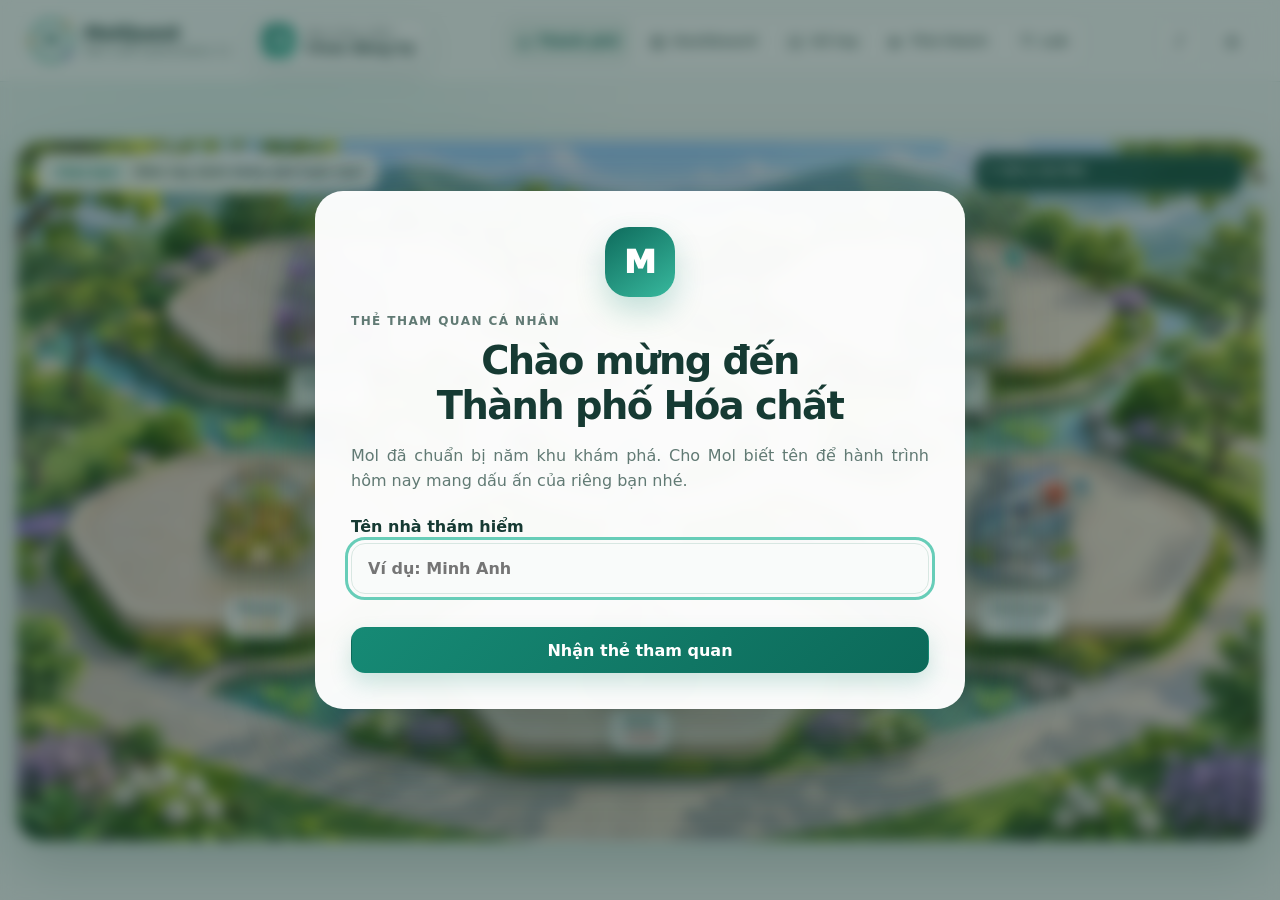
<file: index.html>
<!doctype html>
<html lang="vi">
<head>
  <meta charset="utf-8">
  <meta name="viewport" content="width=device-width,initial-scale=1,viewport-fit=cover">
  <meta name="theme-color" content="#f4f9f7">
  <meta name="description" content="MolQuest – Thành phố Hóa chất, học liệu tương tác Dẫn xuất hydrocarbon Hóa học 11">
  <title>MolQuest • Thành phố Hóa chất 11</title>
  <link rel="icon" href="assets/images/favicon.svg" type="image/svg+xml">
  <link rel="preload" href="assets/images/city-floor.webp" as="image" fetchpriority="high">
  <link rel="stylesheet" href="assets/css/app.css">
  <link rel="stylesheet" href="assets/css/dashboard.css">
  <link rel="stylesheet" href="assets/css/city-v4.css">
  <link rel="stylesheet" href="assets/css/personalization-v4.css">
  <link rel="stylesheet" href="assets/css/labs-v4.css">
  <link rel="stylesheet" href="assets/css/lab-substitution-v5.css">
  <link rel="stylesheet" href="assets/css/lab-cuo-v5.css">
  <link rel="stylesheet" href="assets/css/lab-phenol-v5.css">
  <link rel="stylesheet" href="assets/css/lab-tollens-v5.css">
  <link rel="stylesheet" href="assets/css/lab-acid-v5.css">
  <link rel="stylesheet" href="assets/css/lab-ester-v5.css">
  <link rel="stylesheet" href="assets/css/lab-diagrams-v6.css">
  <link rel="stylesheet" href="assets/css/content-v4.css">
  <link rel="stylesheet" href="assets/css/responsive-v6.css">
  <link rel="stylesheet" href="assets/css/polish-v7.css">
</head>
<body>
  <a class="skip-link" href="#viewRoot">Đi thẳng đến nội dung</a>
  <div class="app-shell">
    <header class="app-header">
      <button class="brand" data-route="city" aria-label="Về Thành phố Hóa chất">
        <span class="brand-orbit" aria-hidden="true"><i></i><i></i><i></i></span>
        <span><strong>MolQuest</strong><small>Dẫn xuất hydrocarbon 11</small></span>
      </button>
      <div class="explorer-chip">
        <span class="avatar" aria-hidden="true">M</span>
        <span><small>Nhà thám hiểm</small><strong id="explorerName">Chưa đăng ký</strong></span>
      </div>
      <nav class="main-nav" aria-label="Điều hướng chính">
        <button data-route="city" class="active"><span>⌂</span>Thành phố</button>
        <button data-route="dashboard"><span>▦</span>Dashboard</button>
        <button data-route="library"><span>▤</span>Sổ tay</button>
        <button data-route="game"><span>▶</span>Thử thách</button>
        <button data-route="labs"><span>⚗</span>Lab</button>
      </nav>
      <div class="header-actions">
        <button id="audioToggle" class="icon-control" aria-pressed="false" aria-label="Bật âm thanh">♪</button>
        <button data-route="profile" class="icon-control" aria-label="Hồ sơ và dữ liệu">◎</button>
        <button id="logoutButton" class="icon-control" aria-label="Đăng xuất khỏi hồ sơ trên trình duyệt này" title="Đăng xuất" hidden>↪</button>
      </div>
    </header>

    <main id="appMain">
      <div id="routeProgress" class="route-progress" hidden><span></span></div>
      <section id="viewRoot" tabindex="-1" aria-live="polite"></section>
    </main>

    <nav class="mobile-nav" aria-label="Điều hướng di động">
      <button data-route="city" class="active"><span>⌂</span>Bản đồ</button>
      <button data-route="game"><span>▶</span>Chơi</button>
      <button data-route="dashboard"><span>▦</span>Tiến độ</button>
      <button data-route="labs"><span>⚗</span>Lab</button>
    </nav>
  </div>

  <dialog id="welcomeDialog" class="welcome-dialog">
    <form id="welcomeForm" method="dialog">
      <div class="welcome-mol" aria-hidden="true"><span>M</span></div>
      <p class="eyebrow">THẺ THAM QUAN CÁ NHÂN</p>
      <h1>Chào mừng đến Thành phố Hóa chất</h1>
      <p>Mol đã chuẩn bị năm khu khám phá. Cho Mol biết tên để hành trình hôm nay mang dấu ấn của riêng bạn nhé.</p>
      <label>Tên nhà thám hiểm
        <input id="welcomeName" maxlength="30" autocomplete="name" placeholder="Ví dụ: Minh Anh" required>
      </label>
      <button class="primary-button" type="submit">Nhận thẻ tham quan</button>
    </form>
  </dialog>

  <dialog id="stationDialog" class="station-dialog">
    <button class="dialog-close" data-close-dialog aria-label="Đóng">×</button>
    <div id="stationDialogContent"></div>
  </dialog>

  <dialog id="questionDialog" class="question-dialog">
    <div class="dialog-head">
      <div><span id="questionMeta" class="pill"></span><h2>Chướng ngại kiến thức</h2></div>
      <span id="questionCounter" class="counter"></span>
    </div>
    <div id="questionMedia" class="question-media"></div>
    <p id="questionStem" class="question-stem"></p>
    <div id="questionOptions" class="option-list"></div>
    <div id="questionFeedback" class="feedback" role="status" aria-live="polite"></div>
    <div class="dialog-actions">
      <button id="hintButton" class="ghost-button" type="button">Mol gợi ý</button>
      <button id="questionAction" class="primary-button" type="button">Chốt đáp án</button>
    </div>
  </dialog>

  <div id="toast" class="toast" role="status" aria-live="polite"></div>
  <script type="module" src="assets/js/app.js"></script>
</body>
</html>
</file>
<file: assets/css/app.css>
:root{
  --bg:#f4f9f7;--surface:#fff;--soft:#eaf3ef;--ink:#163a33;--muted:#617a74;
  --brand:#168a75;--brand-dark:#0c6959;--accent:#f0a23b;--violet:#745ac7;
  --success:#258b61;--danger:#bd5555;--warning:#bd781a;--line:#d8e7e2;
  --shadow-sm:0 8px 24px rgba(24,68,59,.09);--shadow:0 20px 54px rgba(24,68,59,.15);
  --radius:22px;--control:14px;font-family:"Segoe UI","Noto Sans","DejaVu Sans",Arial,sans-serif;color:var(--ink);
}
*{box-sizing:border-box}
html{background:var(--bg);scroll-behavior:smooth}
body{margin:0;min-height:100vh;background:radial-gradient(circle at 18% 0,#dff2ec 0,transparent 31%),var(--bg);color:var(--ink)}
button,input,select,textarea{font:inherit}
button{cursor:pointer}
button:focus-visible,input:focus-visible,select:focus-visible{outline:3px solid #67cdb8;outline-offset:3px}
.skip-link{position:fixed;z-index:1000;top:-60px;left:16px;padding:12px 18px;border-radius:10px;background:#fff;color:var(--brand-dark)}
.skip-link:focus{top:12px}
[hidden]{display:none!important}

.app-header{position:sticky;z-index:40;top:0;display:grid;grid-template-columns:auto auto 1fr auto;align-items:center;gap:18px;min-height:82px;padding:12px 26px;border-bottom:1px solid rgba(216,231,226,.9);background:rgba(250,253,252,.92);backdrop-filter:blur(14px)}
.brand,.explorer-chip,.main-nav button,.icon-control{border:0;background:transparent;color:inherit}
.brand{display:flex;align-items:center;gap:11px;text-align:left;padding:4px}
.brand strong,.brand small,.explorer-chip small,.explorer-chip strong{display:block}
.brand strong{font-size:1.16rem;letter-spacing:-.02em}.brand small,.explorer-chip small{font-size:.72rem;color:var(--muted)}
.brand-orbit{position:relative;width:43px;height:43px;border:2px solid var(--brand);border-radius:50%;background:#fff;box-shadow:inset 0 0 0 7px #dff4ee}
.brand-orbit:after{content:"M";position:absolute;inset:0;display:grid;place-items:center;font-weight:900;color:var(--brand-dark)}
.brand-orbit i{position:absolute;width:6px;height:6px;border-radius:50%;background:var(--accent)}
.brand-orbit i:nth-child(1){left:-4px;top:17px}.brand-orbit i:nth-child(2){right:1px;top:1px}.brand-orbit i:nth-child(3){right:0;bottom:2px;background:var(--violet)}
.explorer-chip{display:flex;align-items:center;gap:9px;padding:7px 12px 7px 8px;border:1px solid var(--line);border-radius:16px;background:#fff;box-shadow:var(--shadow-sm)}
.avatar{display:grid;place-items:center;width:34px;height:34px;border-radius:11px;background:linear-gradient(135deg,var(--brand),#5cc7b0);color:#fff;font-weight:900}
.explorer-chip strong{max-width:130px;overflow:hidden;text-overflow:ellipsis;white-space:nowrap;font-size:.9rem}
.main-nav{justify-self:center;display:flex;gap:5px;padding:5px;border:1px solid var(--line);border-radius:18px;background:#fff}
.main-nav button{display:flex;align-items:center;gap:7px;padding:10px 13px;border-radius:13px;font-size:.86rem;font-weight:750;color:var(--muted)}
.main-nav button:hover,.main-nav button.active{background:var(--soft);color:var(--brand-dark)}
.main-nav button span{font-size:1.05rem}
.header-actions{display:flex;gap:8px}.icon-control{display:grid;place-items:center;width:43px;height:43px;border:1px solid var(--line);border-radius:14px;background:#fff;font-size:1.15rem}.icon-control:hover{transform:translateY(-1px);box-shadow:var(--shadow-sm)}
.mobile-nav{display:none}
main{min-height:calc(100vh - 82px)}
#viewRoot{max-width:1500px;margin:auto;padding:28px clamp(16px,3vw,44px) 64px}
.route-progress{position:fixed;z-index:80;top:80px;left:0;width:100%;height:3px;background:transparent}.route-progress span{display:block;width:42%;height:100%;background:linear-gradient(90deg,var(--brand),#7bd6c2);animation:loading 1s ease-in-out infinite}@keyframes loading{0%{transform:translateX(-110%)}100%{transform:translateX(340%)}}

.eyebrow{margin:0 0 8px;color:var(--brand);font-size:.75rem;font-weight:900;letter-spacing:.12em}
.page-title{display:flex;justify-content:space-between;align-items:end;gap:20px;margin-bottom:22px}.page-title h1{margin:0;font-size:clamp(1.65rem,3vw,2.7rem);letter-spacing:-.045em}.page-title p{margin:7px 0 0;color:var(--muted);max-width:720px;line-height:1.55}
.card{border:1px solid rgba(216,231,226,.92);border-radius:var(--radius);background:rgba(255,255,255,.96);box-shadow:var(--shadow-sm)}
.primary-button,.ghost-button,.soft-button{min-height:46px;padding:11px 17px;border-radius:var(--control);font-weight:800;border:1px solid transparent;transition:.18s ease}
.primary-button{background:linear-gradient(135deg,var(--brand),var(--brand-dark));color:#fff;box-shadow:0 10px 22px rgba(22,138,117,.2)}
.primary-button:hover{transform:translateY(-1px);box-shadow:0 13px 28px rgba(22,138,117,.28)}
.primary-button:disabled{cursor:not-allowed;opacity:.55;transform:none}
.ghost-button{background:#fff;border-color:var(--line);color:var(--ink)}.ghost-button:hover,.soft-button:hover{background:var(--soft)}
.soft-button{background:var(--soft);color:var(--brand-dark)}
.pill{display:inline-flex;align-items:center;gap:6px;padding:6px 10px;border-radius:999px;background:var(--soft);color:var(--brand-dark);font-size:.76rem;font-weight:850}
.formula{font-family:"Cambria Math","Times New Roman",serif;font-size:1.05rem;line-height:1.65}
.note{color:var(--muted);line-height:1.55}

/* Thành phố */
.city-hero{position:relative;overflow:hidden;min-height:clamp(590px,72vh,850px);border-radius:30px;background:#e4f3ee url('../images/chemical-garden-city.webp') center/cover no-repeat;box-shadow:var(--shadow)}
.city-hero:after{content:"";pointer-events:none;position:absolute;inset:0;background:linear-gradient(180deg,rgba(245,251,249,.08),transparent 55%,rgba(15,74,63,.12))}
.city-welcome{position:absolute;z-index:4;left:22px;top:22px;max-width:410px;padding:20px 22px;border:1px solid rgba(255,255,255,.78);border-radius:22px;background:rgba(255,255,255,.9);box-shadow:var(--shadow);backdrop-filter:blur(10px)}
.city-welcome h1{margin:4px 0 7px;font-size:clamp(1.45rem,2.4vw,2.25rem);letter-spacing:-.035em}.city-welcome p{margin:0;color:var(--muted);line-height:1.5}
.station-node{position:absolute;z-index:5;display:flex;align-items:center;gap:10px;min-width:170px;padding:10px 13px;border:1px solid rgba(255,255,255,.85);border-radius:18px;background:rgba(255,255,255,.93);color:var(--ink);box-shadow:0 12px 30px rgba(18,64,55,.16);text-align:left;transition:.2s ease}
.station-node:hover{transform:translateY(-4px) scale(1.02);box-shadow:0 18px 38px rgba(18,64,55,.22)}
.station-node.selected{z-index:12;border-color:var(--node);transform:translateY(-7px) scale(1.06);box-shadow:0 0 0 8px color-mix(in srgb,var(--node),transparent 78%),0 20px 42px rgba(18,64,55,.28);animation:stationSelect .52s ease both}
.station-node.selected:after{content:"";position:absolute;inset:-14px;border:2px solid var(--node);border-radius:26px;opacity:0;animation:stationRipple .72s ease-out}
@keyframes stationSelect{0%{filter:saturate(.8)}55%{filter:saturate(1.35) brightness(1.08)}100%{filter:none}}@keyframes stationRipple{0%{opacity:.75;transform:scale(.82)}100%{opacity:0;transform:scale(1.18)}}
.station-node .node-art{display:grid;place-items:center;width:46px;height:46px;border-radius:15px;background:linear-gradient(145deg,#fff,var(--node-soft));box-shadow:inset 0 0 0 1px rgba(255,255,255,.9),0 7px 16px rgba(30,70,63,.12);font-weight:900;color:var(--node)}
.station-node strong,.station-node small{display:block}.station-node small{margin-top:2px;color:var(--muted);font-size:.72rem}.station-node .status-dot{position:absolute;right:9px;top:9px;width:8px;height:8px;border-radius:50%;background:var(--accent)}
.station-node.completed .status-dot{background:var(--success)}
.station-node[data-topic="halogen"]{left:8%;top:35%}.station-node[data-topic="alcohol"]{left:20%;bottom:12%}.station-node[data-topic="phenol"]{right:12%;top:30%}.station-node[data-topic="carbonyl"]{left:41%;top:13%}.station-node[data-topic="acid"]{right:12%;bottom:12%}
.city-mission{position:absolute;z-index:5;right:22px;top:22px;width:min(350px,34%);padding:18px 20px;background:rgba(18,70,61,.91);border-radius:20px;color:#fff;box-shadow:var(--shadow)}.city-mission h2{font-size:1rem;margin:0 0 7px}.city-mission p{margin:0;color:#d6eee9;font-size:.87rem;line-height:1.45}
.travel-toast{position:absolute;z-index:15;left:50%;bottom:22px;padding:11px 17px;border:1px solid rgba(255,255,255,.75);border-radius:14px;background:rgba(19,57,50,.92);color:#fff;box-shadow:var(--shadow);opacity:0;transform:translate(-50%,18px);transition:.22s ease;pointer-events:none}.travel-toast.show{opacity:1;transform:translate(-50%,0)}
.wind-ribbon{position:absolute;z-index:2;width:130px;height:18px;border-top:3px solid rgba(255,255,255,.75);border-radius:50%;animation:wind 4.8s linear infinite}.wind-ribbon.one{left:-120px;top:52%}.wind-ribbon.two{left:-200px;top:64%;animation-delay:2s}@keyframes wind{to{transform:translateX(calc(100vw + 280px))}}

/* dialog */
dialog{border:0;padding:0;color:var(--ink)}dialog::backdrop{background:rgba(18,47,42,.48);backdrop-filter:blur(7px)}
.welcome-dialog,.station-dialog,.question-dialog{width:min(92vw,650px);border-radius:28px;background:rgba(255,255,255,.97);box-shadow:0 35px 90px rgba(13,53,46,.3)}
.welcome-dialog form{padding:36px;text-align:center}.welcome-dialog h1{margin:5px 0 10px;font-size:clamp(1.75rem,4vw,2.4rem);letter-spacing:-.04em}.welcome-dialog p{color:var(--muted);line-height:1.55}.welcome-dialog label{display:block;margin:23px 0 12px;text-align:left;font-weight:800}.welcome-dialog input{display:block;width:100%;margin-top:7px;padding:15px 16px;border:1px solid var(--line);border-radius:14px;background:#f9fbfa}.welcome-dialog .primary-button{width:100%}
.welcome-mol{display:grid;place-items:center;width:70px;height:70px;margin:0 auto 15px;border-radius:24px;background:linear-gradient(145deg,#0e6b5c,#38b99e);box-shadow:0 14px 30px rgba(22,138,117,.24)}.welcome-mol span{font-size:2rem;font-weight:950;color:#fff}
.station-dialog{position:relative;padding:30px}.dialog-close{position:absolute;z-index:3;right:16px;top:14px;width:38px;height:38px;border:0;border-radius:12px;background:var(--soft);font-size:1.35rem;color:var(--muted)}
.station-hero{display:flex;gap:18px;align-items:center}.station-emblem{display:grid;place-items:center;flex:0 0 76px;height:76px;border-radius:24px;background:var(--station-soft);color:var(--station);font-size:1.5rem;font-weight:950}.station-hero h2{margin:0 0 5px;font-size:1.65rem}.station-hero p{margin:0;color:var(--muted);line-height:1.5}.station-actions{display:grid;grid-template-columns:repeat(3,1fr);gap:12px;margin-top:22px}.station-action{min-height:132px;padding:15px;border:1px solid var(--line);border-radius:18px;background:#fff;color:var(--ink);text-align:left}.station-action:hover{border-color:var(--station);transform:translateY(-2px);box-shadow:var(--shadow-sm)}.station-action b,.station-action small{display:block}.station-action b{margin:10px 0 5px}.station-action small{color:var(--muted);line-height:1.35}.station-action .action-art{font-size:1.55rem}

/* Dashboard */
.dashboard-hero{display:grid;grid-template-columns:1.55fr .8fr;gap:18px;margin-bottom:18px}.dashboard-greeting{padding:26px;background:linear-gradient(125deg,#fff,#eaf7f3)}.dashboard-greeting h2{margin:6px 0 10px;font-size:clamp(1.5rem,2.4vw,2.25rem);letter-spacing:-.035em}.dashboard-greeting p{color:var(--muted);line-height:1.55}.next-mission{padding:24px;background:var(--ink);color:#fff}.next-mission p{color:#cfe7e2;line-height:1.5}.metric-grid{display:grid;grid-template-columns:repeat(4,1fr);gap:15px;margin-bottom:18px}.metric{padding:20px}.metric small,.metric strong,.metric span{display:block}.metric small{color:var(--muted);font-weight:750}.metric strong{margin:9px 0 4px;font-size:2rem;letter-spacing:-.04em}.metric span{font-size:.78rem;color:var(--muted)}
.dashboard-grid{display:grid;grid-template-columns:1.25fr .75fr;gap:18px}.panel{padding:23px}.panel h2{margin:0 0 17px;font-size:1.12rem}.progress-row{display:grid;grid-template-columns:140px 1fr 42px;align-items:center;gap:12px;margin:14px 0}.progress-row span{font-size:.84rem;font-weight:750}.bar{height:10px;overflow:hidden;border-radius:99px;background:#edf3f1}.bar i{display:block;height:100%;border-radius:inherit;background:linear-gradient(90deg,var(--topic),color-mix(in srgb,var(--topic),white 36%))}.activity-list{display:grid;gap:10px}.activity{display:flex;justify-content:space-between;gap:14px;padding:11px 0;border-bottom:1px solid var(--line);font-size:.84rem}.activity:last-child{border-bottom:0}.activity b{display:block;margin-bottom:3px}.activity small{color:var(--muted)}.review-list{margin:0;padding:0;list-style:none}.review-list li{padding:11px 0;border-bottom:1px solid var(--line);font-size:.86rem}.review-list li:last-child{border:0}

/* Thư viện */
.topic-tabs{display:flex;gap:8px;overflow:auto;padding:3px 2px 14px}.topic-tabs button{white-space:nowrap;padding:10px 14px;border:1px solid var(--line);border-radius:14px;background:#fff;color:var(--muted);font-weight:800}.topic-tabs button.active{border-color:var(--brand);background:var(--soft);color:var(--brand-dark)}
.theory-layout{display:grid;grid-template-columns:minmax(0,1.35fr) minmax(280px,.65fr);gap:18px}.theory-main,.theory-side{padding:26px}.theory-main h2{margin:7px 0 12px;font-size:1.75rem}.theory-main h3{margin:23px 0 8px;font-size:1.02rem}.theory-main p,.theory-main li{line-height:1.65;color:#3c5c55}.theory-main ul{padding-left:20px}.formula-board{display:grid;gap:10px;margin:18px 0}.formula-line{padding:13px 15px;border:1px solid var(--line);border-radius:14px;background:#f8fbfa}.theory-side .map-preview{width:100%;border-radius:17px;box-shadow:var(--shadow-sm)}.key-card{margin-top:12px;padding:14px;border-radius:15px;background:var(--soft);font-size:.86rem;line-height:1.5}.safety-card{background:#fff6e7;color:#714b13}

/* Game */
.game-setup{display:grid;grid-template-columns:1fr 1fr;gap:20px;align-items:stretch}.game-copy{padding:30px}.game-copy h2{font-size:clamp(1.7rem,3vw,2.6rem);margin:8px 0 12px;letter-spacing:-.045em}.game-copy p{color:var(--muted);line-height:1.6}.setup-form{display:grid;grid-template-columns:1fr 1fr;gap:12px;margin-top:22px}.setup-form label{font-size:.79rem;font-weight:850;color:var(--muted)}.setup-form select{width:100%;margin-top:7px;padding:13px;border:1px solid var(--line);border-radius:13px;background:#fff}.setup-form .primary-button{grid-column:1/-1}.game-preview{position:relative;overflow:hidden;min-height:440px;background:linear-gradient(180deg,#d9f0ea,#fff 70%)}.game-preview:after,.game-stage:after{content:"";position:absolute;left:0;right:0;bottom:0;height:88px;background:linear-gradient(#d9ead9,#bed8bc);border-top:4px solid #fff;box-shadow:inset 0 12px 0 #82ad7e}
.runner-sprite{position:absolute;z-index:5;left:12%;bottom:55px;width:240px;height:240px;background:url('../images/mol-run-cycle.webp') 0 center/800% auto no-repeat;animation:runCycle .72s steps(7) infinite,runnerBob .36s ease-in-out infinite alternate;filter:drop-shadow(0 18px 12px rgba(24,59,52,.18))}@keyframes runCycle{to{background-position:100% center}}@keyframes runnerBob{to{transform:translateY(-5px)}}
.game-stage{position:relative;overflow:hidden;min-height:520px;border-radius:28px;background:linear-gradient(180deg,#dff2ed,#f9fcfb 72%);box-shadow:var(--shadow)}.game-stage .runner-sprite{animation-duration:.58s}.game-hud{position:relative;z-index:9;display:flex;justify-content:space-between;gap:10px;padding:18px}.hud-chip{padding:9px 13px;border:1px solid rgba(255,255,255,.9);border-radius:13px;background:rgba(255,255,255,.91);box-shadow:var(--shadow-sm);font-size:.82rem;font-weight:850}.obstacle-marker{position:absolute;z-index:6;right:12%;bottom:82px;width:66px;height:66px;border-radius:18px;background:linear-gradient(145deg,#f5c25c,#d78622);box-shadow:0 14px 0 #9a5d17,0 20px 28px rgba(69,46,18,.22);animation:obstaclePulse .8s ease-in-out infinite alternate}@keyframes obstaclePulse{to{transform:translateY(-7px)}}
.question-dialog{padding:28px;width:min(94vw,760px)}.dialog-head{display:flex;align-items:start;justify-content:space-between;gap:18px}.dialog-head h2{margin:8px 0 0}.counter{font-weight:900;color:var(--muted)}.question-stem{font-size:1.08rem;line-height:1.65}.question-media{display:flex;gap:10px;overflow:auto}.question-media img{max-width:100%;max-height:230px;object-fit:contain;border:1px solid var(--line);border-radius:14px}.option-list{display:grid;gap:10px}.option-card{display:grid;grid-template-columns:42px 1fr;align-items:center;gap:10px;width:100%;padding:12px;border:1px solid var(--line);border-radius:15px;background:#fff;color:var(--ink);text-align:left}.option-card:hover:not(:disabled),.option-card.selected{border-color:var(--brand);background:#f0faf7}.option-card:disabled{cursor:default}.option-letter{display:grid;place-items:center;width:38px;height:38px;border-radius:12px;background:var(--soft);font-weight:950}.option-card img{display:block;max-height:95px;max-width:100%;margin-top:7px}.short-answer{width:100%;padding:15px;border:1px solid var(--line);border-radius:14px}.feedback{display:none;margin-top:13px;padding:13px 15px;border-radius:14px;line-height:1.5}.feedback.show{display:block}.feedback.good{background:#e4f5eb;color:#145c3c}.feedback.bad{background:#fff0ef;color:#853b3b}.dialog-actions{display:flex;justify-content:flex-end;gap:9px;margin-top:16px}.runner-summary{padding:28px}.summary-metrics{display:grid;grid-template-columns:repeat(3,1fr);gap:12px;margin:18px 0}.summary-metrics div{padding:17px;border-radius:16px;background:var(--soft)}.summary-metrics small,.summary-metrics strong{display:block}.summary-metrics strong{margin-top:7px;font-size:1.7rem}.repair-panel{margin-top:18px;padding-top:18px;border-top:1px solid var(--line)}.repair-item{padding:15px 0;border-bottom:1px solid var(--line)}.repair-item:last-child{border:0}.repair-item p{line-height:1.55}.repair-answer{padding:11px;border-radius:12px;background:#f5f8f7;font-family:"Cambria Math","Times New Roman",serif}

/* Lab */
.lab-page-title{display:flex;align-items:center;justify-content:space-between;gap:18px;margin-bottom:12px}.lab-page-title h1{margin:0;font-size:clamp(1.45rem,2.5vw,2.15rem);letter-spacing:-.04em}.lab-page-title p:not(.eyebrow){margin:5px 0 0;color:var(--muted);font-size:.88rem}.lab-layout{display:grid;gap:10px}.lab-list{position:sticky;z-index:12;top:88px;display:flex;gap:6px;overflow:auto;padding:7px}.lab-list button{display:flex;align-items:center;gap:8px;min-width:max-content;padding:8px 11px;border:0;border-radius:12px;background:transparent;color:var(--ink);text-align:left;font-size:.82rem;font-weight:780}.lab-list button:hover,.lab-list button.active{background:var(--soft);color:var(--brand-dark);box-shadow:inset 0 0 0 1px var(--line)}.lab-list b{display:grid;place-items:center;width:31px;height:31px;border-radius:10px;background:#fff;border:1px solid var(--line)}
.lab-card{overflow:hidden}.lab-head{display:grid;grid-template-columns:auto 1fr;align-items:center;gap:7px 24px;padding:14px 20px;border-bottom:1px solid var(--line)}.lab-head h2{margin:5px 0 0;font-size:1.35rem}.lab-objective{margin:0;color:var(--muted);font-size:.88rem;line-height:1.45}.lab-warning{grid-column:1/-1;margin:1px 0 0;padding:9px 12px;border-radius:12px;background:#fff5e5;color:#764d12;line-height:1.4;font-size:.8rem}.lab-workspace{display:grid;grid-template-columns:minmax(330px,1fr) minmax(390px,1fr);height:clamp(450px,61vh,620px)}.lab-stage{position:relative;display:grid;place-items:center;overflow:hidden;min-height:0;background:linear-gradient(rgba(255,255,255,.2) 1px,transparent 1px),linear-gradient(90deg,rgba(255,255,255,.2) 1px,transparent 1px),radial-gradient(circle at 50% 24%,#fff 0,#edf7f3 65%,#dcebe6);background-size:38px 38px,38px 38px,auto}.lab-stage:after{content:"";position:absolute;left:8%;right:8%;bottom:42px;height:16px;border-radius:50%;background:rgba(46,83,75,.15);filter:blur(9px)}.bench-label{position:absolute;z-index:3;left:14px;top:13px;padding:6px 9px;border-radius:10px;background:rgba(255,255,255,.82);color:var(--muted);font-size:.72rem;font-weight:800}.test-tube{position:relative;z-index:2;width:110px;height:250px;border:7px solid rgba(67,117,107,.45);border-top:0;border-radius:0 0 52px 52px;overflow:hidden;background:linear-gradient(90deg,rgba(255,255,255,.75),rgba(255,255,255,.18));box-shadow:inset 14px 0 0 rgba(255,255,255,.32),0 22px 34px rgba(30,78,69,.16)}.liquid{position:absolute;left:0;right:0;bottom:0;height:48%;background:var(--liquid,#b9e4dc);transition:1s ease}.lab-stage.bubbles .liquid:after{content:"";position:absolute;inset:0;background:radial-gradient(circle,#fff 0 2px,transparent 3px) 0 0/22px 26px;animation:bubbleUp 1s linear infinite}@keyframes bubbleUp{to{background-position:0 -52px}}.lab-stage.precipitate .liquid{background:linear-gradient(#eef6f3 0 45%,#f7f3e8 46%)}.lab-stage.silver .test-tube{box-shadow:inset 0 0 18px 9px #dce3e6,inset 14px 0 0 #fff,0 22px 34px rgba(30,78,69,.16)}.lab-stage.copper .liquid:after{content:"";position:absolute;left:18px;right:18px;bottom:12px;height:34px;border-radius:50%;background:#b75432}.lab-stage.layers .liquid{background:linear-gradient(#e8d89e 0 36%,#dbe9e7 37%)}
.lab-guide{display:flex;flex-direction:column;min-height:0;padding:19px 22px;overflow:auto}.lab-stepper{display:flex;gap:6px;margin-bottom:14px}.lab-stepper span{flex:1;height:6px;border-radius:99px;background:#e5eeeb}.lab-stepper span.done,.lab-stepper span.active{background:var(--brand)}.lab-guide h3{margin:2px 0 7px;font-size:1.28rem}.lab-guide p{margin:6px 0;line-height:1.5;color:var(--muted)}.prediction{display:grid;gap:6px;margin:12px 0}.prediction label{padding:9px 11px;border:1px solid var(--line);border-radius:12px;background:#fff}.lab-log{margin-top:12px;padding:12px;border-radius:13px;background:#f7faf9;line-height:1.5;font-size:.86rem}.lab-controls{display:flex;gap:8px;margin-top:auto;padding-top:13px}.lab-controls .primary-button{flex:1}.lab-equation{margin-top:11px;padding:12px;border:1px solid var(--line);border-radius:13px;background:#fff;font-family:"Cambria Math","Times New Roman",serif;line-height:1.6}

/* Profile */
.profile-grid{display:grid;grid-template-columns:1fr 1fr;gap:18px}.profile-card{padding:25px}.profile-card label{display:block;margin:12px 0;font-weight:800;font-size:.84rem}.profile-card input,.profile-card select{width:100%;margin-top:7px;padding:13px;border:1px solid var(--line);border-radius:13px}.data-actions{display:flex;flex-wrap:wrap;gap:8px;margin-top:16px}
.toast{position:fixed;z-index:120;left:50%;bottom:28px;max-width:min(90vw,520px);padding:13px 18px;border-radius:14px;background:var(--ink);color:#fff;box-shadow:var(--shadow);opacity:0;transform:translate(-50%,18px);pointer-events:none;transition:.22s ease}.toast.show{opacity:1;transform:translate(-50%,0)}

@media(max-width:1100px){.app-header{grid-template-columns:auto 1fr auto}.explorer-chip{display:none}.main-nav{justify-self:end}.dashboard-grid,.dashboard-hero{grid-template-columns:1fr}.metric-grid{grid-template-columns:repeat(2,1fr)}.station-node{min-width:145px}.station-node[data-topic="halogen"]{left:4%}.station-node[data-topic="phenol"]{right:4%}.station-node[data-topic="acid"]{right:4%}}
@media(max-width:820px){body{padding-bottom:72px}.app-header{grid-template-columns:1fr auto;min-height:68px;padding:9px 14px}.main-nav{display:none}.brand small{display:none}.header-actions .icon-control:last-child{display:none}main{min-height:calc(100vh - 68px)}#viewRoot{padding:16px 12px 34px}.mobile-nav{position:fixed;z-index:60;left:10px;right:10px;bottom:8px;display:grid;grid-template-columns:repeat(4,1fr);padding:6px;border:1px solid var(--line);border-radius:20px;background:rgba(255,255,255,.95);box-shadow:var(--shadow);backdrop-filter:blur(10px)}.mobile-nav button{display:grid;gap:2px;place-items:center;min-height:50px;border:0;border-radius:14px;background:transparent;color:var(--muted);font-size:.68rem;font-weight:850}.mobile-nav button span{font-size:1.1rem}.mobile-nav button.active{background:var(--soft);color:var(--brand-dark)}.city-hero{min-height:720px;border-radius:23px;background-position:center}.city-welcome{left:12px;right:12px;top:12px;max-width:none}.city-mission{left:12px;right:12px;top:155px;width:auto}.station-node{min-width:145px;padding:8px}.station-node[data-topic="carbonyl"]{left:32%;top:31%}.station-node[data-topic="halogen"]{left:4%;top:44%}.station-node[data-topic="phenol"]{right:3%;top:45%}.station-node[data-topic="alcohol"]{left:5%;bottom:10%}.station-node[data-topic="acid"]{right:4%;bottom:10%}.station-node .node-art{width:40px;height:40px}.dashboard-hero,.game-setup,.theory-layout,.lab-layout,.profile-grid{grid-template-columns:1fr}.metric-grid{grid-template-columns:1fr 1fr}.dashboard-grid{grid-template-columns:1fr}.progress-row{grid-template-columns:105px 1fr 38px}.game-preview{min-height:360px}.runner-sprite{left:5%;width:200px;height:200px}.lab-page-title{display:block}.lab-page-title .pill{margin-top:8px}.lab-list{position:static;display:flex;gap:5px;overflow:auto}.lab-list button{min-width:175px}.lab-head{grid-template-columns:1fr;padding:13px 15px}.lab-objective{margin-top:2px}.lab-workspace{grid-template-columns:1fr;height:auto}.lab-guide{order:-1;min-height:365px}.lab-stage{min-height:340px}.station-actions{grid-template-columns:1fr}.station-action{min-height:auto}.question-dialog{padding:18px}.dialog-actions{display:grid;grid-template-columns:1fr 1fr}.summary-metrics{grid-template-columns:1fr}.route-progress{top:68px}}
@media(max-width:520px){.brand strong{font-size:1rem}.brand-orbit{width:38px;height:38px}.city-welcome h1{font-size:1.35rem}.city-welcome p{font-size:.84rem}.city-mission{top:150px}.station-node{min-width:132px;max-width:150px}.station-node small{display:none}.station-node[data-topic="carbonyl"]{left:26%;top:33%}.page-title{display:block}.metric-grid,.setup-form{grid-template-columns:1fr}.metric strong{font-size:1.7rem}.lab-workspace{min-width:0}.lab-stage{min-height:340px}.test-tube{transform:scale(.82)}.welcome-dialog form{padding:25px}.station-dialog{padding:24px 18px}.question-stem{font-size:1rem}}
@media(prefers-reduced-motion:reduce){*,*:before,*:after{scroll-behavior:auto!important;animation-duration:.001ms!important;animation-iteration-count:1!important;transition-duration:.001ms!important}}

/* Bản hoàn thiện: bản đồ nổi khối, cửa trạm toàn cảnh và vật thể game 2.5D */
h1,h2,h3,.station-node strong,.station-action b{text-wrap:balance}
p,li,.station-node small,.station-action small{text-wrap:pretty;overflow-wrap:break-word}
.city-hero{min-height:clamp(680px,78vh,880px);isolation:isolate;background-position:center 48%}
.city-hero:before{content:"";position:absolute;z-index:1;inset:0;pointer-events:none;background:radial-gradient(circle at 50% 48%,transparent 0 34%,rgba(12,66,56,.08) 78%,rgba(12,66,56,.16) 100%)}
.city-welcome{max-width:430px;padding:18px 21px;border-radius:20px}.city-welcome p{max-width:48ch}
.station-node{min-width:224px;max-width:270px;min-height:76px;padding:10px 38px 10px 10px;border:1px solid rgba(255,255,255,.96);border-bottom-color:color-mix(in srgb,var(--node),white 62%);border-radius:21px;background:linear-gradient(145deg,rgba(255,255,255,.98),rgba(244,250,248,.94));box-shadow:0 5px 0 color-mix(in srgb,var(--node),#173d35 35%),0 17px 28px rgba(16,57,49,.23),inset 0 1px 0 #fff;transform:translateY(0);will-change:transform,box-shadow}
.station-node:hover{transform:translateY(-6px) scale(1.025);box-shadow:0 9px 0 color-mix(in srgb,var(--node),#173d35 35%),0 25px 38px rgba(16,57,49,.27),inset 0 1px 0 #fff}
.station-node:active{transform:translateY(2px);box-shadow:0 2px 0 color-mix(in srgb,var(--node),#173d35 35%),0 10px 20px rgba(16,57,49,.2)}
.station-node.selected{transform:translateY(-10px) scale(1.065);border-color:var(--node);box-shadow:0 7px 0 color-mix(in srgb,var(--node),#173d35 35%),0 0 0 9px color-mix(in srgb,var(--node),transparent 74%),0 28px 48px rgba(14,59,50,.34)}
.station-node .node-art{position:relative;overflow:hidden;flex:0 0 56px;width:56px;height:56px;border:1px solid rgba(255,255,255,.9);border-radius:17px;background:linear-gradient(145deg,#fff 8%,var(--node-soft) 58%,color-mix(in srgb,var(--node),white 66%));box-shadow:inset -8px -8px 16px rgba(19,70,61,.08),inset 7px 7px 15px rgba(255,255,255,.92),0 7px 15px rgba(20,66,57,.18)}
.station-node .node-art:after{content:"";position:absolute;left:9px;right:9px;top:7px;height:12px;border-radius:50%;background:rgba(255,255,255,.7);filter:blur(2px)}
.station-node .node-art b{position:relative;z-index:2}.station-node .node-copy{min-width:0}.station-node strong{font-size:.92rem;line-height:1.22}.station-node small{font-size:.7rem;line-height:1.25}.node-arrow{position:absolute;right:12px;bottom:12px;color:var(--node);font-weight:950;transition:.2s ease}.station-node:hover .node-arrow{transform:translateX(3px)}
.station-node[data-topic="halogen"]{left:5%;top:37%}.station-node[data-topic="alcohol"]{left:15%;bottom:10%}.station-node[data-topic="phenol"]{right:7%;top:34%}.station-node[data-topic="carbonyl"]{left:42%;top:17%}.station-node[data-topic="acid"]{right:8%;bottom:10%}
.map-runner{position:absolute;z-index:10;left:var(--runner-x,50%);top:var(--runner-y,76%);width:98px;height:106px;transform:translate(-50%,-50%);transition:left .78s cubic-bezier(.22,.8,.25,1),top .78s cubic-bezier(.22,.8,.25,1);pointer-events:none;filter:drop-shadow(0 14px 10px rgba(16,58,50,.26))}
.map-runner-sprite{position:absolute;inset:0;background:url('../images/mol-run-cycle.webp') 0 center/800% auto no-repeat;animation:runCycle .58s steps(7) infinite,runnerBob .29s ease-in-out infinite alternate}.map-runner>i{position:absolute;left:18%;right:18%;bottom:-2px;height:12px;border-radius:50%;background:rgba(11,55,47,.2);filter:blur(5px)}
.map-runner.arrived .map-runner-sprite{animation:runnerArrive .34s ease both}@keyframes runnerArrive{50%{transform:translateY(-14px) scale(1.08)}100%{transform:translateY(0) scale(1)}}
.travel-toast{bottom:18px;min-width:min(86vw,360px);text-align:center}

.station-dialog{width:min(96vw,1160px);max-width:none;max-height:min(90vh,820px);padding:0;border-radius:30px;overflow:auto}.station-dialog .dialog-close{position:absolute;right:18px;top:18px;width:44px;height:44px;border:1px solid rgba(255,255,255,.9);border-radius:50%;background:rgba(255,255,255,.94);box-shadow:var(--shadow-sm)}
.station-shell{display:grid;grid-template-columns:minmax(300px,.8fr) minmax(560px,1.2fr);min-height:560px;background:linear-gradient(135deg,var(--station-soft),#fff 48%)}
.station-hero{position:relative;display:flex;flex-direction:column;align-items:flex-start;justify-content:center;padding:46px;overflow:hidden;background:radial-gradient(circle at 20% 15%,rgba(255,255,255,.98),transparent 34%),linear-gradient(145deg,var(--station-soft),#fff)}
.station-hero:after{content:"";position:absolute;right:-110px;bottom:-110px;width:300px;height:300px;border:70px solid color-mix(in srgb,var(--station),transparent 84%);border-radius:50%}
.station-emblem{position:relative;z-index:1;display:grid;place-items:center;flex:0 0 auto;width:120px;height:120px;margin-bottom:26px;border:1px solid rgba(255,255,255,.9);border-radius:34px;background:linear-gradient(145deg,#fff,var(--station-soft));box-shadow:inset -14px -14px 24px rgba(22,70,61,.08),0 20px 38px rgba(20,65,56,.17);font-size:2rem}.station-emblem i{position:absolute;left:15px;right:15px;top:12px;height:18px;border-radius:50%;background:rgba(255,255,255,.82);filter:blur(2px)}
.station-intro{position:relative;z-index:1}.station-hero h2{margin:10px 0 11px;font-size:clamp(1.9rem,3.4vw,3.1rem);letter-spacing:-.045em}.station-hero p{max-width:44ch;font-size:1rem;line-height:1.65}.station-route{display:flex;flex-wrap:wrap;align-items:center;gap:8px;margin-top:23px;padding-top:18px;border-top:1px solid color-mix(in srgb,var(--station),transparent 70%);font-size:.8rem;color:var(--muted)}.station-route strong{color:var(--station)}
.station-actions{display:grid;grid-template-columns:1fr;align-content:center;gap:14px;margin:0;padding:42px;background:rgba(255,255,255,.88)}
.station-action{display:grid;grid-template-columns:72px minmax(0,1fr) auto;align-items:center;gap:18px;min-height:132px;padding:18px 20px;border:1px solid var(--line);border-bottom:4px solid color-mix(in srgb,var(--station),white 55%);border-radius:22px;background:linear-gradient(145deg,#fff,#f8fbfa);box-shadow:0 12px 26px rgba(22,69,60,.09);text-align:left;transition:.2s ease}.station-action:hover{transform:translateY(-5px);border-color:var(--station);box-shadow:0 20px 34px rgba(22,69,60,.16)}
.station-action .action-art{display:grid;place-items:center;width:70px;height:70px;border-radius:21px;background:linear-gradient(145deg,#fff,var(--station-soft));box-shadow:inset -8px -8px 14px rgba(25,73,64,.08),0 9px 17px rgba(25,73,64,.12);color:var(--station);font-size:1.05rem;font-weight:950}.station-action b{margin:0 0 6px;font-size:1.05rem}.station-action small{max-width:54ch;line-height:1.45}.station-action>i{color:var(--station);font-size:.8rem;font-style:normal;font-weight:900;white-space:nowrap}

.game-preview,.game-stage{background:radial-gradient(circle at 65% 18%,rgba(255,255,255,.95),transparent 18%),linear-gradient(180deg,#cfece5,#f8fcfa 72%)}
.reagent-bottle{position:absolute;z-index:4;width:82px;height:136px;background-image:url('../images/reagent-bottles-3d.webp');background-repeat:no-repeat;background-size:500% 100%;background-position-x:var(--bottle-x,0%);background-position-y:center;filter:drop-shadow(0 13px 10px rgba(28,69,61,.18));will-change:transform}
.reagent-bottle.ambient{left:var(--bottle-left,8%);top:-150px;opacity:.88;animation:reagentDrift var(--fall-speed,5s) linear infinite;animation-delay:var(--fall-delay,0s)}
@keyframes reagentDrift{0%{transform:translateY(-155px) rotate(-7deg)}100%{transform:translateY(620px) rotate(15deg)}}
.game-preview-copy{position:absolute;z-index:8;right:18px;bottom:106px;display:grid;max-width:240px;padding:12px 14px;border:1px solid rgba(255,255,255,.9);border-radius:15px;background:rgba(255,255,255,.9);box-shadow:var(--shadow-sm)}.game-preview-copy b{font-size:.85rem}.game-preview-copy span{margin-top:4px;color:var(--muted);font-size:.73rem;line-height:1.35}
.stage-ambient{z-index:2;opacity:.28;animation-duration:6.5s!important}.challenge-bottle{z-index:7;right:18%;top:-150px;width:96px;height:160px;opacity:0}.challenge-bottle.dropping{opacity:1;animation:challengeDrop 1.08s cubic-bezier(.3,.05,.5,1) both}.challenge-bottle.collided{opacity:1;transform:translateY(420px) rotate(7deg);animation:collisionPop .25s ease both}
@keyframes challengeDrop{0%{transform:translateY(0) rotate(-10deg);opacity:0}8%{opacity:1}82%{transform:translateY(405px) rotate(7deg)}100%{transform:translateY(420px) rotate(0)}}@keyframes collisionPop{50%{transform:translateY(410px) scale(1.1)}100%{transform:translateY(420px) scale(1)}}
.collision-zone{position:absolute;z-index:6;right:12%;bottom:77px;display:grid;place-items:center;width:190px;height:58px;border:1px solid rgba(255,255,255,.88);border-radius:18px;background:linear-gradient(145deg,#fff3d5,#f4bd53);box-shadow:0 8px 0 #b2741f,0 18px 28px rgba(70,48,16,.22)}.collision-zone i{position:absolute;inset:8px;border:2px dashed rgba(126,75,15,.45);border-radius:11px}.collision-zone span{position:relative;font-size:.67rem;font-weight:950;letter-spacing:.08em;color:#7b4b13}.speed-wind{position:absolute;z-index:3;left:-20%;width:180px;height:14px;border-top:3px solid rgba(255,255,255,.8);border-radius:50%;animation:stageWind 1.8s linear infinite}.speed-wind.one{top:43%}.speed-wind.two{top:57%;animation-delay:.8s}@keyframes stageWind{to{transform:translateX(130vw)}}

@media(max-width:1100px){.station-node{min-width:185px;max-width:220px}.station-shell{grid-template-columns:.8fr 1.2fr}.station-actions{padding:30px}.station-hero{padding:34px}.station-node[data-topic="halogen"]{left:3%}.station-node[data-topic="phenol"]{right:3%}.station-node[data-topic="acid"]{right:3%}}
@media(max-width:820px){.city-hero{min-height:790px}.city-mission{top:142px}.station-node{min-width:158px;max-width:190px;min-height:64px;padding:7px 30px 7px 7px}.station-node .node-art{width:47px;height:47px;flex-basis:47px}.station-node strong{font-size:.79rem}.station-node[data-topic="carbonyl"]{left:27%;top:36%}.station-node[data-topic="halogen"]{left:3%;top:48%}.station-node[data-topic="phenol"]{right:3%;top:49%}.station-node[data-topic="alcohol"]{left:3%;bottom:9%}.station-node[data-topic="acid"]{right:3%;bottom:9%}.map-runner{width:72px;height:78px}.station-dialog{width:96vw;max-height:88vh;border-radius:24px}.station-shell{grid-template-columns:1fr;min-height:auto}.station-hero{padding:30px 28px 24px}.station-emblem{width:82px;height:82px;margin-bottom:14px;border-radius:24px}.station-hero h2{font-size:1.8rem}.station-actions{padding:18px}.station-action{grid-template-columns:58px minmax(0,1fr);min-height:104px;padding:13px 14px}.station-action .action-art{width:56px;height:56px}.station-action>i{display:none}.reagent-bottle{width:68px;height:112px}.challenge-bottle{width:78px;height:130px;right:15%}.collision-zone{right:7%;width:150px}.game-preview-copy{left:16px;right:16px;max-width:none}.game-stage{min-height:500px}}
@media(max-width:520px){.city-welcome{padding:15px}.city-mission{top:137px;padding:13px 15px}.city-hero{min-height:760px}.station-node{min-width:142px;max-width:155px}.station-node .node-copy small{display:none}.station-node[data-topic="carbonyl"]{left:22%;top:37%}.station-node[data-topic="halogen"]{left:2%;top:49%}.station-node[data-topic="phenol"]{right:2%;top:49%}.station-node[data-topic="alcohol"]{left:2%;bottom:10%}.station-node[data-topic="acid"]{right:2%;bottom:10%}.station-actions{padding:12px}.station-hero{padding:25px 20px 19px}.station-action{gap:11px}.station-action small{font-size:.75rem}.station-dialog .dialog-close{right:4vw;top:7vh}.collision-zone{right:5%;width:125px}.challenge-bottle{right:13%}}

/* Nâng cấp đồng bộ: bản đồ gọn, câu hỏi một vùng cuộn, lab 3D và sơ đồ tư duy ảnh */
.city-hero{aspect-ratio:16/9;min-height:0;max-height:none;background-position:center;background-size:100% 100%}
.city-welcome{left:18px;top:18px;width:min(330px,29%);max-width:330px;padding:14px 17px;border-radius:18px}.city-welcome h1{font-size:clamp(1.3rem,2vw,1.85rem)}.city-welcome p{font-size:.82rem;line-height:1.42}
.city-mission{right:18px;top:18px;width:min(286px,27%);padding:14px 16px;border-radius:17px}.city-mission h2{font-size:.88rem}.city-mission p{font-size:.76rem;line-height:1.4}
.station-node{min-width:0;width:clamp(138px,11vw,158px);max-width:158px;min-height:52px;padding:6px 23px 6px 6px;gap:7px;border-radius:15px;box-shadow:0 4px 0 color-mix(in srgb,var(--node),#173d35 38%),0 13px 25px rgba(16,57,49,.2)}
.station-node:hover{transform:translateY(-4px) scale(1.02);box-shadow:0 7px 0 color-mix(in srgb,var(--node),#173d35 38%),0 20px 32px rgba(16,57,49,.24)}
.station-node.selected{transform:translateY(-6px) scale(1.04);box-shadow:0 5px 0 color-mix(in srgb,var(--node),#173d35 38%),0 0 0 7px color-mix(in srgb,var(--node),transparent 72%),0 22px 40px rgba(14,59,50,.3)}
.station-node .node-art{flex-basis:36px;width:36px;height:36px;border-radius:11px;font-size:.76rem}.station-node .node-copy{display:block}.station-node strong{font-size:.68rem;line-height:1.16;text-wrap:initial;word-break:normal;overflow-wrap:normal;hyphens:none;display:-webkit-box;-webkit-line-clamp:2;-webkit-box-orient:vertical;overflow:hidden}.station-node small{display:none}.node-arrow{right:8px;bottom:7px;font-size:.68rem}.station-node .status-dot{right:7px;top:7px;width:6px;height:6px}
.station-node[data-topic="halogen"]{left:13%;top:35%}.station-node[data-topic="carbonyl"]{left:44%;top:24%}.station-node[data-topic="phenol"]{right:10%;top:33%}.station-node[data-topic="alcohol"]{left:18%;bottom:16%}.station-node[data-topic="acid"]{right:12%;bottom:15%}
.map-runner{width:76px;height:82px}.travel-toast{font-size:.78rem}

body:has(#questionDialog[open]){overflow:hidden}
.question-dialog{width:min(92vw,820px);max-height:min(88dvh,760px);padding:22px 24px;overflow:hidden;grid-template-rows:auto auto auto minmax(0,1fr) auto auto}
.question-dialog[open]{display:grid;gap:10px}.question-dialog .dialog-head{margin:0}.question-dialog .question-stem{margin:0;font-size:1rem;line-height:1.5}.question-dialog .question-media{max-height:180px}.question-dialog .option-list{min-height:0;overflow:auto;overscroll-behavior:contain;padding:2px 5px 2px 2px}.question-dialog .option-card{min-height:68px;padding:9px 11px;border-radius:14px}.question-dialog .option-card img{width:auto!important;max-width:100%!important;height:auto!important;max-height:62px!important;object-fit:contain!important;margin:0 auto!important}.question-dialog .feedback{margin:0}.question-dialog .dialog-actions{margin:0;padding-top:4px;border-top:1px solid var(--line);background:#fff}

.theory-layout{grid-template-columns:minmax(0,1.55fr) minmax(250px,.55fr);align-items:start}.theory-side{position:sticky;top:104px}.theory-side .map-preview{aspect-ratio:16/9;object-fit:cover}.theory-actions{display:flex;gap:9px;margin-top:18px}
.mindmap-image-card{margin-top:20px;padding:20px;border:1px solid var(--line);border-radius:24px;background:#fff;box-shadow:var(--shadow-sm)}.mindmap-image-card header{display:flex;align-items:end;justify-content:space-between;gap:20px;margin-bottom:14px}.mindmap-image-card h2{margin:0;font-size:clamp(1.35rem,2.2vw,2rem);letter-spacing:-.035em}.mindmap-image-card header>p{max-width:430px;margin:0;color:var(--muted);font-size:.8rem;line-height:1.45;text-align:right}.mindmap-image-card img{display:block;width:100%;height:auto;aspect-ratio:16/9;border-radius:17px;object-fit:cover;background:#fff;box-shadow:inset 0 0 0 1px var(--line)}

.lab-page-title{margin-bottom:10px}.lab-layout{gap:10px}.lab-list{top:82px;background:rgba(255,255,255,.98);backdrop-filter:blur(12px)}.lab-workspace{grid-template-columns:minmax(390px,1.15fr) minmax(370px,.85fr);height:clamp(470px,62vh,610px)}.lab-stage{background:linear-gradient(rgba(255,255,255,.38) 1px,transparent 1px),linear-gradient(90deg,rgba(255,255,255,.38) 1px,transparent 1px),radial-gradient(circle at 50% 22%,#fff 0,#f1f9f6 58%,#dcebe6);background-size:32px 32px,32px 32px,auto}.lab-stage:before{content:"";position:absolute;z-index:0;left:5%;right:5%;bottom:8%;height:20%;border-radius:50%;background:radial-gradient(ellipse,rgba(25,73,64,.2),transparent 68%);filter:blur(9px)}
.lab-scene{position:relative;width:96%;height:92%;display:grid;place-items:center;isolation:isolate}.scene-art{position:absolute;z-index:1;left:7%;top:7%;width:86%;height:76%;object-fit:contain;filter:drop-shadow(0 22px 16px rgba(17,55,48,.18));transition:filter .45s ease,transform .45s ease,opacity .45s ease}.lab-scene.phase-ready .scene-art{filter:saturate(.78) drop-shadow(0 18px 14px rgba(17,55,48,.16))}.lab-scene:not(.phase-ready) .scene-art{transform:translateY(-3px);filter:saturate(1.04) contrast(1.02) drop-shadow(0 24px 17px rgba(17,55,48,.2))}
.lab-scene>.scene-branch,.lab-scene>.scene-vessel,.lab-scene>.scene-burner,.lab-scene>.copper-wire,.lab-scene>.dropper-bottle,.lab-scene>.water-bath,.lab-scene>.solid-spoon{display:none}.scene-effect{position:absolute;z-index:2;left:24%;right:24%;top:24%;bottom:24%;pointer-events:none}.scene-caption{position:absolute;z-index:4;left:9%;right:9%;bottom:1%;padding:10px 14px;border:1px solid rgba(255,255,255,.9);border-radius:14px;background:rgba(255,255,255,.94);box-shadow:0 10px 26px rgba(22,68,59,.14);color:#294d45;font-size:.78rem;font-weight:780;line-height:1.35;text-align:center}
.phase-bubbles .scene-effect:before,.phase-reacting .scene-effect:before{content:"";position:absolute;inset:0;background:radial-gradient(circle at 20% 90%,rgba(255,255,255,.95) 0 4px,transparent 5px),radial-gradient(circle at 55% 72%,rgba(255,255,255,.9) 0 6px,transparent 7px),radial-gradient(circle at 78% 87%,rgba(255,255,255,.9) 0 3px,transparent 4px);background-size:42px 62px,64px 80px,53px 70px;animation:labBubbles 1.8s linear infinite}.phase-silver .scene-effect{left:39%;right:39%;top:24%;bottom:26%;border-radius:35% 35% 46% 46%;box-shadow:inset 0 0 22px 8px rgba(226,235,240,.95),0 0 22px rgba(205,219,226,.9);animation:silverGleam 1.6s ease-in-out infinite alternate}.phase-decolorizing .scene-effect,.phase-precipitate .scene-effect{left:45%;right:39%;top:34%;bottom:26%;border-radius:0 0 38% 38%;background:rgba(221,148,55,.22)}.phase-decolorizing .scene-effect{animation:decolorize 1.4s ease both}.phase-precipitate .scene-effect{background:radial-gradient(circle,#fff 0 3px,transparent 4px) 0 0/18px 16px,rgba(255,255,255,.25);box-shadow:inset 0 -28px 18px rgba(255,255,255,.8)}.phase-copper .scene-effect{left:36%;right:31%;top:31%;bottom:47%;border-radius:999px;background:linear-gradient(90deg,transparent,#bb4f2f 28% 72%,transparent);filter:drop-shadow(0 0 9px rgba(187,79,47,.75));animation:copperGlow 1.2s ease both}.phase-black-cuo .scene-effect{left:36%;right:31%;top:31%;bottom:47%;border-radius:999px;background:linear-gradient(90deg,transparent,#222 28% 72%,transparent)}.phase-layers .scene-effect{left:47%;right:40%;top:37%;bottom:25%;border-radius:0 0 36% 36%;background:linear-gradient(#edcf77 0 43%,rgba(231,242,242,.82) 44%)}.phase-products .scene-effect:before{content:"Thế → alcohol";position:absolute;left:-45%;top:20%;padding:8px 10px;border-radius:12px;background:#fff;color:var(--brand-dark);font-size:.72rem;font-weight:900;box-shadow:var(--shadow-sm)}.phase-products .scene-effect:after{content:"Tách → alkene";position:absolute;right:-45%;top:20%;padding:8px 10px;border-radius:12px;background:#fff7e8;color:#915c13;font-size:.72rem;font-weight:900;box-shadow:var(--shadow-sm)}
.lab-observation{margin:8px 0 14px;padding:11px 13px;border-left:4px solid var(--brand);border-radius:0 13px 13px 0;background:#edf8f4}.lab-observation p{margin:4px 0 0!important;color:#355c53!important}.prediction{margin:9px 0}.prediction label{padding:8px 10px}.lab-guide{padding:17px 20px}.lab-guide h3{font-size:1.18rem}.lab-controls{position:sticky;bottom:0;background:linear-gradient(transparent,#fff 18%);padding-top:18px}
@keyframes labBubbles{to{background-position:0 -70px,0 -90px,0 -78px}}@keyframes silverGleam{to{filter:brightness(1.25);box-shadow:inset 0 0 27px 11px #fff,0 0 30px rgba(189,207,216,.95)}}@keyframes decolorize{to{background:rgba(221,148,55,0)}}@keyframes copperGlow{0%{background:#202020}100%{background:linear-gradient(90deg,transparent,#bb4f2f 28% 72%,transparent)}}

@media(max-width:1050px){.lab-workspace{grid-template-columns:1fr;height:auto}.lab-stage{min-height:420px}.lab-guide{min-height:380px}.theory-layout{grid-template-columns:1fr}.theory-side{position:static;display:grid;grid-template-columns:minmax(220px,.65fr) 1fr;gap:10px}.theory-side .map-preview{grid-row:1/3}.city-hero{aspect-ratio:auto;min-height:720px;background-size:auto 100%;background-position:center}.city-welcome{width:300px}.city-mission{width:250px}.station-node{width:148px}.station-node[data-topic="halogen"]{left:4%;top:40%}.station-node[data-topic="carbonyl"]{left:41%;top:31%}.station-node[data-topic="phenol"]{right:3%;top:40%}.station-node[data-topic="alcohol"]{left:8%;bottom:11%}.station-node[data-topic="acid"]{right:6%;bottom:11%}}
@media(max-width:820px){.city-hero{min-height:650px}.city-welcome{left:10px;top:10px;width:270px;max-width:calc(100% - 20px)}.city-welcome p{display:none}.city-mission{display:none}.station-node{width:128px;min-height:49px;padding:6px 18px 6px 6px}.station-node .node-art{flex-basis:34px;width:34px;height:34px}.station-node strong{font-size:.66rem}.station-node[data-topic="carbonyl"]{left:35%;top:24%}.station-node[data-topic="halogen"]{left:2%;top:41%}.station-node[data-topic="phenol"]{right:2%;top:42%}.station-node[data-topic="alcohol"]{left:3%;bottom:13%}.station-node[data-topic="acid"]{right:3%;bottom:13%}.question-dialog{padding:16px;max-height:90dvh}.question-dialog .option-card{min-height:58px}.theory-side{display:block}.theory-side .key-card{font-size:.8rem}.mindmap-image-card{padding:13px}.mindmap-image-card header{display:block}.mindmap-image-card header>p{margin-top:7px;text-align:left}.lab-guide{order:initial;min-height:340px}.lab-stage{min-height:340px}.scene-caption{left:5%;right:5%;font-size:.7rem}.theory-actions{flex-wrap:wrap}}
@media(max-width:520px){.city-hero{min-height:610px}.station-node{width:118px}.station-node strong{font-size:.62rem}.station-node[data-topic="carbonyl"]{left:31%;top:27%}.map-runner{width:60px;height:65px}.mindmap-image-card{border-radius:18px}.question-dialog .dialog-actions{grid-template-columns:1fr 1fr}.question-dialog .option-letter{width:34px;height:34px}.lab-stage{min-height:300px}.lab-page-title h1{font-size:1.3rem}}

/* Sân chạy có chiều sâu; sprite hiển thị trọn hai chân */
.game-preview,.game-stage{background-image:linear-gradient(180deg,rgba(255,255,255,.05),rgba(12,74,63,.06)),url('../images/game-run-garden.webp');background-position:center;background-size:cover}
.game-preview:after,.game-stage:after{height:72px;background:linear-gradient(rgba(255,255,255,.04),rgba(28,79,67,.08));border-top:2px solid rgba(255,255,255,.68);box-shadow:none}
.runner-sprite,.map-runner-sprite{background-image:url('../images/mol-run-cycle-cropped.webp');background-size:800% 100%;background-position:0 center}
.runner-sprite{left:7%;bottom:46px;width:170px;height:315px;filter:drop-shadow(0 18px 12px rgba(20,51,45,.25))}.game-stage .runner-sprite{bottom:42px}
.map-runner{width:70px;height:130px}.map-runner-sprite{inset:0}
.game-hud{background:linear-gradient(180deg,rgba(244,250,248,.88),transparent);backdrop-filter:blur(2px)}.hud-chip{background:rgba(255,255,255,.94)}
.collision-zone{right:10%;bottom:76px;width:165px;height:54px;background:linear-gradient(145deg,rgba(255,250,231,.97),rgba(244,189,83,.95));box-shadow:0 6px 0 #a96b19,0 16px 26px rgba(70,48,16,.22)}
.challenge-bottle{right:13%;top:-160px}.challenge-bottle.collided{transform:translateY(415px) rotate(7deg)}
@media(max-width:820px){.runner-sprite{width:132px;height:245px}.game-stage .runner-sprite{bottom:48px}.collision-zone{width:135px;right:5%}.challenge-bottle{right:10%}}
@media(max-width:520px){.runner-sprite{width:110px;height:205px}.game-stage{min-height:430px}.collision-zone{width:112px}.collision-zone span{font-size:.58rem}.challenge-bottle{width:62px;height:103px}}

/* Trạm thành phố là công trình 3D tách lớp, không còn thẻ chữ che bản đồ */
.station-node{display:grid;place-items:center;width:108px;max-width:none;min-height:0;padding:0;border:0;border-radius:24px;background:transparent;box-shadow:none;overflow:visible;filter:drop-shadow(0 12px 10px rgba(16,57,49,.18));transition:transform .24s ease,filter .24s ease}
.station-node:hover{transform:translateY(-6px) scale(1.045);box-shadow:none;filter:drop-shadow(0 18px 13px rgba(16,57,49,.25))}.station-node:active{transform:translateY(-1px) scale(.98);box-shadow:none}.station-node.selected{z-index:12;transform:translateY(-8px) scale(1.08);border:0;box-shadow:none;filter:drop-shadow(0 0 10px color-mix(in srgb,var(--node),white 18%)) drop-shadow(0 22px 14px rgba(14,59,50,.3))}
.station-node.selected:after{inset:8px 3px 24px;border:3px solid color-mix(in srgb,var(--node),white 24%);border-radius:50%;animation:stationRipple .85s ease-out}.node-building{position:relative;display:grid;place-items:end center;width:108px;height:98px}.node-building img{position:relative;z-index:2;display:block;width:100%;height:100%;object-fit:contain;pointer-events:none;transform-origin:50% 90%;transition:transform .24s ease,filter .24s ease}.station-node:hover .node-building img,.station-node.selected .node-building img{transform:scale(1.035)}.node-building i{position:absolute;z-index:1;left:14%;right:14%;bottom:4px;height:25%;border-radius:50%;background:color-mix(in srgb,var(--node),transparent 60%);filter:blur(9px);opacity:.35}.station-node.selected .node-building i{opacity:.92;animation:buildingGlow .9s ease-in-out infinite alternate}
.node-label{position:relative;z-index:4;display:flex;align-items:center;gap:5px;max-width:108px;margin-top:-7px;padding:4px 7px;border:1px solid rgba(255,255,255,.9);border-radius:999px;background:rgba(255,255,255,.93);box-shadow:0 6px 13px rgba(18,64,55,.15);backdrop-filter:blur(6px);white-space:nowrap}.node-label b{max-width:78px;overflow:hidden;text-overflow:ellipsis;color:#254840;font-size:.61rem;line-height:1}.node-label small{color:var(--node);font-size:.54rem;font-weight:950}.station-node .status-dot{z-index:5;right:7px;top:4px;width:7px;height:7px;border:2px solid #fff}.station-node.completed .node-label{box-shadow:0 0 0 2px rgba(37,139,97,.2),0 6px 13px rgba(18,64,55,.15)}
.station-node[data-topic="halogen"]{left:14%;top:37%}.station-node[data-topic="carbonyl"]{left:46%;top:21%}.station-node[data-topic="phenol"]{right:12%;top:34%}.station-node[data-topic="alcohol"]{left:21%;bottom:13%}.station-node[data-topic="acid"]{right:15%;bottom:12%}
@keyframes buildingGlow{to{transform:scale(1.13);opacity:.55}}
@media(max-width:1050px){.station-node{width:94px}.node-building{width:94px;height:86px}.node-label{max-width:96px}.station-node[data-topic="halogen"]{left:5%;top:42%}.station-node[data-topic="carbonyl"]{left:43%;top:28%}.station-node[data-topic="phenol"]{right:4%;top:41%}.station-node[data-topic="alcohol"]{left:10%;bottom:10%}.station-node[data-topic="acid"]{right:8%;bottom:9%}}
@media(max-width:820px){.station-node{width:82px}.node-building{width:82px;height:76px}.node-label{max-width:84px;padding:3px 6px}.node-label b{max-width:58px;font-size:.55rem}.node-label small{font-size:.49rem}.station-node[data-topic="carbonyl"]{left:39%;top:26%}.station-node[data-topic="halogen"]{left:2%;top:43%}.station-node[data-topic="phenol"]{right:2%;top:43%}.station-node[data-topic="alcohol"]{left:5%;bottom:11%}.station-node[data-topic="acid"]{right:4%;bottom:11%}}
</file>
<file: assets/css/dashboard.css>
.dash-overview{display:grid;grid-template-columns:minmax(0,1.38fr) minmax(340px,.62fr);gap:18px;margin-bottom:18px}.dash-welcome{display:grid;grid-template-columns:minmax(0,1fr) 190px;align-items:center;gap:26px;padding:30px;background:radial-gradient(circle at 95% 5%,#d7f3eb,transparent 30%),linear-gradient(135deg,#fff,#f2faf7)}.dash-welcome h2{max-width:21ch;margin:10px 0;font-size:clamp(1.6rem,2.7vw,2.6rem);letter-spacing:-.045em;text-wrap:balance}.dash-welcome p{max-width:68ch;margin:0;color:var(--muted);line-height:1.58;text-wrap:pretty}.dash-actions{display:flex;flex-wrap:wrap;gap:9px;margin-top:20px}.progress-orbit{display:grid;place-items:center;width:180px;aspect-ratio:1;border-radius:50%;background:conic-gradient(var(--brand) var(--progress),#dcebe6 0);filter:drop-shadow(0 14px 18px rgba(18,84,72,.16))}.progress-orbit:before{content:"";grid-area:1/1;width:136px;aspect-ratio:1;border:1px solid rgba(255,255,255,.9);border-radius:50%;background:#fff;box-shadow:inset 0 0 0 8px #f2f8f6}.progress-orbit>div{z-index:1;grid-area:1/1;display:grid;text-align:center}.progress-orbit strong{font-size:2rem;letter-spacing:-.05em}.progress-orbit span{max-width:90px;color:var(--muted);font-size:.67rem;line-height:1.25}.tower-card{display:grid;grid-template-columns:1fr 1fr;gap:14px;align-items:center;padding:24px;overflow:hidden;background:linear-gradient(145deg,#163a33,#245d52);color:#fff}.tower-copy h2{margin:4px 0 9px;font-size:1.35rem}.tower-copy p:last-child{margin:0;color:#cfe5df;font-size:.8rem;line-height:1.45}.learning-tower{display:flex;flex-direction:column;align-items:center;justify-content:flex-end;gap:4px;height:210px}.tower-floor{display:grid;grid-template-columns:28px 1fr auto;align-items:center;gap:7px;width:var(--floor-width);min-height:35px;padding:5px 9px;border:1px solid rgba(255,255,255,.14);border-radius:9px 9px 5px 5px;background:rgba(255,255,255,.08);color:#9db9b2;box-shadow:0 5px 0 rgba(5,31,26,.28);font-size:.67rem}.tower-floor.visited{border-color:color-mix(in srgb,var(--floor),white 36%);background:linear-gradient(135deg,var(--floor),color-mix(in srgb,var(--floor),#173b34 38%));color:#fff}.tower-floor span{display:grid;place-items:center;height:24px;border-radius:7px;background:rgba(255,255,255,.16);font-size:.58rem;font-weight:900}.tower-floor b{overflow:hidden;text-overflow:ellipsis;white-space:nowrap}.tower-floor small{font-size:.58rem;white-space:nowrap}.dash-metrics .metric{position:relative;overflow:hidden;padding:20px 18px 20px 70px}.dash-metrics .metric:after{content:"";position:absolute;right:-22px;bottom:-32px;width:95px;height:95px;border:18px solid var(--soft);border-radius:50%}.metric-icon{position:absolute;left:17px;top:20px;display:grid;place-items:center;width:40px;height:40px;border-radius:13px;background:linear-gradient(145deg,#e7f6f1,#fff);box-shadow:inset -5px -5px 9px rgba(19,78,67,.08),0 7px 14px rgba(19,78,67,.1);color:var(--brand);font-style:normal;font-weight:950}.dash-detail-grid{display:grid;grid-template-columns:minmax(0,1.28fr) minmax(310px,.72fr);gap:18px}.topic-panel{grid-row:span 2}.panel-heading{display:flex;align-items:end;justify-content:space-between;gap:15px}.panel-heading h2{margin:0}.panel-heading>span{max-width:210px;color:var(--muted);font-size:.68rem;line-height:1.35;text-align:right}.topic-meter{display:grid;grid-template-columns:42px minmax(120px,.75fr) minmax(100px,1.25fr) 40px;align-items:center;gap:11px;margin-top:16px}.topic-badge{display:grid;place-items:center;width:40px;height:40px;border-radius:12px;background:color-mix(in srgb,var(--topic),white 83%);color:var(--topic);font-size:.67rem;font-weight:950}.topic-meter b,.topic-meter small{display:block}.topic-meter b{font-size:.82rem}.topic-meter small{margin-top:2px;color:var(--muted);font-size:.67rem}.meter-track{height:10px;overflow:hidden;border-radius:99px;background:#e9f0ee}.meter-track i{display:block;width:var(--value);height:100%;border-radius:inherit;background:linear-gradient(90deg,var(--topic),color-mix(in srgb,var(--topic),white 35%))}.topic-meter>strong{font-size:.79rem}.review-panel{background:linear-gradient(145deg,#fff,#fff9ed)}.review-list li{display:flex;align-items:center;gap:11px}.review-list li>span{display:grid;place-items:center;flex:0 0 32px;height:32px;border-radius:10px;background:#fff0cf;color:#926015;font-weight:900}.review-list li div{min-width:0}.review-list li b,.review-list li small{display:block}.review-list li small{margin-top:3px;color:var(--muted);font-size:.7rem}.activity{position:relative;padding-left:24px}.activity>i{position:absolute;left:1px;top:14px;width:10px;height:10px;border:3px solid #fff;border-radius:50%;box-shadow:0 0 0 2px var(--line)}.activity>i.good{background:var(--success)}.activity>i.review{background:var(--accent)}.time-panel{display:grid;grid-template-columns:180px 1fr;align-items:center;gap:22px;background:linear-gradient(135deg,#eaf7f3,#fff)}.time-dial{display:grid;place-items:center;align-content:center;min-height:150px;border:1px solid var(--line);border-radius:50%;background:#fff;box-shadow:inset 0 0 0 9px #edf6f3,0 12px 26px rgba(20,71,62,.1);text-align:center}.time-dial span{color:var(--brand);font-size:1.4rem}.time-dial strong{margin:5px 0;font-size:1.6rem}.time-dial small{max-width:105px;color:var(--muted);font-size:.62rem}.time-panel>p{color:var(--muted);font-size:.79rem;line-height:1.5}
@media(max-width:1100px){.dash-overview,.dash-detail-grid{grid-template-columns:1fr}.topic-panel{grid-row:auto}.tower-card{grid-template-columns:.75fr 1.25fr}.learning-tower{height:190px}.time-panel{grid-template-columns:160px 1fr}}
@media(max-width:720px){.dash-welcome{grid-template-columns:1fr;padding:22px}.progress-orbit{width:150px;margin:auto}.progress-orbit:before{width:112px}.tower-card{grid-template-columns:1fr}.learning-tower{height:auto}.topic-meter{grid-template-columns:40px 1fr 40px}.meter-track{grid-column:2/4}.panel-heading{display:block}.panel-heading>span{display:block;margin-top:7px;text-align:left}.time-panel{grid-template-columns:1fr}.time-dial{width:165px;margin:auto}.dash-metrics .metric{padding-left:68px}}

/* Dashboard giàu tín hiệu màu nhưng vẫn giữ độ đọc */
.dash-welcome{background:radial-gradient(circle at 92% 8%,rgba(116,90,199,.15),transparent 28%),radial-gradient(circle at 70% 100%,rgba(240,162,59,.14),transparent 34%),linear-gradient(135deg,#fff,#eef9f5)}
.progress-orbit{background:conic-gradient(#7359c7 var(--progress),#dcebe6 0);box-shadow:0 0 0 7px rgba(37,168,139,.1),0 16px 30px rgba(75,54,137,.18)}
.dash-metrics .metric{border-color:color-mix(in srgb,var(--metric-color,#168a75),white 74%);background:linear-gradient(145deg,#fff,color-mix(in srgb,var(--metric-soft,#eaf3ef),white 38%))}.dash-metrics .metric:nth-child(1){--metric-color:#168a75;--metric-soft:#dff5ef}.dash-metrics .metric:nth-child(2){--metric-color:#7359c7;--metric-soft:#eee9fb}.dash-metrics .metric:nth-child(3){--metric-color:#e49128;--metric-soft:#fff0d7}.dash-metrics .metric:nth-child(4){--metric-color:#d75f71;--metric-soft:#fde9ed}.dash-metrics .metric .metric-icon{color:var(--metric-color);background:linear-gradient(145deg,#fff,var(--metric-soft))}.dash-metrics .metric:after{border-color:color-mix(in srgb,var(--metric-color),transparent 87%)}
.review-panel{background:linear-gradient(145deg,#fff,#fff4dc)}.activity-panel{background:linear-gradient(145deg,#fff,#f1edff)}.time-panel{background:linear-gradient(135deg,#e6f7f1,#fff4e2)}
</file>
<file: assets/css/city-v4.css>
/* MolQuest V4 - màn Thành phố dùng ảnh sàn năm bệ, luôn vừa vùng nhìn desktop. */
#viewRoot:focus{outline:none}
.city-v4-root{
  display:grid;
  place-items:center;
  min-height:calc(100dvh - 82px);
  padding:12px 16px!important;
  overflow:hidden;
}
.city-v4{
  position:relative;
  width:min(100%,calc((100dvh - 106px)*1.777));
  height:min(calc(100dvh - 106px),calc((100vw - 32px)/1.777));
  min-height:0!important;
  max-height:none!important;
  aspect-ratio:1672/941;
  overflow:hidden;
  border:1px solid rgba(255,255,255,.9);
  border-radius:clamp(18px,2vw,30px);
  background:#dff3e5 url('../images/city-floor.webp') center/100% 100% no-repeat!important;
  box-shadow:0 22px 55px rgba(25,76,58,.22);
  isolation:isolate;
}
.city-v4:before{
  content:"";
  position:absolute;
  z-index:1;
  inset:0;
  pointer-events:none;
  background:linear-gradient(180deg,rgba(255,255,255,.08),transparent 22%,transparent 80%,rgba(15,68,49,.07));
}
.city-v4:after{display:none!important}
.city-v4 .city-welcome{
  position:absolute;
  z-index:12;
  left:1.5%;
  top:1.7%;
  display:flex;
  align-items:center;
  gap:8px;
  width:auto;
  max-width:43%;
  padding:8px 12px;
  border:1px solid rgba(255,255,255,.92);
  border-radius:14px;
  background:rgba(255,255,255,.92);
  color:#173e35;
  box-shadow:0 8px 20px rgba(24,73,57,.14);
  backdrop-filter:blur(10px);
}
.city-v4 .city-welcome .city-greeting{
  flex:0 0 auto;
  padding:4px 8px;
  border-radius:999px;
  background:#dff3ec;
  color:#0d6e5a;
  font-size:clamp(.68rem,.8vw,.82rem);
  font-weight:900;
  white-space:nowrap;
}
.city-v4 .city-welcome strong{
  overflow:hidden;
  color:#173e35;
  font-size:clamp(.72rem,.9vw,.92rem);
  line-height:1.25;
  text-overflow:ellipsis;
  white-space:nowrap;
}
.city-v4 .city-mission{
  position:absolute;
  z-index:13;
  right:1.5%;
  top:1.7%;
  width:min(270px,28%);
  padding:0;
  border:1px solid rgba(255,255,255,.9);
  border-radius:14px;
  background:rgba(19,79,64,.93);
  color:#fff;
  box-shadow:0 8px 20px rgba(24,73,57,.18);
  backdrop-filter:blur(10px);
}
.city-v4 .city-mission summary{
  min-height:38px;
  padding:10px 14px;
  cursor:pointer;
  font-size:clamp(.7rem,.82vw,.84rem);
  font-weight:900;
  list-style-position:inside;
  white-space:nowrap;
}
.city-v4 .city-mission p{
  margin:0;
  padding:0 14px 12px;
  color:#e4f5f0;
  font-size:clamp(.66rem,.75vw,.78rem);
  line-height:1.45;
  text-align:justify;
  text-align-last:left;
}
.city-v4 .city-stations{position:absolute;z-index:5;inset:0}
.city-v4 .station-node{
  position:absolute;
  right:auto;
  bottom:auto;
  display:grid;
  grid-template-columns:1fr;
  grid-template-rows:1fr auto;
  align-items:center;
  gap:0;
  width:clamp(132px,12vw,176px)!important;
  min-width:132px!important;
  max-width:176px!important;
  height:clamp(104px,15dvh,150px)!important;
  min-height:0!important;
  padding:0!important;
  border:0!important;
  border-radius:0!important;
  background:transparent!important;
  color:#173e35;
  box-shadow:none!important;
  filter:drop-shadow(0 12px 8px rgba(15,58,45,.24));
  text-align:center;
  transform:translate(-50%,-50%)!important;
  transition:transform .2s ease,filter .2s ease;
}
.city-v4 .station-node:hover,.city-v4 .station-node:focus-visible{
  z-index:8;
  filter:saturate(1.08) drop-shadow(0 18px 11px rgba(15,58,45,.3));
  transform:translate(-50%,-55%) scale(1.045)!important;
  box-shadow:none!important;
  outline:none;
}
.city-v4 .station-node.selected{z-index:9;transform:translate(-50%,-57%) scale(1.06)!important}
.city-v4 .station-node[data-topic="halogen"]{left:25%;top:24%}
.city-v4 .station-node[data-topic="alcohol"]{left:75%;top:24%}
.city-v4 .station-node[data-topic="phenol"]{left:19.5%;top:56.5%}
.city-v4 .station-node[data-topic="carbonyl"]{left:80.5%;top:56.5%}
.city-v4 .station-node[data-topic="acid"]{left:50%;top:71.8%}
.city-v4 .node-building{
  position:relative;
  display:grid;
  place-items:center;
  width:100%!important;
  height:100%!important;
  overflow:visible;
}
.city-v4 .node-building img{
  position:absolute!important;
  z-index:2;
  display:block;
  inset:0;
  width:100%!important;
  height:100%!important;
  max-width:100%!important;
  max-height:100%!important;
  object-fit:contain;
  transform:scale(1.28);
  transform-origin:50% 78%;
  filter:drop-shadow(0 7px 5px rgba(20,66,51,.22));
}
.city-v4 .node-building i{
  position:absolute;
  z-index:1;
  left:10%;right:10%;bottom:4%;height:18%;
  border-radius:50%;
  background:color-mix(in srgb,var(--node),transparent 48%);
  filter:blur(7px);
}
.city-v4 .node-label{
  position:absolute!important;
  z-index:4;
  left:50%;
  top:calc(100% - 8px);
  bottom:auto;
  transform:translateX(-50%);
  display:grid!important;
  align-content:center;
  gap:1px!important;
  min-width:max-content;
  max-width:180px!important;
  margin:0!important;
  padding:5px 10px!important;
  border:1px solid rgba(255,255,255,.95)!important;
  border-radius:12px!important;
  background:rgba(255,255,255,.9)!important;
  box-shadow:0 6px 16px rgba(20,63,52,.13)!important;
  white-space:normal!important;
}
.city-v4 .node-label b{
  display:block;
  max-width:none!important;
  overflow:visible!important;
  color:#143c32!important;
  font-size:clamp(.76rem,.86vw,.9rem)!important;
  line-height:1.08!important;
  text-shadow:0 1px 0 rgba(255,255,255,.95),0 0 5px rgba(255,255,255,.95),0 2px 8px rgba(255,255,255,.9);
  text-overflow:clip!important;
  white-space:normal;
  word-break:normal;
  overflow-wrap:normal;
  hyphens:none;
}
.city-v4 .node-label small{
  display:block!important;
  color:var(--node)!important;
  font-size:clamp(.64rem,.7vw,.74rem)!important;
  font-weight:950;
  text-shadow:0 1px 0 #fff,0 0 5px #fff;
  white-space:nowrap;
}
.city-v4 .node-label em{
  display:none;
  margin-top:2px;
  color:#58736c;
  font-size:clamp(.54rem,.62vw,.66rem);
  font-style:normal;
  font-weight:750;
  line-height:1.2;
  text-shadow:0 1px 0 #fff,0 0 5px #fff;
}
.city-v4 .station-state{
  position:absolute;
  right:6px;top:6px;
  display:grid;
  place-items:center;
  width:20px;height:20px;
  border:2px solid #fff;
  border-radius:50%;
  background:var(--node);
  color:#fff;
  font-size:.7rem;
  font-weight:950;
  box-shadow:0 3px 8px rgba(13,56,43,.2);
}
.city-v4 .station-node[data-topic="acid"] .node-label{top:calc(100% - 2px)}
.city-v4 .status-dot{display:none!important}
.city-v4 .map-runner{left:50%;top:52%;width:clamp(52px,5.2vw,76px);height:clamp(76px,8vw,112px)}
.city-v4 .travel-toast{bottom:2.5%;font-size:.78rem}

@media(max-width:1100px) and (orientation:landscape){
 .city-v4-root{min-height:calc(100dvh - 68px);padding:8px 10px!important}
 .city-v4{width:min(100%,calc((100dvh - 86px)*1.777));height:min(calc(100dvh - 86px),calc((100vw - 20px)/1.777))}
 .city-v4 .station-node{width:clamp(112px,12vw,138px)!important;min-width:112px!important;min-height:82px!important;border-radius:16px!important;grid-template-columns:minmax(62px,43%) 1fr}
 .city-v4 .node-building{height:70px!important}
 .city-v4 .node-label em{display:none}
 .city-v4 .city-welcome{max-width:45%;padding:6px 9px}
 .city-v4 .city-mission{width:24%}
}

@media(max-width:820px) and (orientation:portrait){
 .city-v4-root{display:block;min-height:0;padding:10px 10px 82px!important;overflow:visible}
 .city-v4{
  width:100%;height:auto;min-height:calc(100dvh - 160px)!important;aspect-ratio:auto;
  overflow:visible;border-radius:22px;background:linear-gradient(rgba(239,250,245,.9),rgba(225,244,235,.94)),url('../images/city-floor.webp') center top/cover no-repeat!important;
 }
 .city-v4 .city-welcome{position:relative;left:auto;top:auto;max-width:none;margin:10px;justify-content:center}
 .city-v4 .city-welcome strong{white-space:normal;text-align:center}
 .city-v4 .city-mission{position:relative;right:auto;top:auto;width:auto;margin:0 10px 10px}
 .city-v4 .city-stations{position:relative;display:grid;grid-template-columns:repeat(2,minmax(0,1fr));gap:12px;padding:8px 10px 18px}
 .city-v4 .station-node,.city-v4 .station-node:hover,.city-v4 .station-node:focus-visible,.city-v4 .station-node.selected{
  position:relative;left:auto!important;top:auto!important;right:auto!important;bottom:auto!important;
  width:100%!important;max-width:none!important;min-width:0!important;min-height:128px!important;
  transform:none!important;grid-template-columns:44% 1fr;
 }
 .city-v4 .station-node[data-topic="acid"]{grid-column:1/-1;width:calc(50% - 6px)!important;justify-self:center}
 .city-v4 .node-building{height:104px!important}
 .city-v4 .node-label{position:relative!important;left:auto;top:auto;bottom:auto;transform:none;justify-self:start;align-self:center;text-align:left}
 .city-v4 .node-label b{font-size:.83rem!important}.city-v4 .node-label small{font-size:.72rem!important}.city-v4 .node-label em{font-size:.64rem}
 .city-v4 .map-runner{display:none}.city-v4 .travel-toast{position:fixed;bottom:78px}
}

@media(max-width:430px) and (orientation:portrait){
 .city-v4 .city-stations{grid-template-columns:1fr}
 .city-v4 .station-node[data-topic="acid"]{grid-column:auto;width:100%!important}
 .city-v4 .station-node{min-height:112px!important;grid-template-columns:38% 1fr}
 .city-v4 .node-building{height:90px!important}
}

@media(prefers-reduced-motion:reduce){.city-v4 .station-node{transition:none}}
</file>
<file: assets/css/personalization-v4.css>
.explorer-chip[role="button"]{cursor:pointer;min-width:0}
.explorer-chip[role="button"]:focus-visible{outline:3px solid rgba(24,138,117,.32);outline-offset:3px}
#explorerName{display:block;max-width:150px;overflow:hidden;text-overflow:ellipsis;white-space:nowrap}
.field-error{display:block;min-height:1.25em;margin-top:6px;color:#a13a35;font-size:.78rem;font-weight:700;line-height:1.3;text-align:left}
input[aria-invalid="true"]{border-color:#b94b43!important;box-shadow:0 0 0 3px rgba(185,75,67,.12)!important}
.welcome-dialog form>p,.profile-card .note{text-align:justify;text-align-last:left;word-break:normal;overflow-wrap:normal;hyphens:none}
.welcome-dialog label,.profile-card label{word-break:normal;overflow-wrap:normal;hyphens:none}
.reset-warning{display:grid;gap:4px;margin:14px 0 0;padding:12px 14px;border:1px solid #e9b7b2;border-radius:13px;background:#fff1ef;color:#7f302b;line-height:1.45;text-align:left}
.reset-warning span{font-size:.84rem}
.danger-confirm{border-color:#a43e36!important;background:#a43e36!important;color:#fff!important}
.logout-profile{width:100%;margin-top:9px}
@media(max-width:820px){#explorerName{max-width:110px}.welcome-dialog{max-height:calc(100dvh - 24px);overflow:auto}.welcome-dialog form{padding:24px}}
</file>
<file: assets/css/labs-v4.css>
/* MolQuest Lab V4: mỗi mô phỏng có trạng thái và hiệu ứng riêng theo hiện tượng. */
.lab-page-title{margin:0 0 8px}
.lab-page-title>div>p:last-child{max-width:760px}
.lab-layout{gap:8px}
.lab-list{top:72px;padding:5px 7px;overflow-x:auto;overflow-y:hidden;scrollbar-width:thin}
.lab-list button{min-height:43px;padding:6px 9px;white-space:nowrap}
.lab-list b{width:29px;height:29px}
.lab-card{overflow:hidden}
.lab-head{grid-template-columns:minmax(250px,.9fr) minmax(320px,1.1fr);gap:5px 18px;padding:10px 16px}
.lab-head h2{margin:3px 0 0;font-size:1.16rem}
.lab-objective{font-size:.8rem;line-height:1.38;text-align:justify;text-align-last:left}
.lab-warning{padding:7px 10px;font-size:.74rem}
.lab-workspace{grid-template-columns:minmax(480px,1.18fr) minmax(390px,.82fr);height:clamp(430px,calc(100dvh - 246px),560px)}
.lab-stage{min-width:0}
.lab-guide{overflow:hidden;padding:14px 18px}
.lab-guide-content{min-height:0}
.lab-guide p{font-size:.86rem;line-height:1.45;text-align:justify;text-align-last:left;word-break:normal;overflow-wrap:normal;hyphens:none}
.lab-guide h3{font-size:1.08rem;line-height:1.25;text-wrap:balance}
.lab-stepper{margin-bottom:10px}
.lab-observation{margin:6px 0 10px;padding:9px 11px}
.lab-observation p{font-size:.82rem!important}
.prediction{display:grid;gap:6px;margin:9px 0;padding:0;border:0}
.prediction legend{margin-bottom:6px;font-size:.82rem;font-weight:850}
.prediction label{display:grid;grid-template-columns:18px 1fr;align-items:start;gap:7px;padding:7px 9px;font-size:.8rem;line-height:1.35;text-align:left}
.prediction input{margin-top:2px}
.lab-controls{position:static;margin-top:auto;padding-top:10px;background:#fff}
.lab-controls button{min-height:44px;white-space:nowrap}
.lab-equation{display:grid;gap:6px;margin-top:8px;padding:10px;font-size:clamp(.82rem,1.15vw,1rem);line-height:1.35;overflow:hidden}
.equation-line{max-width:100%;white-space:nowrap;text-align:center;font-family:"Cambria Math","Times New Roman",serif}
.lab-scene{width:100%;height:100%}
.scene-art{left:4%;top:5%;width:92%;height:78%;opacity:.9}
.scene-caption{left:7%;right:7%;bottom:2%;padding:9px 13px;font-size:.75rem;line-height:1.3;text-align:center;word-break:normal;overflow-wrap:normal;hyphens:none}
.lab-scene .scene-effect{display:none}

/* So sánh thế và tách: hai nhánh độc lập, chỉ nhánh tách có đường khí. */
.branch-compare{position:absolute;z-index:3;left:16%;right:16%;top:26%;bottom:25%;display:grid;grid-template-columns:1fr 1fr;gap:12%}
.branch{position:relative;display:grid;align-content:end;justify-items:center;border:2px solid rgba(62,105,97,.32);border-top:0;border-radius:0 0 28px 28px;background:linear-gradient(90deg,rgba(255,255,255,.72),rgba(255,255,255,.16));box-shadow:inset 8px 0 0 rgba(255,255,255,.22)}
.branch>b{position:absolute;left:50%;top:-24px;transform:translateX(-50%);display:grid;place-items:center;width:28px;height:28px;border-radius:50%;background:#fff;color:#28534a;box-shadow:0 5px 12px rgba(25,70,61,.16)}
.branch>span{position:absolute;left:50%;top:8px;transform:translateX(-50%);width:max-content;padding:4px 7px;border-radius:8px;background:rgba(255,255,255,.92);font-size:.65rem;font-weight:850}
.branch-liquid{display:block;width:100%;height:43%;border-radius:0 0 24px 24px;background:#b9e2dc;transition:background .5s ease}
.branch em{position:absolute;left:50%;bottom:7px;transform:translateX(-50%);padding:3px 7px;border-radius:999px;background:#fff;color:#276052;font-size:.65rem;font-style:normal;font-weight:900;opacity:0}
.gas-path{position:absolute;right:18%;top:-8%;width:18px;height:60%;border-right:3px solid rgba(72,119,109,.45);border-top:3px solid rgba(72,119,109,.45);border-radius:0 14px 0 0;opacity:0}
.gas-path:after{content:"";position:absolute;right:-5px;top:-8px;width:8px;height:8px;border:2px solid #fff;border-radius:50%;box-shadow:0 11px 0 -1px #fff,0 22px 0 -2px #fff;animation:mqGas 1.4s linear infinite}
.product-cards{position:absolute;z-index:4;left:10%;right:10%;bottom:21%;display:flex;justify-content:space-between;pointer-events:none}
.product-cards span{padding:6px 9px;border-radius:10px;background:#fff;color:#245148;font-size:.7rem;font-weight:900;box-shadow:0 8px 16px rgba(25,65,57,.14);opacity:0;transform:translateY(8px)}
.scene-substitution.phase-branches-heated .branch-b .gas-path{opacity:1}
.scene-substitution.phase-branches-heated .branch{box-shadow:inset 8px 0 0 rgba(255,255,255,.22),0 0 0 5px rgba(237,188,87,.12)}
.scene-substitution.phase-branch-products .branch em,.scene-substitution.phase-branch-products .product-cards span{opacity:1;transform:none;transition:.45s ease}

/* CuO: lớp màu bám trên dây, không phủ lên dụng cụ hoặc chất lỏng. */
.cuo-overlay{position:absolute;z-index:3;left:20%;right:18%;top:22%;bottom:28%;pointer-events:none}
.wire-segment{position:absolute;left:31%;top:27%;width:42%;height:15px;border-radius:999px;background:linear-gradient(90deg,transparent 0 4%,#b6512f 12% 88%,transparent 96%);box-shadow:0 2px 4px rgba(91,42,28,.28);transform:rotate(1deg);transform-origin:right center;transition:background 1.1s ease,transform .8s ease,top .8s ease}
.cuo-overlay .flame{position:absolute;left:56%;bottom:3%;width:28px;height:50px;border-radius:55% 55% 45% 45%;background:radial-gradient(ellipse at 50% 78%,#fff 0 8%,#ffe07c 9% 34%,#f07138 35% 64%,transparent 66%);opacity:0;animation:mqFlame .65s ease-in-out infinite alternate}
.cuo-overlay em,.cuo-overlay b{position:absolute;top:12%;padding:4px 7px;border-radius:8px;background:#fff;font-size:.63rem;font-style:normal;box-shadow:0 5px 12px rgba(30,65,58,.15)}
.cuo-overlay em{left:28%;color:#a7442a}.cuo-overlay b{right:22%;color:#202020;opacity:0}
.scene-cuo.phase-black-cuo .flame{opacity:1}.scene-cuo.phase-black-cuo .wire-segment{background:linear-gradient(90deg,transparent 0 4%,#202020 12% 88%,transparent 96%)}.scene-cuo.phase-black-cuo .cuo-overlay b{opacity:1}
.scene-cuo.phase-immersed-cuo .wire-segment{top:54%;transform:rotate(78deg);background:linear-gradient(90deg,transparent 0 4%,#202020 12% 88%,transparent 96%)}
.scene-cuo.phase-copper-restored .wire-segment{top:54%;transform:rotate(78deg);background:linear-gradient(90deg,transparent 0 4%,#202020 12%,#bd5331 40% 88%,transparent 96%);animation:mqCopper 1.2s ease both}.scene-cuo.phase-copper-restored .cuo-overlay em{top:62%;left:42%}

/* Phenol và bromine: mất màu theo vùng tiếp xúc, hạt trắng sinh trong lòng dung dịch. */
.bromine-overlay{position:absolute;z-index:3;left:38%;right:30%;top:26%;bottom:25%;pointer-events:none}
.bromine-overlay .drop{position:absolute;left:55%;top:2%;width:9px;height:13px;border-radius:60% 60% 65% 65%;background:#b66b27;opacity:0}.bromine-overlay .drop-2{top:17%;animation-delay:.35s}
.tube-liquid{position:absolute;left:26%;right:24%;bottom:3%;height:52%;border-radius:0 0 38% 38%;background:rgba(214,132,45,.55);box-shadow:inset 6px 0 8px rgba(255,255,255,.25);transition:background 1s ease}
.precipitate-particles{position:absolute;inset:5% 4% 0;opacity:0;background:radial-gradient(circle,#fff 0 2px,transparent 3px) 0 0/14px 17px,radial-gradient(circle,#f8f7ed 0 3px,transparent 4px) 4px 7px/20px 21px}
.scene-phenol-bromine.phase-bromine-drops .drop{opacity:1;animation:mqDrop .85s ease-in infinite}.scene-phenol-bromine.phase-bromine-drops .tube-liquid{background:rgba(214,132,45,.16)}
.scene-phenol-bromine.phase-precipitate-growing .tube-liquid,.scene-phenol-bromine.phase-precipitate-settled .tube-liquid{background:rgba(241,246,243,.42)}
.scene-phenol-bromine.phase-precipitate-growing .precipitate-particles{opacity:1;animation:mqPrecipitate 1.5s ease both}
.scene-phenol-bromine.phase-precipitate-settled .precipitate-particles{opacity:1;background-position:0 15px,4px 23px;box-shadow:inset 0 -18px 12px rgba(255,255,255,.75)}

/* Tollens: hai ống đối chứng; bạc chỉ phủ dần mặt trong ống ethanal. */
.tollens-overlay{position:absolute;z-index:3;left:27%;right:24%;top:23%;bottom:25%;display:grid;grid-template-columns:1fr 1fr;gap:16%;pointer-events:none}
.tollens-overlay .sample{position:relative;border:3px solid rgba(72,111,104,.36);border-top:0;border-radius:0 0 30px 30px;background:linear-gradient(90deg,rgba(255,255,255,.65),rgba(222,239,240,.2));overflow:hidden}
.tollens-overlay .sample>b{position:absolute;z-index:3;top:7px;left:50%;transform:translateX(-50%);display:grid;place-items:center;width:23px;height:23px;border-radius:50%;background:#fff;font-size:.65rem}.tollens-overlay .sample>span{position:absolute;z-index:3;left:50%;bottom:6px;transform:translateX(-50%);padding:3px 5px;border-radius:7px;background:#fff;font-size:.58rem;font-weight:850;white-space:nowrap}
.silver-film{position:absolute;inset:8% 5% 10%;border-radius:0 0 25px 25px;background:linear-gradient(110deg,transparent 0 24%,rgba(255,255,255,.95) 37%,rgba(174,190,199,.94) 51%,rgba(245,250,252,.97) 64%,transparent 78%);opacity:0;transform:scaleY(.05);transform-origin:bottom}
.scene-tollens.phase-silver-growing .silver-film{opacity:.78;animation:mqSilver 1.8s ease-out forwards}.scene-tollens.phase-silver-complete .silver-film{opacity:.95;transform:scaleY(1);filter:drop-shadow(0 0 7px #fff)}

/* Acid và NaHCO3: bọt sinh ở đáy, đi lên và giảm dần ở bước cuối. */
.carbonate-overlay{position:absolute;z-index:3;left:33%;right:31%;top:29%;bottom:23%;pointer-events:none}
.solid-bed{position:absolute;left:24%;right:24%;bottom:8%;height:12%;border-radius:50%;background:#f5f2e7;box-shadow:0 -2px 5px rgba(255,255,255,.8)}
.contact-zone{position:absolute;left:20%;right:20%;bottom:10%;height:70%;opacity:0}
.contact-zone span{position:absolute;left:calc(12% * var(--i,1));bottom:0;width:8px;height:8px;border:2px solid #fff;border-radius:50%;box-shadow:0 0 4px rgba(255,255,255,.7);animation:mqBubble 1.5s linear infinite}.contact-zone span:nth-child(1){left:12%;animation-delay:-.2s}.contact-zone span:nth-child(2){left:31%;width:11px;height:11px;animation-delay:-.65s}.contact-zone span:nth-child(3){left:49%;animation-delay:-1.05s}.contact-zone span:nth-child(4){left:68%;width:10px;height:10px;animation-delay:-.45s}.contact-zone span:nth-child(5){left:82%;animation-delay:-1.25s}
.carbonate-overlay>b{position:absolute;right:3%;top:1%;padding:4px 7px;border-radius:9px;background:#fff;color:#3b7368;font-size:.66rem;opacity:0}
.scene-carbonate.phase-contact-bubbles .contact-zone{opacity:.55}.scene-carbonate.phase-gas-strong .contact-zone{opacity:1}.scene-carbonate.phase-gas-strong .carbonate-overlay>b{opacity:1}.scene-carbonate.phase-gas-fading .contact-zone{opacity:.28}.scene-carbonate.phase-gas-fading .contact-zone span{animation-duration:2.6s}.scene-carbonate.phase-gas-fading .solid-bed{transform:scaleX(.55);opacity:.55;transition:1s ease}

/* Ester: không đổi màu; chỉ tách lớp sau khi thêm NaCl bão hòa. */
.ester-overlay{position:absolute;z-index:3;left:35%;right:27%;top:25%;bottom:23%;pointer-events:none}
.ester-liquid{position:absolute;left:27%;right:24%;bottom:5%;height:56%;overflow:hidden;border-radius:0 0 34% 34%;background:rgba(225,235,212,.58);box-shadow:inset 7px 0 8px rgba(255,255,255,.35)}
.ester-top,.brine-bottom{position:absolute;left:0;right:0;opacity:0;transition:1.2s ease}.ester-top{top:0;height:43%;background:rgba(236,208,119,.77)}.brine-bottom{bottom:0;height:57%;background:rgba(218,235,234,.78)}
.heat-wave{position:absolute;left:20%;right:16%;bottom:0;height:26%;opacity:0;background:repeating-radial-gradient(ellipse at 50% 100%,transparent 0 8px,rgba(237,164,72,.24) 9px 11px,transparent 12px 20px);animation:mqHeat 1.1s ease-in-out infinite alternate}
.layer-label{position:absolute;right:0;padding:3px 6px;border-radius:7px;background:#fff;font-size:.58rem;opacity:0}.layer-label.top{top:42%;color:#8c6516}.layer-label.bottom{bottom:9%;color:#32675f}
.scene-esterification.phase-ester-warming .heat-wave{opacity:1}.scene-esterification.phase-layers-forming .ester-top,.scene-esterification.phase-layers-forming .brine-bottom{opacity:.6;filter:blur(2px)}.scene-esterification.phase-two-layers .ester-top,.scene-esterification.phase-two-layers .brine-bottom{opacity:1;filter:none}.scene-esterification.phase-two-layers .layer-label{opacity:1}

@keyframes mqGas{to{transform:translateY(-25px);opacity:0}}
@keyframes mqFlame{to{transform:scale(.88,.96);filter:brightness(1.14)}}
@keyframes mqCopper{0%{background:linear-gradient(90deg,transparent 0 4%,#202020 12% 88%,transparent 96%)}100%{background:linear-gradient(90deg,transparent 0 4%,#202020 12%,#bd5331 40% 88%,transparent 96%)}}
@keyframes mqDrop{to{transform:translateY(75px);opacity:0}}
@keyframes mqPrecipitate{0%{opacity:0;transform:translateY(-10px)}100%{opacity:1;transform:none}}
@keyframes mqSilver{from{transform:scaleY(.05)}to{transform:scaleY(.82)}}
@keyframes mqBubble{0%{transform:translateY(0) scale(.65);opacity:0}20%{opacity:1}100%{transform:translateY(-120px) scale(1.15);opacity:0}}
@keyframes mqHeat{to{transform:translateY(-6px);opacity:.55}}

@media(max-height:820px) and (min-width:1051px){
  .lab-page-title .eyebrow,.lab-page-title>div>p:last-child{display:none}
  .lab-page-title h1{font-size:1.45rem}
  .lab-workspace{height:calc(100dvh - 218px);min-height:430px}
  .lab-head{padding-top:8px;padding-bottom:8px}
  .scene-caption{bottom:1%}
}
@media(max-width:1050px){
  .lab-workspace{grid-template-columns:1fr;height:auto;max-height:none}
  .lab-stage{min-height:390px}
  .lab-guide{min-height:330px;overflow:visible}
}
@media(max-width:820px){
  .lab-head{grid-template-columns:1fr}
  .lab-workspace{display:flex;flex-direction:column}
  .lab-stage{order:1;min-height:330px}
  .lab-guide{order:2;min-height:0}
  .equation-line{white-space:normal}
  .branch-compare{left:12%;right:12%}
}
@media(max-width:520px){
  .lab-page-title>div>p:last-child,.lab-page-title>.pill{display:none}
  .lab-list button{min-width:148px}
  .lab-stage{min-height:300px}
  .scene-art{left:1%;width:98%}
  .scene-caption{left:3%;right:3%;padding:8px 9px}
  .tollens-overlay{left:22%;right:20%}
}
@media(prefers-reduced-motion:reduce){
  .lab-scene *{animation-duration:.001ms!important;animation-iteration-count:1!important}
}
</file>
<file: assets/css/lab-substitution-v5.css>
/* Lab 1 V5 - hai nhánh thế/tách, mô phỏng bằng trạng thái thay vì ảnh tĩnh. */
.lab-substitution{overflow:hidden}
.lab-substitution .lab-head{
  grid-template-columns:minmax(250px,.8fr) minmax(340px,1.2fr);
  gap:6px 20px;
  padding:10px 16px;
}
.lab-substitution .lab-head h2{margin:3px 0 0;font-size:1.2rem}
.lab-substitution .lab-objective{font-size:.8rem;line-height:1.38;text-align:justify;text-align-last:left}
.lab-substitution .lab-warning{padding:7px 10px;font-size:.74rem;line-height:1.35}
.lab-substitution .lab-workspace{
  grid-template-columns:minmax(520px,1.2fr) minmax(380px,.8fr);
  height:clamp(390px,50dvh,480px);
  min-width:0;
}
.lab-substitution .lab-stage{min-width:0;overflow:hidden}
.lab-substitution .lab-guide{
  min-width:0;
  padding:13px 16px;
  overflow:hidden;
}
.lab-substitution .lab-guide-content{min-width:0}
.lab-substitution .lab-guide h3{margin:2px 0 5px;font-size:1.06rem;line-height:1.25}
.lab-substitution .lab-guide p{font-size:.82rem;line-height:1.4;text-align:justify;text-align-last:left;word-break:normal;overflow-wrap:normal;hyphens:none}
.lab-substitution .prediction{gap:5px;margin:8px 0}
.lab-substitution .prediction label{padding:7px 9px;font-size:.78rem;line-height:1.3;text-align:left}
.lab-substitution .lab-observation{margin:6px 0 10px;padding:8px 10px}
.lab-substitution .lab-observation p{font-size:.78rem!important;line-height:1.35!important}
.lab-substitution .lab-controls{position:static;margin-top:auto;padding-top:9px;background:#fff}
.lab-substitution .lab-controls button{min-height:42px;white-space:nowrap}
.lab-substitution .lab-equation{display:grid;gap:6px;margin-top:8px;padding:9px 10px;font-size:clamp(.78rem,1vw,.94rem);overflow:hidden}
.lab-substitution .equation-line{white-space:nowrap;transform-origin:left center}

.lab-substitution .scene-substitution{
  width:100%;
  height:100%;
  padding:38px 4% 54px;
}
.lab-substitution .scene-substitution .mq-diagram{
  inset:2% 3% 12%;
  width:94%;
  height:86%;
  filter:drop-shadow(0 10px 12px rgba(28,72,63,.08));
}
.lab-substitution .scene-substitution .mq-diagram text{
  font-family:"Noto Sans","Segoe UI",Arial,sans-serif;
  letter-spacing:.01em;
}
.lab-substitution .scene-substitution .chemical-label{
  fill:#153f37;
  font-size:16px;
  font-weight:900;
}
.lab-substitution .scene-substitution .tag{
  fill:#174c40;
  font-size:14px;
  font-weight:900;
  paint-order:stroke;
  stroke:rgba(255,255,255,.96);
  stroke-width:5px;
  stroke-linejoin:round;
}
.lab-substitution .scene-substitution .water-bath .glass{
  fill:rgba(255,255,255,.12);
  stroke:#6f9790;
  stroke-width:5;
}
.lab-substitution .scene-substitution .water-bath .water{
  fill:rgba(143,211,207,.38);
  stroke:#66a59f;
  stroke-width:2.5;
}
.lab-substitution .scene-substitution .water-bath text{
  fill:#2b6157;
  font-size:13px;
  font-weight:900;
  paint-order:stroke;
  stroke:rgba(238,250,247,.95);
  stroke-width:5px;
}
.lab-substitution .scene-substitution .tube .glass{
  fill:rgba(255,255,255,.44);
  stroke:#7f9f9a;
  stroke-width:5;
}
.lab-substitution .scene-substitution .liquid-a{
  fill:#8fd4c9;
  stroke:#6bbcaf;
  stroke-width:1;
}
.lab-substitution .scene-substitution .liquid-b{
  fill:#efd783;
  stroke:#d5b95b;
  stroke-width:1;
}
.lab-substitution .scene-substitution .product{
  opacity:0;
  fill:#173f37;
  font-size:13px;
  font-weight:950;
  paint-order:stroke;
  stroke:rgba(255,255,255,.94);
  stroke-width:5px;
  stroke-linejoin:round;
  transition:opacity .35s ease;
}
.lab-substitution .scene-substitution .gas-line{
  d:path("M370 92V51h206v250q0 15 15 15h12");
  fill:none;
  stroke:#739b95;
  stroke-width:5;
  stroke-linecap:round;
  stroke-linejoin:round;
}
.lab-substitution .scene-substitution .gas-bubbles circle{
  fill:rgba(255,255,255,.94);
  stroke:#278f7b;
  stroke-width:2.5;
}
.lab-substitution .scene-substitution.phase-branches-heated .gas-line,
.lab-substitution .scene-substitution.phase-branch-products .gas-line{
  stroke:#2d9884;
  stroke-dasharray:10 8;
  animation:substitutionGasFlow .85s linear infinite;
}
.lab-substitution .scene-substitution.phase-branches-heated .water,
.lab-substitution .scene-substitution.phase-branch-products .water{
  animation:substitutionWarmBath 1.5s ease-in-out infinite alternate;
}
.lab-substitution .scene-substitution.phase-branch-products .product{
  opacity:1;
}
@keyframes substitutionGasFlow{to{stroke-dashoffset:-36}}
@keyframes substitutionWarmBath{to{fill:rgba(151,218,209,.53)}}
.lab-substitution .scene-substitution .scene-art{display:none!important}
.lab-substitution .scene-substitution .scene-effect{display:none!important}

/* V13 — Lab 1: dụng cụ và hiện tượng gần với bố trí thực nghiệm hơn. */
.lab-substitution .scene-substitution .water-bath .glass{
  fill:rgba(246,254,252,.16);
  stroke:#769b96;
  stroke-width:5;
  stroke-linecap:round;
  stroke-linejoin:round;
}
.lab-substitution .scene-substitution .water-bath .water{
  fill:url(#subBath,rgba(177,222,217,.58));
  stroke:#78b5ae;
  stroke-width:2;
}
.lab-substitution .scene-substitution .bath-shine,
.lab-substitution .scene-substitution .glass-highlight{
  fill:none;
  stroke:rgba(255,255,255,.9);
  stroke-width:4;
  stroke-linecap:round;
}
.lab-substitution .scene-substitution .warm-wave{
  fill:none;
  stroke:#e9a15d;
  stroke-width:3;
  stroke-linecap:round;
  opacity:0;
}
.lab-substitution .scene-substitution .tube .glass{
  fill:url(#subGlass,rgba(248,255,253,.3));
  stroke:#789c98;
  stroke-width:5;
  stroke-linecap:round;
  stroke-linejoin:round;
}
.lab-substitution .scene-substitution .liquid-a{
  fill:rgba(205,230,228,.86);
  stroke:#91bbb5;
  stroke-width:1.3;
}
.lab-substitution .scene-substitution .organic-layer{
  fill:rgba(241,244,229,.8);
  stroke:#c5c9ae;
  stroke-width:1;
}
.lab-substitution .scene-substitution .phase-interface{
  fill:none;
  stroke:#759f99;
  stroke-width:2;
  opacity:.8;
  transition:opacity .8s ease,filter .8s ease;
}
.lab-substitution .scene-substitution .liquid-b{
  fill:rgba(236,239,214,.76);
  stroke:#bdc49b;
  stroke-width:1.2;
}
.lab-substitution .scene-substitution .rubber-stopper{
  fill:#a68a69;
  stroke:#6f5c49;
  stroke-width:3;
  stroke-linejoin:round;
}
.lab-substitution .scene-substitution .phase-note,
.lab-substitution .scene-substitution .collector-label{
  fill:#315b52;
  font-size:11px;
  font-weight:800;
  text-anchor:middle;
  paint-order:stroke;
  stroke:rgba(255,255,255,.96);
  stroke-width:4px;
}
.lab-substitution .scene-substitution .gas-line{
  fill:none;
  stroke:#6f8f8b;
  stroke-width:6;
  stroke-linecap:round;
  stroke-linejoin:round;
}
.lab-substitution .scene-substitution .gas-flow,
.lab-substitution .scene-substitution .gas-bubbles,
.lab-substitution .scene-substitution .gas-pocket{
  opacity:0;
  transition:opacity .55s ease;
}
.lab-substitution .scene-substitution .gas-flow circle{
  fill:#eaf8f5;
  stroke:#318d7c;
  stroke-width:2;
}
.lab-substitution .scene-substitution .trough-glass,
.lab-substitution .scene-substitution .receiver-glass{
  fill:rgba(248,255,253,.22);
  stroke:#789c98;
  stroke-width:5;
  stroke-linecap:round;
  stroke-linejoin:round;
}
.lab-substitution .scene-substitution .receiver-glass{
  d:path("M568 318V192q0-22 22-22h26q22 0 22 22v126");
}
.lab-substitution .scene-substitution .trough-water,
.lab-substitution .scene-substitution .receiver-water{
  fill:rgba(177,222,217,.66);
  stroke:#82bbb4;
  stroke-width:1.5;
  transition:transform .8s ease;
  transform-origin:603px 344px;
}
.lab-substitution .scene-substitution .receiver-water{transform:scaleY(3.05)}
.lab-substitution .scene-substitution .gas-pocket{
  fill:rgba(238,250,247,.5);
  stroke:none;
}
.lab-substitution .scene-substitution .gas-bubbles circle{
  fill:rgba(255,255,255,.8);
  stroke:#318d7c;
  stroke-width:2;
}
.lab-substitution .scene-substitution.phase-branches-heated .warm-wave,
.lab-substitution .scene-substitution.phase-branch-products .warm-wave{
  opacity:1;
  animation:substitutionHeatWave 1.1s ease-in-out infinite alternate;
}
.lab-substitution .scene-substitution.phase-branches-heated .gas-line,
.lab-substitution .scene-substitution.phase-branch-products .gas-line{
  stroke:#6f8f8b;
  stroke-dasharray:none;
  animation:none;
}
.lab-substitution .scene-substitution.phase-branches-heated .gas-flow,
.lab-substitution .scene-substitution.phase-branches-heated .gas-bubbles,
.lab-substitution .scene-substitution.phase-branches-heated .gas-pocket,
.lab-substitution .scene-substitution.phase-branch-products .gas-flow,
.lab-substitution .scene-substitution.phase-branch-products .gas-bubbles,
.lab-substitution .scene-substitution.phase-branch-products .gas-pocket{opacity:1}
.lab-substitution .scene-substitution.phase-branches-heated .gas-flow circle,
.lab-substitution .scene-substitution.phase-branch-products .gas-flow circle{
  animation:substitutionGasPulse 1.15s ease-in-out infinite;
}
.lab-substitution .scene-substitution.phase-branches-heated .gas-flow circle:nth-child(2),
.lab-substitution .scene-substitution.phase-branch-products .gas-flow circle:nth-child(2){animation-delay:-.28s}
.lab-substitution .scene-substitution.phase-branches-heated .gas-flow circle:nth-child(3),
.lab-substitution .scene-substitution.phase-branch-products .gas-flow circle:nth-child(3){animation-delay:-.56s}
.lab-substitution .scene-substitution.phase-branches-heated .gas-flow circle:nth-child(4),
.lab-substitution .scene-substitution.phase-branch-products .gas-flow circle:nth-child(4){animation-delay:-.84s}
.lab-substitution .scene-substitution.phase-branches-heated .gas-bubbles circle,
.lab-substitution .scene-substitution.phase-branch-products .gas-bubbles circle{
  animation:substitutionBubble 1.35s ease-in infinite;
  transform-origin:center;
}
.lab-substitution .scene-substitution.phase-branches-heated .gas-bubbles circle:nth-child(2),
.lab-substitution .scene-substitution.phase-branch-products .gas-bubbles circle:nth-child(2){animation-delay:-.48s}
.lab-substitution .scene-substitution.phase-branches-heated .gas-bubbles circle:nth-child(3),
.lab-substitution .scene-substitution.phase-branch-products .gas-bubbles circle:nth-child(3){animation-delay:-.92s}
.lab-substitution .scene-substitution.phase-branches-heated .receiver-water{transform:scaleY(1.75)}
.lab-substitution .scene-substitution.phase-branch-products .receiver-water{transform:scaleY(1)}
.lab-substitution .scene-substitution.phase-branches-heated .phase-interface{opacity:.45;filter:blur(.8px)}
.lab-substitution .scene-substitution.phase-branch-products .phase-interface{opacity:.18}
@keyframes substitutionHeatWave{to{transform:translateY(-5px);opacity:.5}}
@keyframes substitutionGasPulse{50%{opacity:.28;transform:scale(.78)}}
@keyframes substitutionBubble{0%{transform:translateY(10px);opacity:0}20%{opacity:1}100%{transform:translateY(-20px);opacity:0}}
.lab-substitution .branch-compare{
  position:relative;
  z-index:2;
  display:grid;
  grid-template-columns:repeat(2,minmax(0,1fr));
  align-items:end;
  gap:clamp(54px,8vw,94px);
  width:min(92%,650px);
  height:78%;
  padding:14px 28px 36px;
  border:1px solid rgba(100,128,120,.23);
  border-radius:22px;
  background:linear-gradient(180deg,rgba(255,255,255,.94),rgba(232,246,240,.82));
  box-shadow:0 18px 34px rgba(21,68,55,.14),inset 0 1px #fff;
}
.lab-substitution .branch-compare:before{
  content:"Bể cách thủy";
  position:absolute;
  left:7%;right:7%;bottom:18px;
  height:38%;
  padding:7px 12px;
  border:3px solid rgba(64,119,108,.45);
  border-top-color:rgba(64,119,108,.25);
  border-radius:7px 7px 24px 24px;
  background:linear-gradient(180deg,rgba(170,224,214,.2),rgba(109,196,181,.48));
  color:#37675d;
  font-size:.66rem;
  font-weight:850;
  text-align:center;
}
.lab-substitution .branch{
  position:relative;
  z-index:3;
  justify-self:center;
  width:clamp(92px,10vw,122px);
  height:78%;
  min-height:210px;
  border:5px solid rgba(72,111,104,.52);
  border-top:0;
  border-radius:0 0 46px 46px;
  background:linear-gradient(90deg,rgba(255,255,255,.9),rgba(255,255,255,.25));
  box-shadow:inset 10px 0 0 rgba(255,255,255,.4),0 15px 22px rgba(27,72,62,.14);
  transition:transform .45s ease,box-shadow .45s ease;
}
.lab-substitution .branch:before{
  content:"1-chloropropane";
  position:absolute;
  left:50%;top:-37px;
  width:max-content;
  max-width:145px;
  padding:5px 8px;
  border-radius:999px;
  background:#fff;
  color:#244d43;
  box-shadow:0 5px 12px rgba(26,68,58,.13);
  font-size:.63rem;
  font-weight:850;
  transform:translateX(-50%);
  white-space:nowrap;
}
.lab-substitution .branch>b{
  position:absolute;
  left:-15px;top:12px;
  display:grid;
  place-items:center;
  width:28px;height:28px;
  border:2px solid #fff;
  border-radius:50%;
  background:#7659c8;
  color:#fff;
  box-shadow:0 5px 12px rgba(56,35,123,.2);
}
.lab-substitution .branch>span{
  position:absolute;
  z-index:3;
  left:50%;top:30px;
  width:max-content;
  max-width:132px;
  padding:5px 8px;
  border-radius:8px;
  background:rgba(255,255,255,.92);
  color:#294e45;
  font-size:.65rem;
  font-weight:900;
  line-height:1.2;
  text-align:center;
  transform:translateX(-50%);
  white-space:nowrap;
}
.lab-substitution .branch-liquid{
  position:absolute;
  left:4px;right:4px;bottom:4px;
  height:45%;
  border-radius:0 0 38px 38px;
  background:linear-gradient(180deg,rgba(178,225,215,.74),rgba(84,181,162,.72));
  box-shadow:inset 0 9px 10px rgba(255,255,255,.25);
  transition:height .7s ease,background .7s ease;
}
.lab-substitution .branch-b .branch-liquid{background:linear-gradient(180deg,rgba(241,226,179,.7),rgba(220,188,93,.63))}
.lab-substitution .branch>em{
  position:absolute;
  z-index:4;
  left:50%;bottom:19%;
  padding:4px 7px;
  border-radius:999px;
  background:rgba(255,255,255,.9);
  color:#315b51;
  font-size:.62rem;
  font-style:normal;
  font-weight:950;
  opacity:0;
  transform:translate(-50%,8px);
  transition:opacity .35s ease,transform .35s ease;
}
.lab-substitution .gas-path{
  position:absolute;
  z-index:5;
  right:-70px;top:8px;
  width:70px;height:74px;
  border-top:5px solid rgba(75,111,106,.55);
  border-right:5px solid rgba(75,111,106,.55);
  border-radius:0 22px 0 0;
  opacity:0;
  transition:opacity .35s ease;
}
.lab-substitution .gas-path:before,.lab-substitution .gas-path:after{
  content:"";
  position:absolute;
  width:7px;height:7px;
  border:2px solid #5f9f92;
  border-radius:50%;
  background:rgba(255,255,255,.86);
  opacity:0;
}
.lab-substitution .phase-branches-heated .gas-path:before,.lab-substitution .phase-branches-heated .gas-path:after{
  opacity:1;
  animation:propenePath 1.6s linear infinite;
}
.lab-substitution .phase-branches-heated .gas-path:after{animation-delay:.8s}
@keyframes propenePath{
  0%{left:2px;top:-6px;transform:scale(.75)}
  55%{left:52px;top:-6px;transform:scale(1)}
  100%{left:57px;top:56px;transform:scale(.7);opacity:.15}
}
.lab-substitution .phase-branches-ready .branch{animation:tubeSet .5s ease both}
.lab-substitution .phase-branches-ready .branch-b{animation-delay:.12s}
@keyframes tubeSet{from{transform:translateY(-20px);opacity:.45}to{transform:translateY(0);opacity:1}}
.lab-substitution .phase-branches-heated .branch{
  box-shadow:inset 10px 0 0 rgba(255,255,255,.4),0 0 0 6px rgba(242,167,77,.1),0 17px 26px rgba(27,72,62,.18);
}
.lab-substitution .phase-branches-heated .branch-liquid{background:linear-gradient(180deg,rgba(179,225,215,.54),rgba(84,181,162,.58))}
.lab-substitution .phase-branches-heated .gas-path{opacity:1}
.lab-substitution .product-cards{
  position:absolute;
  z-index:6;
  left:8%;right:8%;bottom:50px;
  display:grid;
  grid-template-columns:1fr 1fr;
  gap:clamp(54px,8vw,94px);
  pointer-events:none;
}
.lab-substitution .product-cards span{
  justify-self:center;
  min-width:128px;
  padding:7px 10px;
  border:1px solid rgba(255,255,255,.9);
  border-radius:12px;
  background:rgba(255,255,255,.96);
  color:#234d43;
  box-shadow:0 8px 18px rgba(23,65,55,.15);
  font-size:.7rem;
  font-weight:950;
  text-align:center;
  opacity:0;
  transform:translateY(8px);
  transition:opacity .35s ease,transform .35s ease;
}
.lab-substitution .phase-branch-products .branch>em,.lab-substitution .phase-branch-products .product-cards span{
  opacity:1;
  transform:translate(-50%,0);
}
.lab-substitution .phase-branch-products .product-cards span{transform:translateY(0)}
.lab-substitution .phase-branch-products .gas-path{opacity:1}
.lab-substitution .scene-caption{left:6%;right:6%;bottom:7px;padding:8px 11px;font-size:.7rem;line-height:1.3;text-align:center}

@media(max-width:1050px){
 .lab-substitution .lab-head{grid-template-columns:1fr}
 .lab-substitution .lab-workspace{grid-template-columns:1fr;height:auto}
 .lab-substitution .lab-stage{min-height:390px}
 .lab-substitution .lab-guide{min-height:330px;overflow:visible}
}
@media(max-width:620px){
 .lab-substitution .branch-compare{gap:26px;padding-inline:12px}
 .lab-substitution .branch{width:82px;min-height:190px}
 .lab-substitution .gas-path{right:-42px;width:42px}
 .lab-substitution .product-cards{gap:26px;left:4%;right:4%}
 .lab-substitution .product-cards span{min-width:102px;font-size:.62rem}
 .lab-substitution .equation-line{white-space:normal}
}
@media(prefers-reduced-motion:reduce){
 .lab-substitution .branch,.lab-substitution .branch-liquid,.lab-substitution .gas-path,.lab-substitution .product-cards span{transition:none!important;animation:none!important}
}
</file>
<file: assets/css/lab-cuo-v5.css>
/* Lab Alcohol - CuO: dung cu 2D dung bo tri, den con ro rang, mau chi doi tren day dong. */
.lab-cuo,.lab-cuo *{box-sizing:border-box}
.lab-cuo{overflow:hidden}
.lab-cuo .lab-workspace,.lab-cuo .lab-stage{overflow:hidden}
.lab-cuo .lab-stage{isolation:isolate}
.lab-cuo .lab-guide{overflow:hidden}
.lab-cuo .lab-guide-content{overflow:visible}
.lab-cuo .lab-instruction,
.lab-cuo .lab-observation p,
.lab-cuo .lab-objective,
.lab-cuo .lab-warning{
 text-align:left;
 word-break:normal;
 overflow-wrap:break-word;
 hyphens:none;
 text-wrap:pretty
}
.lab-cuo .lab-controls button,.lab-cuo .prediction label{text-align:left;word-break:normal;hyphens:none}
.lab-cuo .lab-controls .primary-button{text-align:center;white-space:nowrap}

/* Toan bo chu trong hinh dung cung font voi giao dien, tranh loi glyph tieng Viet. */
.lab-cuo .scene-cuo .mq-diagram text{
 font-family:Inter,"Segoe UI",Roboto,Arial,sans-serif;
 paint-order:stroke;
 stroke:rgba(248,252,250,.9);
 stroke-width:3px;
 stroke-linejoin:round
}
.lab-cuo .scene-cuo .mq-diagram .wire-note,
.lab-cuo .scene-cuo .mq-diagram .tag{font-size:14px;font-weight:850}
.lab-cuo .scene-cuo .mq-diagram .result-note{font-size:15px;fill:#8f3d28}

/* Chuyen den con vao ngay ben duoi doan day dang nung. */
.lab-cuo .scene-cuo .burner{
 transform:translateX(-138px);
 transform-box:view-box;
 transform-origin:center;
 filter:drop-shadow(0 6px 5px rgba(46,72,67,.14))
}

/* Than den con: binh thuy tinh day, phan than co mau con nhat; khong con hinh tru giong cay nen. */
.lab-cuo .scene-cuo .burner path:not(.flame-svg){
 fill:rgba(219,239,240,.92);
 stroke:#647f80;
 stroke-width:5;
 stroke-linecap:round;
 stroke-linejoin:round
}
.lab-cuo .scene-cuo .burner .wick-svg{
 fill:none;
 stroke:#363a37;
 stroke-width:6;
 stroke-linecap:round
}
.lab-cuo .scene-cuo .burner ellipse{
 fill:#d4e9e8;
 stroke:#647f80;
 stroke-width:5
}
.lab-cuo .scene-cuo .burner .flame-svg{
 fill:#ffb14f;
 stroke:#ed6f34;
 stroke-width:3;
 opacity:0;
 transform-origin:420px 259px;
 filter:drop-shadow(0 0 7px rgba(244,127,48,.55))
}

/* Nhan dung cu va tim den nam ngoai vung phan ung, khong de len day dong hay ong nghiem. */
.lab-cuo .scene-cuo::before{
 content:"Đèn cồn";
 position:absolute;
 z-index:8;
 left:38.8%;
 top:72%;
 transform:translateX(-50%);
 padding:4px 8px;
 border-radius:999px;
 background:rgba(255,255,255,.94);
 color:#355c53;
 font-size:.72rem;
 font-weight:850;
 line-height:1;
 box-shadow:0 4px 10px rgba(28,62,56,.1);
 pointer-events:none
}
.lab-cuo .scene-cuo::after{
 content:"";
 position:absolute;
 z-index:7;
 left:38.8%;
 top:54.8%;
 width:8px;
 height:18px;
 transform:translateX(-50%);
 border-radius:4px 4px 1px 1px;
 background:#383b38;
 box-shadow:0 0 0 3px #899c98;
 pointer-events:none
}

/* Day dong sach va lop CuO la hai net trung nhau: lop den chi hien tren be mat day. */
.lab-cuo .scene-cuo .wire-copper{
 fill:none;
 stroke:#b95635;
 stroke-width:12;
 stroke-linecap:round;
 filter:drop-shadow(0 2px 1px rgba(76,43,32,.22));
 transition:opacity .55s ease
}
.lab-cuo .scene-cuo .wire-black{
 fill:none;
 stroke:#202524;
 stroke-width:13;
 stroke-linecap:round;
 stroke-dasharray:190;
 stroke-dashoffset:190;
 opacity:0;
 filter:drop-shadow(0 2px 1px rgba(20,28,26,.2));
 transition:stroke-dashoffset 1.2s ease,opacity .55s ease
}
.lab-cuo .scene-cuo .wire-tip{fill:#b95635;stroke:#873b27;stroke-width:3}

/* Buoc 1: chi bat ngon lua den con va phu CuO tren doan day nam tren lua. */
.lab-cuo .scene-cuo.phase-black-cuo .burner .flame-svg{
 opacity:1;
 animation:cuoAlcoholFlame .7s ease-in-out infinite alternate
}
.lab-cuo .scene-cuo.phase-black-cuo .wire-black{opacity:1;stroke-dashoffset:0}

/* Buoc 2-4: day roi den con, ha phan boc CuO vao dung dich. */
.lab-cuo .scene-cuo.phase-immersed-cuo .burner .flame-svg,
.lab-cuo .scene-cuo.phase-copper-restored .burner .flame-svg,
.lab-cuo .scene-cuo.phase-cuo-concluded .burner .flame-svg{opacity:0;animation:none}
.lab-cuo .scene-cuo.phase-immersed-cuo .copper-wire,
.lab-cuo .scene-cuo.phase-copper-restored .copper-wire,
.lab-cuo .scene-cuo.phase-cuo-concluded .copper-wire{
 transform:translate(-55px,96px) rotate(-18deg);
 transform-origin:366px 128px;
 transition:transform .8s cubic-bezier(.2,.75,.2,1)
}
.lab-cuo .scene-cuo.phase-immersed-cuo .wire-black{opacity:1;stroke-dashoffset:0}
.lab-cuo .scene-cuo.phase-copper-restored .wire-black{
 opacity:.12;
 stroke-dashoffset:150;
 transition:stroke-dashoffset 1.5s ease,opacity 1.4s ease
}
.lab-cuo .scene-cuo.phase-cuo-concluded .wire-black{
 opacity:0;
 stroke-dashoffset:190;
 transition:stroke-dashoffset 1.2s ease,opacity 1.2s ease
}
.lab-cuo .scene-cuo.phase-copper-restored .result-note,
.lab-cuo .scene-cuo.phase-cuo-concluded .result-note{opacity:1}

@keyframes cuoAlcoholFlame{
 from{transform:scale(.94,1);filter:brightness(1) drop-shadow(0 0 6px rgba(244,127,48,.5))}
 to{transform:scale(.84,1.1);filter:brightness(1.12) drop-shadow(0 0 10px rgba(244,127,48,.72))}
}

@media(max-height:820px) and (min-width:1051px){
 .lab-cuo .lab-head{padding-top:7px;padding-bottom:7px}
 .lab-cuo .lab-workspace{height:calc(100dvh - 218px);min-height:420px}
 .lab-cuo .scene-caption{padding:7px 11px}
}
@media(max-width:1050px){
 .lab-cuo .lab-workspace,.lab-cuo .lab-guide{overflow:visible}
 .lab-cuo .scene-cuo::before{top:73%}
}
@media(max-width:520px){
 .lab-cuo .scene-cuo::before{left:38.5%;top:72%;font-size:.65rem}
 .lab-cuo .scene-cuo::after{left:38.5%;top:54%;width:7px;height:15px}
 .lab-cuo .scene-cuo .mq-diagram .result-note{font-size:13px}
}
@media(prefers-reduced-motion:reduce){
 .lab-cuo .scene-cuo *{animation-duration:.001ms!important;animation-iteration-count:1!important;transition-duration:.001ms!important}
}

/* V14 — Lab 2: dây đồng xoắn mảnh, cán cầm và hai cảnh thao tác tách biệt. */
.lab-cuo .scene-cuo::before,.lab-cuo .scene-cuo::after{display:none!important}
.lab-cuo .scene-cuo .burner{transform:translateX(22px)!important;filter:drop-shadow(0 6px 5px rgba(46,72,67,.14))}
.lab-cuo .scene-cuo .tube-rack path{
 fill:none;stroke:#777098;stroke-width:7;stroke-linecap:round;stroke-linejoin:round
}
.lab-cuo .scene-cuo .ethanol-tube .glass{
 fill:url(#cuoGlass,rgba(246,255,253,.3));stroke:#789c98;stroke-width:5;stroke-linecap:round;stroke-linejoin:round
}
.lab-cuo .scene-cuo .ethanol-tube .liquid{
 fill:rgba(232,239,225,.68);stroke:#aebea8;stroke-width:1.5
}
.lab-cuo .scene-cuo .ethanol-tube .liquid-surface{
 fill:none;stroke:#aebea8;stroke-width:2
}
.lab-cuo .scene-cuo .burner .lamp-glass{
 fill:rgba(230,246,243,.62)!important;stroke:#607e7b!important;stroke-width:4!important
}
.lab-cuo .scene-cuo .burner .lamp-fuel{fill:url(#cuoFuel,#77bdb2)!important;stroke:none!important}
.lab-cuo .scene-cuo .burner .lamp-cap{fill:#8d9c98!important;stroke:#53635f!important;stroke-width:3!important}
.lab-cuo .scene-cuo .burner .lamp-highlight{fill:none!important;stroke:rgba(255,255,255,.86)!important;stroke-width:3!important}
.lab-cuo .scene-cuo .wire-handle{fill:url(#cuHandle,#bd7b43);stroke:#754a2c;stroke-width:3}
.lab-cuo .scene-cuo .wire-shaft{
 fill:none;stroke:#b9683e;stroke-width:5;stroke-linecap:round;stroke-linejoin:round
}
.lab-cuo .scene-cuo .wire-immersed .wire-shaft{d:path("M186 64v207")}
.lab-cuo .scene-cuo .wire-immersed .coil{transform:translateY(48px)}
.lab-cuo .scene-cuo .wire-immersed .immersed-note{transform:translateY(48px)}
.lab-cuo .scene-cuo .coil{fill:none;stroke-linecap:round;stroke-linejoin:round}
.lab-cuo .scene-cuo .copper-coil,
.lab-cuo .scene-cuo .immersed-copper{
 fill:none!important;stroke:#b9683e!important;stroke-width:5!important
}
.lab-cuo .scene-cuo .black-coil,
.lab-cuo .scene-cuo .immersed-black{
 fill:none!important;stroke:#252a28!important;stroke-width:6!important;opacity:0;
 transition:opacity 1.1s ease
}
.lab-cuo .scene-cuo .wire-heating{opacity:1;transition:opacity .3s ease}
.lab-cuo .scene-cuo .wire-immersed{opacity:0;transition:opacity .4s ease}
.lab-cuo .scene-cuo .snuffer{
 opacity:0;transition:opacity .3s ease
}
.lab-cuo .scene-cuo .snuffer path{
 fill:#899692;stroke:#4f5d59;stroke-width:3;stroke-linecap:round;stroke-linejoin:round
}
.lab-cuo .scene-cuo .surface-heat{opacity:0}
.lab-cuo .scene-cuo .surface-heat path{
 fill:none;stroke:#e69a54;stroke-width:3;stroke-linecap:round
}
.lab-cuo .scene-cuo .burner .flame-svg,
.lab-cuo .scene-cuo .burner .flame-inner{opacity:0}
.lab-cuo .scene-cuo.phase-black-cuo .burner .flame-svg,
.lab-cuo .scene-cuo.phase-black-cuo .burner .flame-inner{
 opacity:1;animation:cuoAlcoholFlame .62s ease-in-out infinite alternate
}
.lab-cuo .scene-cuo.phase-black-cuo .black-coil{opacity:1}
.lab-cuo .scene-cuo.phase-black-cuo .surface-heat{
 opacity:1;animation:cuoSurfaceHeat 1s ease-in-out infinite alternate
}
.lab-cuo .scene-cuo.phase-immersed-cuo .wire-heating,
.lab-cuo .scene-cuo.phase-copper-restored .wire-heating,
.lab-cuo .scene-cuo.phase-cuo-concluded .wire-heating{opacity:0!important}
.lab-cuo .scene-cuo.phase-immersed-cuo .wire-immersed,
.lab-cuo .scene-cuo.phase-copper-restored .wire-immersed,
.lab-cuo .scene-cuo.phase-cuo-concluded .wire-immersed{opacity:1!important}
.lab-cuo .scene-cuo.phase-immersed-cuo .immersed-black{opacity:1}
.lab-cuo .scene-cuo.phase-copper-restored .immersed-black{opacity:.16}
.lab-cuo .scene-cuo.phase-cuo-concluded .immersed-black{opacity:0}
.lab-cuo .scene-cuo.phase-immersed-cuo .snuffer,
.lab-cuo .scene-cuo.phase-copper-restored .snuffer,
.lab-cuo .scene-cuo.phase-cuo-concluded .snuffer{opacity:1}
.lab-cuo .scene-cuo.phase-copper-restored .result-note,
.lab-cuo .scene-cuo.phase-cuo-concluded .result-note{opacity:1}
.lab-cuo .scene-cuo .immersed-note{font-size:12px;fill:#244e45}
@keyframes cuoSurfaceHeat{to{transform:translateY(-5px);opacity:.45}}

@media(max-width:520px){
 .lab-cuo .scene-cuo .mq-diagram .wire-note,
 .lab-cuo .scene-cuo .mq-diagram .tag{font-size:12px}
 .lab-cuo .scene-cuo .immersed-note{display:none}
}
</file>
<file: assets/css/lab-phenol-v5.css>
/* Lab 3: Phenol và nước bromine. Chỉ ghi đè trong lab này. */
.lab-phenol-bromine,
.lab-phenol-bromine * {
  box-sizing: border-box;
}

.lab-phenol-bromine {
  font-family: Inter, "Segoe UI", Roboto, Arial, sans-serif;
}

.lab-phenol-bromine .lab-workspace,
.lab-phenol-bromine .lab-stage,
.lab-phenol-bromine .lab-guide,
.lab-phenol-bromine .lab-guide-content {
  min-width: 0;
}

.lab-phenol-bromine .lab-workspace {
  max-height: calc(100dvh - 236px);
  overflow: hidden;
}

.lab-phenol-bromine .lab-guide {
  overflow-x: hidden;
  scrollbar-gutter: stable;
}

.lab-phenol-bromine .lab-objective,
.lab-phenol-bromine .lab-warning,
.lab-phenol-bromine .lab-instruction,
.lab-phenol-bromine .lab-observation p,
.lab-phenol-bromine .note {
  text-align: left;
  word-break: normal;
  overflow-wrap: break-word;
  hyphens: none;
}

.lab-phenol-bromine .lab-controls button,
.lab-phenol-bromine .pill,
.lab-phenol-bromine .eyebrow,
.lab-phenol-bromine .bench-label {
  white-space: nowrap;
  text-align: center;
}

.scene-phenol-bromine {
  isolation: isolate;
  width: min(92%, 720px);
  height: min(92%, 520px);
  overflow: hidden;
  border: 1px solid rgba(169, 205, 194, .58);
  border-radius: 24px;
  background:
    linear-gradient(rgba(255, 255, 255, .34) 1px, transparent 1px),
    linear-gradient(90deg, rgba(255, 255, 255, .34) 1px, transparent 1px),
    radial-gradient(circle at 50% 24%, rgba(255, 255, 255, .98), rgba(234, 247, 241, .88) 68%, rgba(217, 235, 228, .92));
  background-size: 34px 34px, 34px 34px, auto;
  box-shadow: inset 0 1px 0 #fff, 0 18px 40px rgba(37, 87, 76, .12);
}

.scene-phenol-bromine .mq-diagram {
  inset: 2% 4% 12%;
  width: 92%;
  height: 86%;
  overflow: visible;
}

.scene-phenol-bromine .mq-diagram text {
  font-family: Inter, "Segoe UI", Roboto, Arial, sans-serif;
  font-weight: 800;
  letter-spacing: 0;
  paint-order: stroke;
  stroke: rgba(247, 252, 250, .9);
  stroke-width: 3px;
  stroke-linejoin: round;
}

.scene-phenol-bromine .mq-diagram .tag {
  fill: #6f421d;
  font-size: 14px;
}

.scene-phenol-bromine .mq-diagram .chemical-label {
  fill: #174c40;
  font-size: 15px;
}

/* Giá ống nghiệm ở phía sau, nét mảnh để không che ống. */
.scene-phenol-bromine .rack path {
  fill: none;
  stroke: #8179a6;
  stroke-width: 6;
  stroke-linecap: round;
  stroke-linejoin: round;
}

.scene-phenol-bromine .rack circle {
  fill: rgba(255, 255, 255, .1);
  stroke: #8179a6;
  stroke-width: 5;
}

/* Thành ống nghiệm trong, có viền và vệt phản sáng riêng. */
.scene-phenol-bromine .phenol-tube .glass {
  fill: rgba(255, 255, 255, .3);
  stroke: #819f9a;
  stroke-width: 6;
  stroke-linecap: round;
  stroke-linejoin: round;
  filter: drop-shadow(0 9px 8px rgba(41, 81, 72, .13));
}

.scene-phenol-bromine .phenol-liquid {
  fill: rgba(247, 250, 245, .78);
  stroke: rgba(182, 202, 195, .45);
  stroke-width: 1.4;
  transition: fill .75s ease, opacity .75s ease;
}

/* Đưa ống nhỏ giọt đến đúng ngay trên miệng ống nghiệm. */
.scene-phenol-bromine .dropper {
  transform: translateX(-184px);
  transform-box: view-box;
}

.scene-phenol-bromine .dropper path:first-child {
  fill: #d29a66;
  stroke: #8b5c39;
  stroke-width: 4;
  stroke-linejoin: round;
  filter: drop-shadow(0 3px 3px rgba(91, 54, 28, .14));
}

.scene-phenol-bromine .dropper path:nth-child(2) {
  fill: none;
  stroke: #8b5c39;
  stroke-width: 4;
  stroke-linecap: round;
  transform: scaleY(.52);
  transform-origin: 464px 110px;
}

.scene-phenol-bromine .bromine-drop {
  fill: #b9601b !important;
  stroke: #82400f !important;
  stroke-width: 2.2 !important;
  opacity: 0;
  transform: translateY(-58px);
  transform-origin: 464px 220px;
  filter: drop-shadow(0 2px 2px rgba(113, 55, 14, .22));
}

/* Kết tủa là các bông trắng trong chất lỏng, không phải bọt khí. */
.scene-phenol-bromine .precipitate {
  opacity: 0;
  transform: translateY(-5px) scale(.45);
  transform-origin: 280px 336px;
  transition: opacity .75s ease, transform .95s ease;
}

.scene-phenol-bromine .precipitate path {
  fill: rgba(255, 255, 252, .98);
  stroke: #c8d2cd;
  stroke-width: 1.5;
  filter: drop-shadow(0 2px 1px rgba(64, 84, 77, .18));
}

.scene-phenol-bromine.phase-phenol-ready .phenol-liquid,
.scene-phenol-bromine.phase-ready .phenol-liquid {
  fill: rgba(247, 250, 245, .8);
}

.scene-phenol-bromine.phase-bromine-drops .phenol-liquid {
  fill: rgba(225, 178, 103, .34);
  animation: phenolContactFade 2.2s .45s ease-out both;
}

.scene-phenol-bromine.phase-bromine-drops .bromine-drop {
  opacity: 1;
  animation: phenolDropToTube 1.2s ease-in 3;
}

.scene-phenol-bromine.phase-bromine-drops .precipitate {
  opacity: .28;
  transform: translateY(-8px) scale(.58);
}

.scene-phenol-bromine.phase-precipitate-growing .phenol-liquid {
  fill: rgba(250, 249, 238, .82);
}

.scene-phenol-bromine.phase-precipitate-growing .precipitate {
  opacity: .9;
  transform: translateY(-8px) scale(.9);
  animation: phenolFlocculate 1.9s ease-in-out infinite alternate;
}

.scene-phenol-bromine.phase-precipitate-settled .phenol-liquid {
  fill: rgba(250, 250, 243, .76);
}

.scene-phenol-bromine.phase-precipitate-settled .precipitate {
  opacity: 1;
  transform: translateY(5px) scale(1);
}

@keyframes phenolDropToTube {
  0% { opacity: 0; transform: translateY(-60px) scale(.78); }
  16% { opacity: 1; }
  82% { opacity: .95; }
  100% { opacity: 0; transform: translateY(52px) scale(.98); }
}

@keyframes phenolContactFade {
  0% { fill: rgba(212, 136, 45, .48); }
  62% { fill: rgba(232, 198, 138, .28); }
  100% { fill: rgba(249, 248, 235, .72); }
}

@keyframes phenolFlocculate {
  from { transform: translateY(-10px) scale(.88); }
  to { transform: translateY(1px) scale(.94); }
}

@media (max-width: 1366px), (max-height: 768px) {
  .lab-phenol-bromine .lab-head { padding-block: 10px; }
  .lab-phenol-bromine .lab-workspace {
    height: min(55dvh, 510px);
    max-height: calc(100dvh - 218px);
  }
  .lab-phenol-bromine .lab-guide { padding: 14px 18px; }
  .lab-phenol-bromine .lab-guide h3 { font-size: 1.08rem; }
  .lab-phenol-bromine .lab-guide p { line-height: 1.42; }
  .scene-phenol-bromine { height: min(94%, 430px); }
}

@media (max-width: 820px) {
  .lab-phenol-bromine .lab-workspace {
    max-height: none;
    height: auto;
    overflow: visible;
  }
  .lab-phenol-bromine .lab-guide { overflow: visible; }
  .scene-phenol-bromine {
    width: min(96%, 680px);
    min-height: 330px;
  }
}

@media (max-width: 520px) {
  .scene-phenol-bromine {
    min-height: 310px;
    border-radius: 18px;
  }
  .scene-phenol-bromine .mq-diagram .chemical-label { font-size: 13px; }
}

@media (prefers-reduced-motion: reduce) {
  .scene-phenol-bromine .bromine-drop,
  .scene-phenol-bromine .precipitate,
  .scene-phenol-bromine .phenol-liquid {
    animation: none !important;
  }
}

/* V15 — Lab 3: dụng cụ đúng tỉ lệ, nước bromine vàng nâu và kết tủa bông trắng. */
.scene-phenol-bromine .bench-shadow{fill:rgba(28,65,57,.13);filter:blur(7px)}
.scene-phenol-bromine .rack path,
.scene-phenol-bromine .rack ellipse{
 fill:none;stroke:#777098;stroke-width:6;stroke-linecap:round;stroke-linejoin:round
}
.scene-phenol-bromine .phenol-tube .glass{
 fill:url(#phenolGlass,rgba(248,255,253,.3));stroke:#789c98;stroke-width:5;stroke-linecap:round;stroke-linejoin:round;
 filter:drop-shadow(0 8px 7px rgba(41,81,72,.13))
}
.scene-phenol-bromine .phenol-tube .glass-highlight{
 fill:none;stroke:rgba(255,255,255,.9);stroke-width:4;stroke-linecap:round
}
.scene-phenol-bromine .phenol-liquid{
 fill:rgba(247,250,245,.82)!important;stroke:#a9c2bb!important;stroke-width:1.5!important;
 transition:fill .8s ease
}
.scene-phenol-bromine .liquid-surface{fill:none;stroke:#a9c2bb;stroke-width:2}
.scene-phenol-bromine .reagent-bottle .bottle-glass{
 fill:rgba(163,91,38,.3);stroke:#74411f;stroke-width:5;stroke-linecap:round;stroke-linejoin:round
}
.scene-phenol-bromine .reagent-bottle .bottle-liquid{
 fill:url(#bromineBottle,#a95d26);opacity:.86;stroke:#713d1d;stroke-width:1.5
}
.scene-phenol-bromine .reagent-bottle .bottle-cap{fill:#4c3a31;stroke:#2f2520;stroke-width:3}
.scene-phenol-bromine .reagent-bottle .bottle-label{fill:#f4ead8;stroke:#d0b99b;stroke-width:2}
.scene-phenol-bromine .reagent-bottle .bottle-title,
.scene-phenol-bromine .reagent-bottle .bottle-sub{
 fill:#613719;stroke:none;text-anchor:middle;font-size:11px;font-weight:900
}
.scene-phenol-bromine .reagent-bottle .bottle-sub{font-size:10px;font-weight:750}
.scene-phenol-bromine .dropper{transform:none!important;opacity:0;transition:opacity .3s ease}
.scene-phenol-bromine .dropper .dropper-bulb{
 fill:#a55245;stroke:#71362f;stroke-width:3
}
.scene-phenol-bromine .dropper .dropper-neck{
 fill:#b66f60;stroke:#71362f;stroke-width:3
}
.scene-phenol-bromine .dropper .dropper-barrel{
 fill:rgba(250,255,253,.5);stroke:#819f9a;stroke-width:3;stroke-linejoin:round
}
.scene-phenol-bromine .dropper .dropper-tip{
 fill:none;stroke:#819f9a;stroke-width:3;stroke-linecap:round
}
.scene-phenol-bromine .dropper .bromine-column{
 fill:#a95d26;stroke:none;opacity:.92
}
.scene-phenol-bromine .bromine-drop{
 fill:#a95d26!important;stroke:#743b17!important;stroke-width:1.5!important;opacity:0;
 filter:drop-shadow(0 2px 2px rgba(113,55,14,.22))
}
.scene-phenol-bromine .contact-cloud{
 fill:rgba(191,104,35,.4);stroke:#a35c25;stroke-width:1;opacity:0;
 transform-origin:360px 238px
}
.scene-phenol-bromine .precipitate{opacity:0!important;transform:none!important;transition:opacity .65s ease}
.scene-phenol-bromine .precipitate path{
 fill:rgba(255,255,251,.98)!important;stroke:#aab5b0!important;stroke-width:1.25!important;
 filter:drop-shadow(0 2px 1px rgba(64,84,77,.18))
}
.scene-phenol-bromine .settled-bed{
 fill:rgba(255,255,251,.98);stroke:#aab5b0;stroke-width:1.4;opacity:0;
 transition:opacity .7s ease
}
.scene-phenol-bromine.phase-bromine-drops .dropper{opacity:1}
.scene-phenol-bromine.phase-bromine-drops .bromine-drop{opacity:1;animation:phenolRealDrop 1s ease-in 3}
.scene-phenol-bromine.phase-bromine-drops .drop-two{animation-delay:.3s}
.scene-phenol-bromine.phase-bromine-drops .contact-cloud{
 opacity:1;animation:phenolContactPlume 1.45s ease-out infinite
}
.scene-phenol-bromine.phase-bromine-drops .phenol-liquid{
 fill:rgba(244,228,194,.68)!important;animation:phenolRealFade 1.9s .35s ease-out both
}
.scene-phenol-bromine.phase-bromine-drops .precipitate{opacity:.24!important}
.scene-phenol-bromine.phase-precipitate-growing .dropper,
.scene-phenol-bromine.phase-precipitate-settled .dropper{opacity:0}
.scene-phenol-bromine.phase-precipitate-growing .phenol-liquid,
.scene-phenol-bromine.phase-precipitate-settled .phenol-liquid{fill:rgba(248,248,238,.88)!important}
.scene-phenol-bromine.phase-precipitate-growing .precipitate{
 opacity:.9!important;animation:phenolRealFloc 1.8s ease-in-out infinite alternate
}
.scene-phenol-bromine.phase-precipitate-settled .precipitate{opacity:1!important;transform:translateY(5px)!important}
.scene-phenol-bromine.phase-precipitate-settled .settled-bed{opacity:1}
@keyframes phenolRealDrop{
 0%{opacity:0;transform:translateY(-18px) scale(.78)}
 18%{opacity:1}82%{opacity:.95}
 100%{opacity:0;transform:translateY(34px) scale(.95)}
}
@keyframes phenolContactPlume{
 0%{transform:scale(.45);opacity:.75}100%{transform:scale(1.12);opacity:0}
}
@keyframes phenolRealFade{
 0%{fill:rgba(219,158,79,.5)}65%{fill:rgba(241,219,176,.42)}100%{fill:rgba(248,248,238,.86)}
}
@keyframes phenolRealFloc{to{transform:translateY(5px) translateX(1px)}}

@media(max-width:520px){
 .scene-phenol-bromine .dropper-label,
 .scene-phenol-bromine .dropper .leader{display:none}
 .scene-phenol-bromine .reagent-bottle .bottle-title{font-size:10px}
 .scene-phenol-bromine .phenol-label{font-size:12px}
}
</file>
<file: assets/css/lab-tollens-v5.css>
/* Lab Tollens V6: hai ong nghiem doi chung trong cung mot be nuoc am.
   Bac chi bam thanh trong ong ethanal; ong propanone giu nguyen. */
.lab-tollens .lab-workspace{overflow:hidden}
.lab-tollens .lab-stage{
 background:
  linear-gradient(rgba(255,255,255,.34) 1px,transparent 1px),
  linear-gradient(90deg,rgba(255,255,255,.34) 1px,transparent 1px),
  radial-gradient(circle at 50% 22%,#fff 0,#eef8f6 58%,#dcece8 100%);
 background-size:34px 34px,34px 34px,auto;
}

/* Khong de nhan ong, nhan be va chu thich cham nhau. */
.lab-tollens .scene-tollens .mq-diagram{
 inset:2% 5% 12%;
 width:90%;
 height:86%;
 overflow:visible;
 filter:drop-shadow(0 13px 12px rgba(32,72,65,.09));
}
.lab-tollens .scene-tollens .mq-diagram text{
 font-family:"Inter","Segoe UI",Arial,sans-serif;
 font-weight:800;
 paint-order:stroke;
 stroke:rgba(255,255,255,.94);
 stroke-width:4px;
 stroke-linejoin:round;
}
.lab-tollens .scene-tollens .mq-diagram .tag{font-size:15px;fill:#183f38}
.lab-tollens .scene-tollens .mq-diagram .chemical-label{font-size:15px;fill:#174c40}

/* Be cach thuy la mot khay mo, muc nuoc nam thap hon mieng ong nghiem. */
.lab-tollens .scene-tollens .warm-bath .glass{
 fill:rgba(255,255,255,.18);
 stroke:#759d98;
 stroke-width:5;
 stroke-linecap:round;
 stroke-linejoin:round;
}
.lab-tollens .scene-tollens .warm-bath .water{
 fill:rgba(121,203,207,.34);
 stroke:#61a5a5;
 stroke-width:2.5;
}
.lab-tollens .scene-tollens .warm-bath text{font-size:14px;fill:#25564e}

/* Ong nghiem trong, co thanh kinh va meniscus; dung dich khong phai mot khoi bac. */
.lab-tollens .scene-tollens .tollens-tube .glass{
 fill:rgba(255,255,255,.23);
 stroke:#789b97;
 stroke-width:6;
 stroke-linecap:round;
 stroke-linejoin:round;
}
.lab-tollens .scene-tollens .tollens-tube .sample-liquid{
 fill:rgba(213,235,235,.64);
 stroke:rgba(114,167,165,.42);
 stroke-width:1.5;
}
.lab-tollens .scene-tollens .tube-b .sample-liquid{fill:rgba(220,239,238,.58)}

/* Mam bac xuat hien truoc tren mat trong ong A. */
.lab-tollens .scene-tollens .silver-seeds{opacity:0;transition:opacity .35s ease}
.lab-tollens .scene-tollens .silver-seeds circle{
 fill:#eef3f4;
 stroke:#8d9ca2;
 stroke-width:2;
 filter:drop-shadow(0 0 3px rgba(255,255,255,.95));
 transform-box:fill-box;
 transform-origin:center;
}

/* Lop trang bac la mot mang mong bam theo duong cong ben trong ong A. */
.lab-tollens .scene-tollens .silver-coat{
 fill:none;
 stroke:#c3cdd1;
 stroke-width:14;
 stroke-linecap:round;
 stroke-linejoin:round;
 stroke-dasharray:510;
 stroke-dashoffset:510;
 opacity:0;
 filter:drop-shadow(0 0 5px rgba(255,255,255,.98)) drop-shadow(0 1px 1px rgba(89,106,113,.35));
 transition:stroke-dashoffset 1.65s ease,opacity .45s ease;
}
.lab-tollens .scene-tollens.phase-silver-growing .silver-seeds{opacity:1}
.lab-tollens .scene-tollens.phase-silver-growing .silver-seeds circle{animation:tollensSeed 1.05s ease-in-out infinite alternate}
.lab-tollens .scene-tollens.phase-silver-growing .silver-coat{opacity:.72;stroke-dashoffset:176}
.lab-tollens .scene-tollens.phase-silver-complete .silver-seeds{opacity:.45}
.lab-tollens .scene-tollens.phase-silver-complete .silver-coat{opacity:1;stroke-dashoffset:0}

/* Ong B tuyet doi khong co mang bac hay hat bac o moi trang thai. */
.lab-tollens .scene-tollens .tube-b{filter:none}
.lab-tollens .scene-tollens.phase-silver-growing .tube-b .sample-liquid,
.lab-tollens .scene-tollens.phase-silver-complete .tube-b .sample-liquid{fill:rgba(220,239,238,.58)}

.lab-tollens .scene-caption{max-width:min(820px,84%);margin-inline:auto}
.lab-tollens .lab-guide p{word-break:normal;overflow-wrap:normal;hyphens:none;text-align:left}
.lab-tollens .lab-controls button{white-space:nowrap}

@keyframes tollensSeed{
 from{opacity:.42;transform:scale(.76)}
 to{opacity:1;transform:scale(1.18)}
}

@media(max-height:800px) and (min-width:1051px){
 .lab-tollens .scene-tollens .mq-diagram{inset:0 5% 10%;height:90%}
 .lab-tollens .scene-caption{bottom:1%}
}
@media(max-width:820px){
 .lab-tollens .scene-tollens .mq-diagram{inset:2% 2% 13%;width:96%;height:85%}
 .lab-tollens .scene-caption{max-width:92%}
}
@media(max-width:520px){
 .lab-tollens .scene-tollens .mq-diagram{inset:3% 0 15%;width:100%;height:82%}
 .lab-tollens .scene-tollens .mq-diagram .tag{font-size:16px}
 .lab-tollens .scene-tollens .mq-diagram .chemical-label{font-size:14px}
}
@media(prefers-reduced-motion:reduce){
 .lab-tollens .scene-tollens.phase-silver-growing .silver-seeds circle{animation:none}
}

/* V16 — Lab 4: dụng cụ đúng tỷ lệ, bể nước ấm và màng bạc phản quang. */
.lab-tollens .scene-tollens .bench-shadow{fill:rgba(35,66,61,.15);filter:blur(8px)}
.lab-tollens .scene-tollens .sample-rack{opacity:1;transition:opacity .3s ease}
.lab-tollens .scene-tollens .sample-rack path{fill:none;stroke:#76718e!important;stroke-linecap:round;stroke-linejoin:round}
.lab-tollens .scene-tollens .sample-rack .rack-base{stroke-width:8!important}
.lab-tollens .scene-tollens .sample-rack .rack-frame{stroke-width:6!important}
.lab-tollens .scene-tollens .sample-rack .rack-opening{fill:rgba(255,255,255,.46);stroke:#76718e;stroke-width:4}
.lab-tollens .scene-tollens .tollens-tube .glass{fill:url(#tollensGlass)!important;stroke:#789b97!important;stroke-width:6!important}
.lab-tollens .scene-tollens .glass-highlight{fill:none;stroke:rgba(255,255,255,.9);stroke-width:4;stroke-linecap:round}
.lab-tollens .scene-tollens .sample-liquid{fill:rgba(225,241,241,.58)!important;stroke:rgba(112,160,158,.46)!important;stroke-width:1.5!important}
.lab-tollens .scene-tollens .liquid-surface{fill:none;stroke:rgba(103,153,151,.48);stroke-width:2}
.lab-tollens .scene-tollens .warm-bath{opacity:0;transition:opacity .35s ease}
.lab-tollens .scene-tollens .warm-bath .glass{fill:rgba(255,255,255,.15)!important;stroke:#6f9995!important;stroke-width:5!important}
.lab-tollens .scene-tollens .warm-bath .water{fill:url(#tollensWater)!important;stroke:#5ca3a4!important;stroke-width:2.5!important}
.lab-tollens .scene-tollens .bath-highlight{fill:none;stroke:rgba(255,255,255,.75);stroke-width:5;stroke-linecap:round}
.lab-tollens .scene-tollens .warm-wave{stroke:#e5964d!important;stroke-width:3!important}
.lab-tollens .scene-tollens .tollens-droppers{opacity:0;transition:opacity .28s ease}
.lab-tollens .scene-tollens .tollens-droppers .reagent-label{font-size:14px;fill:#345e57}
.lab-tollens .scene-tollens .dropper-bulb{fill:#b8d6d2!important;stroke:#607f7b!important;stroke-width:2.5!important}
.lab-tollens .scene-tollens .dropper-neck{fill:#d9e8e6!important;stroke:#6d8e89!important;stroke-width:2!important}
.lab-tollens .scene-tollens .dropper-glass{fill:rgba(255,255,255,.58)!important;stroke:#72938f!important;stroke-width:2.5!important}
.lab-tollens .scene-tollens .reagent-column{fill:#d9eeee;stroke:none!important}
.lab-tollens .scene-tollens .reagent-drop{fill:#d8eeee!important;stroke:#6f9692!important;stroke-width:1.5!important}
.lab-tollens .scene-tollens.phase-tollens-mixed .tollens-droppers{opacity:1}
.lab-tollens .scene-tollens.phase-tollens-mixed .reagent-drop{animation:svgDrop 1s ease-in infinite}
.lab-tollens .scene-tollens.phase-silver-growing .sample-rack,
.lab-tollens .scene-tollens.phase-silver-complete .sample-rack{opacity:0}
.lab-tollens .scene-tollens.phase-silver-growing .warm-bath,
.lab-tollens .scene-tollens.phase-silver-complete .warm-bath{opacity:1}
.lab-tollens .scene-tollens .silver-wall,
.lab-tollens .scene-tollens .silver-bottom{fill:none;stroke:url(#silverMirror)!important;stroke-width:9!important;stroke-linecap:round;opacity:0;stroke-dasharray:220;stroke-dashoffset:220;filter:drop-shadow(0 0 3px rgba(255,255,255,.95)) drop-shadow(0 1px 2px rgba(58,73,78,.38))}
.lab-tollens .scene-tollens.phase-silver-growing .silver-wall,
.lab-tollens .scene-tollens.phase-silver-growing .silver-bottom{opacity:.72;stroke-dashoffset:82;transition:stroke-dashoffset 1.55s ease,opacity .4s ease}
.lab-tollens .scene-tollens.phase-silver-complete .silver-wall,
.lab-tollens .scene-tollens.phase-silver-complete .silver-bottom{opacity:1;stroke-dashoffset:0;transition:stroke-dashoffset 1.55s ease,opacity .4s ease}
.lab-tollens .scene-tollens .mirror-glint{fill:none;stroke:#fff;stroke-width:3.5;stroke-linecap:round;opacity:0;filter:drop-shadow(0 0 3px #fff)}
.lab-tollens .scene-tollens.phase-silver-growing .mirror-glint{opacity:.42}
.lab-tollens .scene-tollens.phase-silver-complete .mirror-glint{opacity:.9;animation:tollensGlint 1.8s ease-in-out infinite alternate}
.lab-tollens .scene-tollens .silver-seeds{opacity:0}
.lab-tollens .scene-tollens .silver-seeds circle{fill:#dfe8ea!important;stroke:#7d9096!important;stroke-width:1.8!important}
.lab-tollens .scene-tollens.phase-silver-growing .silver-seeds{opacity:1}
.lab-tollens .scene-tollens.phase-silver-complete .silver-seeds{opacity:.26}
.lab-tollens .scene-tollens .tube-b{filter:none!important}
.lab-tollens .scene-tollens .tube-b .sample-liquid{fill:rgba(225,241,241,.58)!important}
@keyframes tollensGlint{from{opacity:.38}to{opacity:1}}
@media(max-width:520px){
 .lab-tollens .scene-tollens .mq-diagram{inset:3% 1% 15%;width:98%;height:82%}
 .lab-tollens .scene-tollens .tollens-droppers .reagent-label{font-size:13px}
 .lab-tollens .scene-tollens .bath-label{font-size:13px}
}
@media(prefers-reduced-motion:reduce){
 .lab-tollens .scene-tollens.phase-silver-complete .mirror-glint{animation:none}
}
</file>
<file: assets/css/lab-acid-v5.css>
.lab-acid .lab-stage,.lab-carbonate .lab-stage{overflow:hidden}
.lab-acid .lab-scene,.lab-carbonate .lab-scene{isolation:isolate}
.lab-acid .scene-art,.lab-carbonate .scene-art{filter:saturate(.82) brightness(1.03)}
.acid-simulation,.carbonate-overlay{position:absolute;z-index:3;inset:8% 12% 13%;pointer-events:none}
.acid-simulation{display:grid;place-items:center}
.acid-flask{position:absolute;left:28%;bottom:8%;width:42%;height:74%;border:5px solid rgba(72,105,107,.42);border-top:0;border-radius:16% 16% 36% 36%/12% 12% 18% 18%;background:linear-gradient(90deg,rgba(255,255,255,.66),rgba(255,255,255,.12) 42%,rgba(255,255,255,.4));box-shadow:inset 12px 0 0 rgba(255,255,255,.3),0 20px 28px rgba(41,77,72,.13)}
.acid-flask:before{content:"";position:absolute;left:33%;top:-25%;width:34%;height:31%;border:5px solid rgba(72,105,107,.42);border-bottom:0;border-radius:9px 9px 0 0;background:rgba(255,255,255,.3)}
.acid-liquid{position:absolute;left:5%;right:5%;bottom:5%;height:42%;overflow:hidden;border-radius:10% 10% 31% 31%/8% 8% 17% 17%;background:linear-gradient(180deg,rgba(235,249,249,.86),#cce8e8);box-shadow:inset 0 5px 7px rgba(255,255,255,.75)}
.acid-liquid:before{content:"";position:absolute;left:0;right:0;top:-4px;height:9px;border-radius:50%;background:rgba(255,255,255,.62)}
.acid-contact{position:absolute;z-index:4;left:41%;bottom:9%;width:18%;height:10%;border-radius:50%;background:radial-gradient(circle,rgba(255,255,255,.96),rgba(224,243,241,.62) 55%,transparent 72%);opacity:0;transform:scale(.4);transition:.45s ease}
.bicarbonate-spoon{position:absolute;z-index:8;right:4%;top:24%;width:39%;height:9%;border-radius:999px;background:linear-gradient(#f7faf9,#aeb9b8 55%,#eef2f1);box-shadow:0 7px 12px rgba(31,59,56,.16);transform:rotate(-7deg);transform-origin:82% 50%;transition:transform .65s cubic-bezier(.2,.8,.25,1),top .65s ease,right .65s ease}
.bicarbonate-spoon:before{content:"";position:absolute;left:-14%;top:-82%;width:34%;height:255%;border-radius:50%;background:linear-gradient(160deg,#fff,#b5c0bf 58%,#f4f7f6);box-shadow:inset 0 0 0 2px rgba(101,119,117,.25)}
.powder-bed{position:absolute;z-index:2;left:-8%;top:-35%;width:24%;height:105%;border-radius:50%;background:radial-gradient(circle at 30% 30%,#fff 0 9%,transparent 10%) 0 0/9px 9px,#f3f2ec;box-shadow:0 2px 5px rgba(89,91,84,.2)}
.powder-stream{position:absolute;left:0;top:70%;width:42%;height:190%;opacity:0;transform:rotate(48deg)}
.powder-stream b{position:absolute;width:6px;height:6px;border-radius:50%;background:#f4f2e9;box-shadow:0 1px 2px rgba(70,75,70,.22)}
.powder-stream b:nth-child(1){left:8%;top:2%}.powder-stream b:nth-child(2){left:28%;top:20%}.powder-stream b:nth-child(3){left:45%;top:43%}.powder-stream b:nth-child(4){left:56%;top:66%}.powder-stream b:nth-child(5){left:71%;top:88%}
.acid-bubbles{position:absolute;z-index:5;left:22%;right:22%;bottom:16%;height:38%;overflow:hidden}
.acid-bubbles i{position:absolute;bottom:-12%;width:8px;height:8px;border:2px solid rgba(255,255,255,.93);border-radius:50%;opacity:0;box-shadow:0 0 4px rgba(87,154,150,.32)}
.acid-bubbles i:nth-child(1){left:14%;--rise:28%;--delay:0s}.acid-bubbles i:nth-child(2){left:30%;--rise:58%;--delay:.16s}.acid-bubbles i:nth-child(3){left:46%;--rise:41%;--delay:.32s}.acid-bubbles i:nth-child(4){left:60%;--rise:74%;--delay:.08s}.acid-bubbles i:nth-child(5){left:73%;--rise:36%;--delay:.44s}.acid-bubbles i:nth-child(6){left:38%;--rise:83%;--delay:.55s}.acid-bubbles i:nth-child(7){left:54%;--rise:54%;--delay:.7s}.acid-bubbles i:nth-child(8){left:23%;--rise:70%;--delay:.82s}
.acid-gas{position:absolute;z-index:4;left:42%;top:-29%;width:16%;height:30%;overflow:hidden}
.acid-gas i{position:absolute;bottom:-12px;width:9px;height:9px;border:2px solid rgba(211,239,236,.9);border-radius:50%;opacity:0}
.acid-gas i:nth-child(1){left:8%}.acid-gas i:nth-child(2){left:45%;animation-delay:.28s}.acid-gas i:nth-child(3){left:72%;animation-delay:.57s}
.acid-label,.bicarbonate-label,.co2-label{position:absolute;z-index:9;padding:4px 8px;border-radius:9px;background:rgba(255,255,255,.9);box-shadow:0 4px 12px rgba(24,66,59,.1);font:800 clamp(.68rem,1.1vw,.82rem)/1.2 Arial,sans-serif;white-space:nowrap}
.acid-label{left:36%;bottom:1%}.bicarbonate-label{right:4%;top:13%}.co2-label{left:48%;top:2%;color:#28766c;opacity:0;transition:opacity .35s ease}
.scene-acid.phase-spoon-ready .bicarbonate-spoon{right:10%;top:22%;transform:rotate(-13deg)}
.scene-acid.phase-powder-contact .bicarbonate-spoon{right:20%;top:16%;transform:rotate(-38deg)}
.scene-acid.phase-powder-contact .powder-stream{opacity:1;animation:acidPowder .75s ease both}
.scene-acid.phase-powder-contact .acid-contact{opacity:1;transform:scale(1)}
.scene-acid.phase-powder-contact .acid-bubbles i{opacity:1;animation:acidBubble 1.15s ease-in infinite;animation-delay:var(--delay)}
.scene-acid.phase-co2-strong .bicarbonate-spoon{right:29%;top:13%;transform:rotate(-44deg)}
.scene-acid.phase-co2-strong .acid-contact{opacity:1;transform:scale(1.35)}
.scene-acid.phase-co2-strong .acid-bubbles i{opacity:1;animation:acidBubble .9s ease-in infinite;animation-delay:var(--delay)}
.scene-acid.phase-co2-strong .acid-gas i{opacity:1;animation:acidGas 1.2s ease-out infinite}
.scene-acid.phase-co2-strong .co2-label{opacity:1}
.scene-acid.phase-co2-fading .bicarbonate-spoon{right:29%;top:13%;transform:rotate(-44deg)}
.scene-acid.phase-co2-fading .acid-contact{opacity:.35;transform:scale(.8)}
.scene-acid.phase-co2-fading .acid-bubbles i:nth-child(-n+3){opacity:.75;animation:acidBubble 2.1s ease-in infinite;animation-delay:calc(var(--delay) * 2)}
.scene-acid.phase-co2-fading .acid-gas i:first-child{opacity:.55;animation:acidGas 2.4s ease-out infinite}
.scene-acid.phase-co2-fading .co2-label{opacity:.68}
/* Tương thích với bộ dựng carbonate hiện có nếu chưa đổi định danh lab. */
.lab-carbonate .carbonate-overlay{inset:11% 18% 17%;overflow:visible}
.lab-carbonate .carbonate-overlay:before{content:"";position:absolute;z-index:5;right:1%;top:13%;width:43%;height:9%;border-radius:999px;background:linear-gradient(#fff,#aeb9b8 56%,#eef2f1);box-shadow:0 7px 12px rgba(31,59,56,.16);transform:rotate(-12deg);transform-origin:82% 50%;transition:.55s ease}
.lab-carbonate .carbonate-overlay:after{content:"NaHCO₃";position:absolute;z-index:6;right:3%;top:1%;padding:4px 7px;border-radius:8px;background:rgba(255,255,255,.9);font:800 .72rem/1 Arial,sans-serif;white-space:nowrap}
.lab-carbonate [class*="phase-contact"] .carbonate-overlay:before,.lab-carbonate [class*="phase-gas"] .carbonate-overlay:before{right:17%;top:7%;transform:rotate(-39deg)}
.lab-carbonate .carbonate-overlay .contact-zone{overflow:hidden}
.lab-carbonate [class*="phase-contact"] .contact-zone span,.lab-carbonate .phase-gas-strong .contact-zone span{animation:acidBubble 1s ease-in infinite}
.lab-carbonate .phase-gas-fading .contact-zone span:nth-child(n+3){display:none}
.lab-carbonate .phase-gas-fading .contact-zone span{animation:acidBubble 2.2s ease-in infinite}
@keyframes acidPowder{0%{opacity:0;transform:rotate(48deg) translateY(-10px)}20%{opacity:1}100%{opacity:.15;transform:rotate(48deg) translateY(24px)}}
@keyframes acidBubble{0%{transform:translateY(0) scale(.65);opacity:0}18%{opacity:.95}100%{transform:translateY(calc(-1 * var(--rise,62px))) scale(1.15);opacity:0}}
@keyframes acidGas{0%{transform:translateY(0) scale(.7);opacity:0}20%{opacity:.75}100%{transform:translateY(-42px) translateX(5px) scale(1.25);opacity:0}}
@media(max-width:820px){.acid-simulation{inset:8% 5% 12%}.acid-flask{left:24%;width:48%}.bicarbonate-spoon{right:1%;width:42%}.acid-label{left:31%}.bicarbonate-label{right:1%}}
@media(max-width:520px){.acid-simulation{transform:scale(.9);transform-origin:50% 65%}.acid-label,.bicarbonate-label,.co2-label{font-size:.64rem}}
@media(prefers-reduced-motion:reduce){.acid-bubbles i,.acid-gas i,.powder-stream{animation-duration:2.4s!important}.bicarbonate-spoon{transition-duration:.01ms}}

/* V6 - hieu chinh rieng cho SVG dang duoc bo dung lab su dung.
   Khong ve bot ben ngoai binh: hat roi vao dung dich, CO2 sinh trong long
   dung dich va thoat qua mieng binh ho. */
.lab-carbonate .mq-diagram text{
  font-family:Inter,"Segoe UI",Roboto,Arial,sans-serif;
  letter-spacing:0;
}
.lab-carbonate .scene-carbonate .acid-flask-svg .glass{
  fill:rgba(255,255,255,.28);
  stroke:#819f9c;
  stroke-width:5;
  stroke-linecap:round;
  stroke-linejoin:round;
  filter:drop-shadow(0 8px 7px rgba(31,72,67,.11));
}
.lab-carbonate .scene-carbonate .acid-liquid-svg{
  fill:rgba(194,229,228,.72);
  stroke:#72aaa5;
  stroke-width:2;
  stroke-linejoin:round;
  transition:fill .45s ease;
}
.lab-carbonate .scene-carbonate .spoon-svg{
  transform:translate(-24px,-34px) rotate(-8deg);
  transform-origin:188px 138px;
  transform-box:view-box;
  transition:transform .65s cubic-bezier(.2,.8,.25,1);
}
.lab-carbonate .scene-carbonate .spoon-svg>ellipse{
  fill:#d8dde0;
  stroke:#7d789d;
  stroke-width:5;
}
.lab-carbonate .scene-carbonate .spoon-svg>path{
  stroke:#7d789d;
  stroke-width:7;
}
.lab-carbonate .scene-carbonate .powder circle{
  fill:#fffdf3;
  stroke:#c8c6b6;
  stroke-width:2;
}
.lab-carbonate .scene-carbonate .falling-powder{
  opacity:0;
  transform:translate(-134px,12px);
}
.lab-carbonate .scene-carbonate .co2-bubbles,
.lab-carbonate .scene-carbonate .co2-text{
  opacity:0;
  transition:opacity .35s ease;
}
.lab-carbonate .scene-carbonate .co2-bubbles circle{
  fill:rgba(255,255,255,.42);
  stroke:#469c92;
  stroke-width:2.3;
  transform-box:fill-box;
  transform-origin:center;
}

/* B1: thìa chỉ duoc dua sat mieng binh, chua nghieng va chua co bot. */
.lab-carbonate .scene-carbonate.phase-spoon-ready .spoon-svg{
  transform:translate(88px,-44px) rotate(-4deg);
}

/* B2: long thia nam tren mieng binh; hat roi thang vao long dung dich. */
.lab-carbonate .scene-carbonate.phase-powder-contact .spoon-svg{
  transform:translate(172px,-55px) rotate(18deg);
}
.lab-carbonate .scene-carbonate.phase-powder-contact .falling-powder{
  opacity:1;
  animation:carbonateGrainFall 1.15s ease-in both;
}
.lab-carbonate .scene-carbonate.phase-powder-contact .co2-bubbles{
  opacity:.62;
  clip-path:inset(44% 0 0 0);
}
.lab-carbonate .scene-carbonate.phase-powder-contact .co2-bubbles circle:nth-child(-n+4){
  animation:carbonateContactBubble 1.25s ease-in infinite;
}

/* B3: bot CO2 xuat phat trong dung dich, di len va thoat qua mieng binh. */
.lab-carbonate .scene-carbonate.phase-co2-strong .spoon-svg{
  transform:translate(172px,-55px) rotate(18deg);
}
.lab-carbonate .scene-carbonate.phase-co2-strong .powder{
  opacity:.2;
  transition:opacity .45s ease;
}
.lab-carbonate .scene-carbonate.phase-co2-strong .co2-bubbles,
.lab-carbonate .scene-carbonate.phase-co2-strong .co2-text{
  opacity:1;
}
.lab-carbonate .scene-carbonate.phase-co2-strong .co2-bubbles circle{
  animation:carbonateBubbleRise 1.3s ease-in infinite;
}
.lab-carbonate .scene-carbonate.phase-co2-strong .co2-bubbles circle:nth-child(2n){animation-delay:-.42s}
.lab-carbonate .scene-carbonate.phase-co2-strong .co2-bubbles circle:nth-child(3n){animation-delay:-.83s}

/* B4: khong sinh them hat; chi con vai bot nho thoat cham roi dung. */
.lab-carbonate .scene-carbonate.phase-co2-fading .spoon-svg{
  transform:translate(172px,-55px) rotate(18deg);
}
.lab-carbonate .scene-carbonate.phase-co2-fading .powder{opacity:.08}
.lab-carbonate .scene-carbonate.phase-co2-fading .co2-bubbles{opacity:.48}
.lab-carbonate .scene-carbonate.phase-co2-fading .co2-text{opacity:.42}
.lab-carbonate .scene-carbonate.phase-co2-fading .co2-bubbles circle{display:none}
.lab-carbonate .scene-carbonate.phase-co2-fading .co2-bubbles circle:nth-child(1),
.lab-carbonate .scene-carbonate.phase-co2-fading .co2-bubbles circle:nth-child(3),
.lab-carbonate .scene-carbonate.phase-co2-fading .co2-bubbles circle:nth-child(6){
  display:block;
  animation:carbonateBubbleRise 2.7s ease-in infinite;
}
.lab-carbonate .scene-carbonate.phase-co2-fading .co2-bubbles circle:nth-child(3){animation-delay:-1s}
.lab-carbonate .scene-carbonate.phase-co2-fading .co2-bubbles circle:nth-child(6){animation-delay:-2s}

@keyframes carbonateGrainFall{
  0%{transform:translate(-134px,-12px);opacity:0}
  18%{opacity:1}
  82%{opacity:1}
  100%{transform:translate(-134px,94px);opacity:0}
}
@keyframes carbonateContactBubble{
  0%{transform:translateY(8px) scale(.55);opacity:0}
  22%{opacity:.92}
  100%{transform:translateY(-34px) scale(1.08);opacity:0}
}
@keyframes carbonateBubbleRise{
  0%{transform:translateY(16px) scale(.58);opacity:0}
  18%{opacity:.94}
  100%{transform:translateY(-42px) scale(1.12);opacity:0}
}

@media(max-width:520px){
  .lab-carbonate .mq-diagram .tag{font-size:12px}
  .lab-carbonate .mq-diagram .co2-text{font-size:13px}
}
@media(prefers-reduced-motion:reduce){
  .lab-carbonate .scene-carbonate .co2-bubbles circle,
  .lab-carbonate .scene-carbonate .falling-powder{animation-iteration-count:1!important}
}

/* V17 — Lab 5: bình tam giác, thìa inox, bột NaHCO3 và dòng CO2 đúng vùng phản ứng. */
.lab-carbonate .scene-carbonate .bench-shadow{fill:rgba(34,67,61,.14);filter:blur(8px)}
.lab-carbonate .scene-carbonate .acid-flask-svg .glass{fill:url(#carbonateGlass)!important;stroke:#789b97!important;stroke-width:5.5!important;stroke-linejoin:round!important;filter:drop-shadow(0 9px 8px rgba(31,72,67,.11))}
.lab-carbonate .scene-carbonate .flask-rim{fill:rgba(255,255,255,.58);stroke:#789b97!important;stroke-width:4!important;stroke-linejoin:round}
.lab-carbonate .scene-carbonate .neck-highlight{fill:none;stroke:rgba(255,255,255,.86);stroke-width:5;stroke-linecap:round}
.lab-carbonate .scene-carbonate .acid-liquid-svg{fill:url(#acidSolution)!important;stroke:#74aaa5!important;stroke-width:2!important;stroke-linejoin:round}
.lab-carbonate .scene-carbonate .liquid-surface{fill:rgba(240,250,249,.7);stroke:#70a9a4;stroke-width:2}
.lab-carbonate .scene-carbonate .flask-base-highlight{fill:none;stroke:rgba(255,255,255,.8);stroke-width:4;stroke-linecap:round}
.lab-carbonate .scene-carbonate .flask-label{font-size:14px;fill:#164c42}
.lab-carbonate .scene-carbonate .spoon-svg{transform:translate(-26px,-25px) rotate(-6deg)!important;transform-origin:190px 100px!important;transform-box:view-box;transition:transform .62s cubic-bezier(.2,.8,.25,1),opacity .3s ease!important}
.lab-carbonate .scene-carbonate .spoon-bowl,.lab-carbonate .scene-carbonate .spoon-handle{fill:url(#spoonSteel)!important;stroke:#667477!important;stroke-width:3!important;stroke-linejoin:round!important}
.lab-carbonate .scene-carbonate .spoon-highlight{fill:none;stroke:rgba(255,255,255,.88)!important;stroke-width:3!important;stroke-linecap:round}
.lab-carbonate .scene-carbonate .spoon-label{font-size:14px;fill:#2c514b}
.lab-carbonate .scene-carbonate .powder circle,.lab-carbonate .scene-carbonate .falling-powder circle,.lab-carbonate .scene-carbonate .dissolving-grains circle{fill:#f5f2e5!important;stroke:#b8b5a5!important;stroke-width:1.2!important;filter:drop-shadow(0 1px 1px rgba(77,77,66,.18))}
.lab-carbonate .scene-carbonate .falling-powder,.lab-carbonate .scene-carbonate .contact-foam,.lab-carbonate .scene-carbonate .dissolving-grains,.lab-carbonate .scene-carbonate .co2-bubbles,.lab-carbonate .scene-carbonate .escaped-co2,.lab-carbonate .scene-carbonate .co2-text{opacity:0}
.lab-carbonate .scene-carbonate .contact-foam circle,.lab-carbonate .scene-carbonate .co2-bubbles circle,.lab-carbonate .scene-carbonate .escaped-co2 circle{fill:rgba(245,255,253,.34)!important;stroke:#3c9488!important;stroke-width:2!important;filter:drop-shadow(0 0 2px rgba(51,138,125,.25))}
.lab-carbonate .scene-carbonate.phase-spoon-ready .spoon-svg{transform:translate(150px,-38px) rotate(-3deg)!important}
.lab-carbonate .scene-carbonate.phase-powder-contact .spoon-svg{transform:translate(190px,-48px) rotate(21deg)!important}
.lab-carbonate .scene-carbonate.phase-powder-contact .falling-powder,.lab-carbonate .scene-carbonate.phase-powder-contact .contact-foam,.lab-carbonate .scene-carbonate.phase-powder-contact .dissolving-grains{opacity:1}
.lab-carbonate .scene-carbonate.phase-powder-contact .falling-powder{animation:carbonateRealGrainFall 1.15s ease-in both}
.lab-carbonate .scene-carbonate.phase-powder-contact .contact-foam circle{animation:carbonateContactFoam 1.2s ease-in-out infinite alternate}
.lab-carbonate .scene-carbonate.phase-co2-strong .spoon-svg,.lab-carbonate .scene-carbonate.phase-co2-fading .spoon-svg{transform:translate(390px,-18px) rotate(14deg)!important;opacity:0!important}
.lab-carbonate .scene-carbonate.phase-co2-strong .powder{opacity:0}
.lab-carbonate .scene-carbonate.phase-co2-strong .contact-foam,.lab-carbonate .scene-carbonate.phase-co2-strong .dissolving-grains,.lab-carbonate .scene-carbonate.phase-co2-strong .co2-bubbles,.lab-carbonate .scene-carbonate.phase-co2-strong .escaped-co2,.lab-carbonate .scene-carbonate.phase-co2-strong .co2-text{opacity:1}
.lab-carbonate .scene-carbonate.phase-co2-strong .co2-bubbles circle{animation:carbonateRealBubble 1.45s cubic-bezier(.2,.7,.4,1) infinite}
.lab-carbonate .scene-carbonate.phase-co2-strong .co2-bubbles circle:nth-child(2n){animation-delay:-.48s}
.lab-carbonate .scene-carbonate.phase-co2-strong .co2-bubbles circle:nth-child(3n){animation-delay:-.96s}
.lab-carbonate .scene-carbonate.phase-co2-strong .escaped-co2 circle{animation:carbonateGasEscape 1.65s ease-out infinite}
.lab-carbonate .scene-carbonate.phase-co2-strong .escaped-co2 circle:nth-child(2){animation-delay:-.55s}.lab-carbonate .scene-carbonate.phase-co2-strong .escaped-co2 circle:nth-child(3){animation-delay:-1.1s}
.lab-carbonate .scene-carbonate.phase-co2-fading .contact-foam{opacity:.25}
.lab-carbonate .scene-carbonate.phase-co2-fading .dissolving-grains{opacity:.12}
.lab-carbonate .scene-carbonate.phase-co2-fading .co2-bubbles,.lab-carbonate .scene-carbonate.phase-co2-fading .escaped-co2,.lab-carbonate .scene-carbonate.phase-co2-fading .co2-text{opacity:.38}
.lab-carbonate .scene-carbonate.phase-co2-fading .co2-bubbles circle,.lab-carbonate .scene-carbonate.phase-co2-fading .escaped-co2 circle{display:none}
.lab-carbonate .scene-carbonate.phase-co2-fading .co2-bubbles circle:nth-child(2),.lab-carbonate .scene-carbonate.phase-co2-fading .co2-bubbles circle:nth-child(7),.lab-carbonate .scene-carbonate.phase-co2-fading .co2-bubbles circle:nth-child(11),.lab-carbonate .scene-carbonate.phase-co2-fading .escaped-co2 circle:first-child{display:block;animation:carbonateRealBubble 2.8s ease-in infinite}
.lab-carbonate .scene-carbonate .co2-text{font-size:14px!important;fill:#146f62!important;transform:translateX(72px)}
@keyframes carbonateRealGrainFall{0%{transform:translateY(-14px);opacity:0}18%{opacity:1}82%{opacity:1}100%{transform:translateY(105px);opacity:0}}
@keyframes carbonateContactFoam{from{transform:scale(.78);opacity:.5}to{transform:scale(1.08);opacity:1}}
@keyframes carbonateRealBubble{0%{transform:translateY(18px) scale(.55);opacity:0}18%{opacity:.94}100%{transform:translateY(-45px) scale(1.08);opacity:0}}
@keyframes carbonateGasEscape{0%{transform:translateY(8px) scale(.65);opacity:0}22%{opacity:.72}100%{transform:translateY(-28px) translateX(5px) scale(1.15);opacity:0}}
@media(max-width:520px){
 .lab-carbonate .scene-carbonate .mq-diagram{inset:3% 1% 15%;width:98%;height:82%}
 .lab-carbonate .scene-carbonate .spoon-label{font-size:13px}
 .lab-carbonate .scene-carbonate .co2-text{font-size:13px!important}
 .lab-carbonate .scene-carbonate .flask-label{font-size:13px}
}
@media(prefers-reduced-motion:reduce){
 .lab-carbonate .scene-carbonate .falling-powder,.lab-carbonate .scene-carbonate .contact-foam circle,.lab-carbonate .scene-carbonate .co2-bubbles circle,.lab-carbonate .scene-carbonate .escaped-co2 circle{animation-iteration-count:1!important}
}
</file>
<file: assets/css/lab-ester-v5.css>
/* LAB 6 V6 — ester hóa: gia nhiệt cách thủy bằng đèn cồn, không dùng đổi màu làm bằng chứng. */
.lab-esterification .lab-objective,
.lab-esterification .lab-guide p{
  text-align:justify;
  text-align-last:left;
  word-break:normal;
  overflow-wrap:normal;
  hyphens:none;
}

.lab-esterification .lab-guide,
.lab-esterification .lab-guide-content,
.lab-esterification .lab-stage,
.scene-esterification{
  min-width:0;
  overflow:hidden;
}

.scene-esterification .ester-overlay{
  left:31%;
  right:24%;
  top:18%;
  bottom:20%;
  border-radius:26px;
  transition:transform .8s ease,filter .8s ease;
}

.scene-esterification .ester-overlay::before{
  content:"Ethanol + CH₃COOH + H₂SO₄ đặc";
  position:absolute;
  z-index:7;
  left:50%;
  top:-16%;
  width:max-content;
  max-width:190px;
  transform:translateX(-50%);
  padding:5px 8px;
  border:1px solid rgba(38,91,80,.14);
  border-radius:9px;
  background:rgba(255,255,255,.95);
  color:#28554c;
  box-shadow:0 6px 16px rgba(23,70,60,.13);
  font:800 clamp(.55rem,.72vw,.68rem)/1.25 Arial,sans-serif;
  text-align:center;
  opacity:0;
  transition:opacity .35s ease,transform .6s ease;
}

.scene-esterification .ester-overlay::after{
  content:"";
  position:absolute;
  z-index:6;
  left:49%;
  top:-3%;
  width:8px;
  height:48%;
  border-radius:999px;
  background:linear-gradient(180deg,rgba(255,255,255,.1),rgba(202,224,217,.92));
  opacity:0;
  transform:translateY(-14px) scaleY(.25);
  transform-origin:top;
}

.scene-esterification .ester-liquid{
  left:26%;
  right:23%;
  bottom:4%;
  height:56%;
  border:3px solid rgba(75,115,106,.18);
  border-top:0;
  background:rgba(226,239,233,.64);
  box-shadow:inset 8px 0 10px rgba(255,255,255,.48),0 10px 20px rgba(27,74,65,.08);
  transition:transform .8s ease,background .8s ease,filter .8s ease;
}

/* Sơ đồ V6 dùng SVG. Phần ghi đè tại đây giữ chất lỏng gần như không màu và đọc được ở mọi kích thước. */
.scene-esterification .ester-mixture{
  fill:rgba(238,246,241,.88);
  stroke:rgba(103,145,135,.18);
  stroke-width:1.5;
}

.scene-esterification .ester-top-svg{
  fill:rgba(248,247,228,.94);
  stroke:rgba(141,128,74,.34);
  stroke-width:1.5;
}

.scene-esterification .brine-bottom-svg{
  fill:rgba(205,232,232,.9);
  stroke:rgba(80,139,141,.28);
  stroke-width:1.5;
}

.scene-esterification .layer-name{
  fill:#214f44;
  font-size:13px;
  paint-order:stroke;
  stroke:rgba(255,255,255,.96);
  stroke-width:5px;
  stroke-linejoin:round;
}

.scene-esterification .chemical-label{
  font-size:14px;
  paint-order:stroke;
  stroke:rgba(255,255,255,.96);
  stroke-width:5px;
  stroke-linejoin:round;
}

/* Thân đèn cồn luôn có trong bộ dụng cụ; chỉ có ngọn lửa ở bước gia nhiệt. */
.scene-esterification::before{
  content:"Đèn cồn";
  position:absolute;
  z-index:8;
  left:57%;
  bottom:10.5%;
  width:76px;
  height:52px;
  box-sizing:border-box;
  display:flex;
  align-items:flex-end;
  justify-content:center;
  padding:0 4px 5px;
  border:3px solid #78709c;
  border-radius:45% 45% 38% 38% / 36% 36% 52% 52%;
  background:
    linear-gradient(#736c91,#736c91) center 0/24px 8px no-repeat,
    linear-gradient(90deg,rgba(255,255,255,.72),rgba(211,224,235,.8) 38%,rgba(162,178,198,.76));
  box-shadow:inset 8px 0 10px rgba(255,255,255,.45),0 6px 13px rgba(35,58,74,.16);
  color:#294d45;
  font:800 10px/1 Arial,sans-serif;
  transform:translateX(-50%);
}

.scene-esterification::after{
  content:"";
  position:absolute;
  z-index:9;
  left:57%;
  bottom:19.5%;
  width:25px;
  height:42px;
  border:2px solid #e67540;
  border-radius:56% 56% 48% 48% / 66% 66% 38% 38%;
  background:radial-gradient(ellipse at 50% 76%,#fff 0 10%,#ffe184 11% 34%,#ff9d55 35% 67%,#ef7441 68% 100%);
  filter:drop-shadow(0 0 5px rgba(255,157,72,.35));
  opacity:0;
  transform:translateX(-50%);
  transform-origin:50% 100%;
  pointer-events:none;
}

.scene-esterification.phase-ester-water-bath::after{
  opacity:1;
  animation:mqEsterAlcoholFlame .7s ease-in-out infinite alternate;
}

/* Đèn cồn là dụng cụ SVG thật; tắt hai hình giả lập cũ để không vẽ chồng. */
.scene-esterification::before,.scene-esterification::after{display:none}
.scene-esterification .ester-alcohol-lamp{filter:drop-shadow(0 5px 4px rgba(45,66,73,.16))}
.scene-esterification .ester-alcohol-lamp .lamp-base,
.scene-esterification .ester-alcohol-lamp .lamp-body,
.scene-esterification .ester-alcohol-lamp .lamp-neck{
  fill:rgba(211,232,234,.94);
  stroke:#667e82;
  stroke-width:4;
  stroke-linecap:round;
  stroke-linejoin:round;
}
.scene-esterification .ester-alcohol-lamp .lamp-wick{fill:none;stroke:#343936;stroke-width:6;stroke-linecap:round}
.scene-esterification .ester-alcohol-lamp .lamp-flame{
  fill:#ffb14f;
  stroke:#ed6f34;
  stroke-width:3;
  opacity:0;
  transform-origin:430px 325px;
  filter:drop-shadow(0 0 7px rgba(244,127,48,.55));
}
.scene-esterification.phase-ester-water-bath .ester-alcohol-lamp .lamp-flame{opacity:1;animation:mqEsterAlcoholFlame .7s ease-in-out infinite alternate}

.scene-esterification .ester-liquid::before{
  content:"";
  position:absolute;
  z-index:4;
  left:-8%;
  right:-8%;
  top:-4px;
  height:12px;
  border-radius:50%;
  border-top:2px solid rgba(76,128,116,.4);
  background:rgba(255,255,255,.34);
  transition:opacity .5s ease;
}

.scene-esterification .heat-wave{
  left:15%;
  right:12%;
  bottom:-4%;
  height:35%;
  border-radius:0 0 30px 30px;
}

.scene-esterification .layer-label{
  z-index:8;
  right:-8%;
  min-width:74px;
  padding:4px 7px;
  border:1px solid rgba(42,91,81,.12);
  box-shadow:0 5px 12px rgba(28,71,63,.12);
  font-size:clamp(.56rem,.68vw,.66rem);
  white-space:nowrap;
}

/* Bước 1: ba dòng chất lỏng nhập vào ống, mặt thoáng xoáy nhẹ nhưng không đổi màu. */
.scene-esterification.phase-ester-mixing .ester-overlay::before{
  opacity:1;
  transform:translateX(-50%) translateY(2px);
}
.scene-esterification.phase-ester-mixing .ester-overlay::after{
  opacity:.85;
  animation:mqEsterPour 1.45s ease-in-out infinite;
}
.scene-esterification.phase-ester-mixing .ester-liquid{
  animation:mqEsterMix 1.35s ease-in-out infinite alternate;
}
.scene-esterification.phase-ester-mixing .ester-liquid::before{
  animation:mqEsterSurface 1.1s ease-in-out infinite alternate;
}

/* Bước 2: ống nằm trong bể nước, nước dao động và nhiệt đi lên từ bể. */
.scene-esterification.phase-ester-water-bath .ester-overlay{
  box-shadow:inset 0 -42px 0 rgba(169,218,225,.3),inset 0 -46px 0 rgba(78,139,150,.2);
}
.scene-esterification.phase-ester-water-bath .heat-wave{
  opacity:1;
  animation:mqEsterHeat 1.15s ease-in-out infinite alternate;
}
.scene-esterification.phase-ester-water-bath .ester-liquid{
  animation:mqEsterWarm .9s ease-in-out infinite alternate;
}

/* Bước 3: chuyển hỗn hợp đã nguội vào pha nước muối, ranh giới còn mờ. */
.scene-esterification.phase-ester-brine-transfer .ester-overlay{
  animation:mqEsterTransfer 1.25s ease both;
}
.scene-esterification.phase-ester-brine-transfer .ester-overlay::before{
  content:"Thêm dung dịch NaCl bão hòa";
  opacity:1;
  transform:translateX(-50%) translateY(2px);
}
.scene-esterification.phase-ester-brine-transfer .ester-overlay::after{
  opacity:.8;
  animation:mqEsterPour 1.05s ease-in-out 1;
}
.scene-esterification.phase-ester-brine-transfer .ester-top,
.scene-esterification.phase-ester-brine-transfer .brine-bottom{
  opacity:.62;
  filter:blur(3px);
}
.scene-esterification.phase-ester-brine-transfer .ester-top{
  animation:mqEsterLayerUp 1.6s ease both;
}
.scene-esterification.phase-ester-brine-transfer .brine-bottom{
  animation:mqEsterLayerDown 1.6s ease both;
}

/* Bước 4: ranh giới ổn định; ester ở trên, nước muối ở dưới. */
.scene-esterification.phase-ester-two-layers .ester-top,
.scene-esterification.phase-ester-two-layers .brine-bottom{
  opacity:1;
  filter:none;
}
.scene-esterification.phase-ester-two-layers .ester-top{
  background:rgba(248,247,228,.94);
  box-shadow:inset 0 -2px 0 rgba(126,102,43,.34);
}
.scene-esterification.phase-ester-two-layers .brine-bottom{
  background:rgba(207,232,234,.84);
  box-shadow:inset 0 2px 0 rgba(255,255,255,.8);
}
.scene-esterification.phase-ester-two-layers .layer-label{
  opacity:1;
  animation:mqEsterLabel .55s ease both;
}
.scene-esterification.phase-ester-two-layers .layer-label.top{top:39%}
.scene-esterification.phase-ester-two-layers .layer-label.bottom{bottom:8%}

@keyframes mqEsterPour{
  0%{opacity:0;transform:translateY(-14px) scaleY(.25)}
  25%{opacity:.85;transform:translateY(0) scaleY(1)}
  75%{opacity:.85;transform:translateY(9px) scaleY(.8)}
  100%{opacity:0;transform:translateY(18px) scaleY(.2)}
}
@keyframes mqEsterMix{from{transform:rotate(-1.7deg)}to{transform:rotate(1.7deg)}}
@keyframes mqEsterSurface{from{transform:translateX(-4px) scaleX(.92)}to{transform:translateX(4px) scaleX(1.04)}}
@keyframes mqEsterHeat{from{transform:translateY(2px);filter:blur(.3px)}to{transform:translateY(-8px);filter:blur(1px)}}
@keyframes mqEsterWarm{from{transform:translateY(0)}to{transform:translateY(-2px)}}
@keyframes mqEsterTransfer{0%{transform:rotate(0)}35%{transform:rotate(5deg) translate(4px,-3px)}100%{transform:rotate(0)}}
@keyframes mqEsterLayerUp{from{transform:translateY(28%);opacity:.25}to{transform:none;opacity:.62}}
@keyframes mqEsterLayerDown{from{transform:translateY(-18%);opacity:.25}to{transform:none;opacity:.62}}
@keyframes mqEsterLabel{from{opacity:0;transform:translateX(8px)}to{opacity:1;transform:none}}
@keyframes mqEsterAlcoholFlame{
  from{transform:translateX(-50%) scale(.92,1.04)}
  to{transform:translateX(-50%) scale(1.05,.9)}
}

@media(max-height:800px) and (min-width:1051px){
  .lab-esterification .lab-head{padding-top:7px;padding-bottom:7px}
  .lab-esterification .lab-workspace{height:calc(100dvh - 210px);min-height:420px}
  .lab-esterification .lab-guide{padding-top:11px;padding-bottom:11px}
  .scene-esterification .scene-caption{padding-top:7px;padding-bottom:7px}
}

@media(max-width:820px){
  .scene-esterification .ester-overlay{left:28%;right:21%;top:20%}
  .scene-esterification .ester-overlay::before{max-width:170px}
  .scene-esterification .layer-label{right:-3%}
  .scene-esterification::before{left:61%;bottom:11%;transform:translateX(-50%) scale(.88)}
  .scene-esterification::after{left:61%;bottom:20%;transform:translateX(-50%) scale(.88)}
}

@media(prefers-reduced-motion:reduce){
  .scene-esterification *{animation-duration:.001ms!important;animation-iteration-count:1!important}
}
</file>
<file: assets/css/lab-diagrams-v6.css>
/* MolQuest V6 — sáu sơ đồ thí nghiệm 2D sạch, cùng ngôn ngữ với mẫu tham khảo. */
.lab-stage{background:linear-gradient(rgba(248,252,250,.76),rgba(232,247,240,.82)),linear-gradient(#dcebe5 1px,transparent 1px),linear-gradient(90deg,#dcebe5 1px,transparent 1px);background-size:auto,36px 36px,36px 36px}
.lab-scene{position:relative;display:grid;place-items:center;overflow:hidden}
.mq-diagram{position:absolute;inset:3% 3% 10%;width:94%;height:87%;overflow:visible}
.mq-diagram text{fill:#355c53;font:800 14px/1 "Segoe UI","Noto Sans","DejaVu Sans",Arial,sans-serif;text-anchor:middle}
.mq-diagram .chemical-label{font-size:15px;fill:#174c40}
.mq-diagram .tag{font-size:13px;fill:#214f44}
.mq-diagram path,.mq-diagram rect,.mq-diagram ellipse,.mq-diagram circle{vector-effect:non-scaling-stroke}
.mq-diagram .glass{fill:rgba(255,255,255,.34);stroke:#8fa9a5;stroke-width:5;stroke-linecap:round;stroke-linejoin:round}
.mq-diagram .water{fill:rgba(128,205,205,.3);stroke:#75aaa6;stroke-width:2}
.mq-diagram .liquid,.mq-diagram .sample-liquid{fill:rgba(174,220,214,.68);stroke:none}
.mq-diagram .stand,.mq-diagram .rack path,.mq-diagram .rack circle,.mq-diagram .spoon-svg>path,.mq-diagram .spoon-svg>ellipse{fill:none;stroke:#8b83ae;stroke-width:7;stroke-linecap:round;stroke-linejoin:round}
.mq-diagram .clamp{fill:#aaa2c8;stroke:#78709c;stroke-width:3}
.scene-caption{z-index:20}

/* Lab 1: chỉ nhánh B có khí propene; sản phẩm chỉ hiện sau khi đối chiếu. */
.scene-substitution .liquid-a{fill:#9ddbd0}.scene-substitution .liquid-b{fill:#ead58c}
.scene-substitution .product{opacity:0;fill:#fff;font-size:14px;paint-order:stroke;stroke:#fff;stroke-width:12px;transition:opacity .35s ease}
.scene-substitution .gas-line{fill:none;stroke:#8fa9a5;stroke-width:5;stroke-linecap:round;stroke-linejoin:round;opacity:.65}
.scene-substitution .gas-bubbles{opacity:0;transition:opacity .35s ease}.scene-substitution .gas-bubbles circle{fill:#fff;stroke:#469986;stroke-width:2}
.scene-substitution.phase-branches-heated .gas-bubbles,.scene-substitution.phase-branch-products .gas-bubbles{opacity:1}
.scene-substitution.phase-branches-heated .gas-bubbles circle,.scene-substitution.phase-branch-products .gas-bubbles circle{animation:svgGas 1.5s linear infinite}
.scene-substitution.phase-branches-heated .gas-bubbles circle:nth-child(2){animation-delay:.35s}.scene-substitution.phase-branches-heated .gas-bubbles circle:nth-child(3){animation-delay:.7s}
.scene-substitution.phase-branch-products .product{opacity:1}

/* Lab 2: màu đen chỉ phủ lên đoạn dây, không che dụng cụ. */
.scene-cuo .burner path:not(.flame-svg),.scene-cuo .burner ellipse{fill:#dad7e8;stroke:#8580a4;stroke-width:4}
.scene-cuo .flame-svg{fill:#ffae5f;stroke:#f27945;stroke-width:3;opacity:0;transform-origin:420px 259px}
.scene-cuo .wire-copper{fill:none;stroke:#b75735;stroke-width:12;stroke-linecap:round;transition:opacity .6s ease}
.scene-cuo .wire-black{fill:none;stroke:#252a29;stroke-width:13;stroke-linecap:round;stroke-dasharray:190;stroke-dashoffset:190;opacity:0;transition:stroke-dashoffset 1s ease,opacity .4s ease}
.scene-cuo .wire-tip{fill:#b75735;stroke:#8f3d28;stroke-width:3}.scene-cuo .wire-note{font-size:13px}.scene-cuo .result-note{opacity:0;transition:opacity .35s ease}
.scene-cuo.phase-black-cuo .flame-svg{opacity:1;animation:svgFlame .7s ease-in-out infinite alternate}
.scene-cuo.phase-black-cuo .wire-black{opacity:1;stroke-dashoffset:0}
.scene-cuo.phase-immersed-cuo .copper-wire,.scene-cuo.phase-copper-restored .copper-wire,.scene-cuo.phase-cuo-concluded .copper-wire{transform:translate(-55px,96px) rotate(-18deg);transform-origin:366px 128px;transition:transform .75s ease}
.scene-cuo.phase-immersed-cuo .wire-black{opacity:1;stroke-dashoffset:0}
.scene-cuo.phase-copper-restored .wire-black{opacity:.08;stroke-dashoffset:150;transition:stroke-dashoffset 1.2s ease,opacity 1.2s ease}
.scene-cuo.phase-cuo-concluded .wire-black{opacity:0;stroke-dashoffset:190;transition:stroke-dashoffset 1.2s ease,opacity 1.2s ease}
.scene-cuo.phase-copper-restored .result-note,.scene-cuo.phase-cuo-concluded .result-note{opacity:1}

/* Lab 3: bromine nhạt dần và kết tủa trắng tăng dần trong ống. */
.scene-phenol-bromine .rack{fill:none}.scene-phenol-bromine .phenol-liquid{fill:rgba(241,246,239,.7);transition:fill .8s ease}
.scene-phenol-bromine .dropper path{fill:#d6b18d;stroke:#9c795e;stroke-width:4}.scene-phenol-bromine .dropper path:nth-child(2){fill:none}
.scene-phenol-bromine .bromine-drop{fill:#b76b28!important;stroke:#8c4a14!important;opacity:0;transform-origin:464px 220px}
.scene-phenol-bromine .precipitate{opacity:0;transform-origin:280px 330px;transform:scale(.35);transition:opacity .7s ease,transform 1s ease}.scene-phenol-bromine .precipitate path{fill:#fff;stroke:#cfd8d2;stroke-width:1.5;filter:drop-shadow(0 1px 1px rgba(74,97,88,.18))}
.scene-phenol-bromine.phase-bromine-drops .phenol-liquid{fill:rgba(214,139,58,.5);animation:svgBromineFade 1.8s .45s ease-out both}.scene-phenol-bromine.phase-bromine-drops .bromine-drop{opacity:1;animation:svgDrop 1.2s ease-in 3}
.scene-phenol-bromine.phase-precipitate-growing .phenol-liquid{fill:rgba(241,237,207,.6)}.scene-phenol-bromine.phase-precipitate-growing .precipitate{opacity:.8;transform:scale(.8);animation:svgSettle 1.7s ease-in-out infinite alternate}
.scene-phenol-bromine.phase-precipitate-settled .phenol-liquid{fill:rgba(248,248,235,.72)}.scene-phenol-bromine.phase-precipitate-settled .precipitate{opacity:1;transform:scale(1)}

/* Lab 4: mẫu A tạo mầm bạc rồi lớp gương; mẫu B giữ trong. */
.scene-tollens .silver-coat{fill:none;stroke:#b9c4c8;stroke-width:13;stroke-linecap:round;stroke-dasharray:510;stroke-dashoffset:510;opacity:0;filter:drop-shadow(0 0 4px #fff);transition:stroke-dashoffset 1.4s ease,opacity .5s ease}
.scene-tollens .silver-seeds{opacity:0}.scene-tollens .silver-seeds circle{fill:#dce4e6;stroke:#9ba9ad;stroke-width:2}
.scene-tollens.phase-silver-growing .silver-seeds{opacity:1}.scene-tollens.phase-silver-growing .silver-seeds circle{animation:svgSilverSeed 1.2s ease-in-out infinite alternate}
.scene-tollens.phase-silver-growing .silver-coat{opacity:.58;stroke-dashoffset:180}
.scene-tollens.phase-silver-complete .silver-seeds{opacity:.65}.scene-tollens.phase-silver-complete .silver-coat{opacity:1;stroke-dashoffset:0}

/* Lab 5: thìa nghiêng; hạt rơi; bọt chỉ hình thành trong bình và giảm dần. */
.scene-carbonate .acid-liquid-svg{fill:rgba(185,226,226,.62);stroke:none}.scene-carbonate .spoon-svg{transform-origin:188px 138px;transition:transform .65s ease}
.scene-carbonate .spoon-svg>ellipse{fill:#e4e4eb}.scene-carbonate .powder circle,.scene-carbonate .falling-powder circle{fill:#f9f8ee;stroke:#c9c9bd;stroke-width:2}.scene-carbonate .falling-powder{opacity:0}
.scene-carbonate .co2-bubbles,.scene-carbonate .co2-text{opacity:0}.scene-carbonate .co2-bubbles circle{fill:rgba(255,255,255,.7);stroke:#5eaaa0;stroke-width:2}
.scene-carbonate.phase-powder-contact .spoon-svg,.scene-carbonate.phase-co2-strong .spoon-svg,.scene-carbonate.phase-co2-fading .spoon-svg{transform:translate(125px,34px) rotate(24deg)}
.scene-carbonate.phase-powder-contact .falling-powder{opacity:1;animation:svgPowder 1s ease both}.scene-carbonate.phase-powder-contact .co2-bubbles{opacity:.45}
.scene-carbonate.phase-co2-strong .co2-bubbles,.scene-carbonate.phase-co2-strong .co2-text{opacity:1}.scene-carbonate.phase-co2-strong .co2-bubbles circle{animation:svgBubble 1.15s linear infinite}
.scene-carbonate.phase-co2-fading .co2-bubbles,.scene-carbonate.phase-co2-fading .co2-text{opacity:.35}.scene-carbonate.phase-co2-fading .co2-bubbles circle:nth-child(n+4){display:none}.scene-carbonate.phase-co2-fading .co2-bubbles circle{animation:svgBubble 2.2s linear infinite}

/* Lab 6: trộn, cách thủy, thêm nước muối, sau đó mới tách hai lớp. */
.scene-esterification .ester-mixture{fill:rgba(222,237,228,.78)}.scene-esterification .ester-top-svg{fill:#efd98a;opacity:0;transition:opacity .8s ease}.scene-esterification .brine-bottom-svg{fill:#b9dedd;opacity:0;transition:opacity .8s ease}
.scene-esterification .reagent-streams,.scene-esterification .heat-waves,.scene-esterification .layer-name{opacity:0}.scene-esterification .reagent-streams path{fill:none;stroke:#73a99d;stroke-width:5}.scene-esterification .reagent-streams circle{fill:#a6d0c6;stroke:#73a99d;stroke-width:2}
.scene-esterification .heat-waves path{fill:none;stroke:#ef9e56;stroke-width:4;stroke-linecap:round}
.scene-esterification.phase-ester-mixing .reagent-streams{opacity:1;animation:svgDrop .9s ease-in infinite}.scene-esterification.phase-ester-mixing .ester-mixture{animation:svgMix 1s ease-in-out infinite alternate}
.scene-esterification.phase-ester-water-bath .heat-waves{opacity:1;animation:svgHeat 1.1s ease-in-out infinite alternate}
.scene-esterification.phase-ester-brine-transfer .ester-bath,.scene-esterification.phase-ester-two-layers .ester-bath{opacity:.08;transition:opacity .45s ease}
.scene-esterification.phase-ester-brine-transfer .ester-tube,.scene-esterification.phase-ester-two-layers .ester-tube{transform:translate(88px,-8px) scale(1.08);transform-origin:342px 230px;transition:transform .55s ease}
.scene-esterification.phase-ester-brine-transfer .chemical-label,.scene-esterification.phase-ester-two-layers .chemical-label{opacity:0}
.scene-esterification.phase-ester-brine-transfer .ester-top-svg,.scene-esterification.phase-ester-brine-transfer .brine-bottom-svg{opacity:.45;filter:blur(2px)}
.scene-esterification.phase-ester-two-layers .ester-mixture{opacity:0}.scene-esterification.phase-ester-two-layers .ester-top-svg,.scene-esterification.phase-ester-two-layers .brine-bottom-svg,.scene-esterification.phase-ester-two-layers .layer-name{opacity:1}

@keyframes svgGas{0%{transform:translate(0,15px);opacity:0}25%{opacity:1}100%{transform:translate(0,-25px);opacity:0}}
@keyframes svgFlame{to{transform:scale(.88,1.08)}}
@keyframes svgDrop{0%{transform:translateY(-15px);opacity:0}25%{opacity:1}100%{transform:translateY(45px);opacity:0}}
@keyframes svgBromineFade{to{fill:rgba(241,237,207,.6)}}
@keyframes svgSettle{to{transform:translateY(8px) scale(.86)}}
@keyframes svgSilverSeed{to{transform:scale(1.35);filter:brightness(1.2)}}
@keyframes svgPowder{from{transform:translateY(-18px);opacity:0}to{transform:translateY(25px);opacity:.15}}
@keyframes svgBubble{0%{transform:translateY(18px) scale(.65);opacity:0}25%{opacity:1}100%{transform:translateY(-34px) scale(1.15);opacity:0}}
@keyframes svgMix{to{transform:rotate(1.5deg);transform-origin:342px 310px}}
@keyframes svgHeat{to{transform:translateY(-7px);opacity:.55}}

@media(min-width:1051px) and (min-height:821px){.lab-workspace{height:clamp(410px,calc(100dvh - 468px),500px)!important;min-height:410px!important}}
@media(max-height:820px) and (min-width:1051px){.mq-diagram{inset:1% 3% 9%;height:90%}.lab-page-title{margin-bottom:4px}.lab-list{min-height:44px}.lab-head{padding-block:7px}.lab-workspace{min-height:390px!important;height:calc(100dvh - 290px)!important}}
@media(max-width:1050px){.mq-diagram{inset:2% 2% 11%;width:96%;height:87%}}
@media(prefers-reduced-motion:reduce){.mq-diagram *{animation-duration:.001ms!important;animation-iteration-count:1!important;transition-duration:.001ms!important}}

/* V7 — hình học dụng cụ cố định, không dịch cả cụm SVG làm dụng cụ biến dạng. */
.mq-diagram .leader{fill:none;stroke:#819b96;stroke-width:2;stroke-dasharray:5 4}

/* CuO: hai hình trạng thái độc lập; dây nung ngang và dây nhúng thẳng trong ống. */
.scene-cuo .burner{transform:none!important}
.scene-cuo::after{display:none!important}
.scene-cuo .wire-heating,.scene-cuo .wire-immersed{transition:opacity .35s ease}
.scene-cuo .wire-heating .wire-copper{fill:none;stroke:#b95635;stroke-width:12;stroke-linecap:round}
.scene-cuo .wire-loop{fill:none;stroke-width:10}
.scene-cuo .wire-copper-loop{stroke:#b95635}
.scene-cuo .wire-heating .wire-black{fill:none;stroke:#202524;stroke-width:13;stroke-linecap:round;opacity:0;stroke-dasharray:none;stroke-dashoffset:0}
.scene-cuo .wire-black-loop{stroke:#202524;opacity:0}
.scene-cuo .wire-immersed{opacity:0}
.scene-cuo .immersed-copper,.scene-cuo .immersed-black{fill:none;stroke-linecap:round}
.scene-cuo .immersed-copper{stroke:#b95635;stroke-width:12}
.scene-cuo .immersed-black{stroke:#202524;stroke-width:13}
.scene-cuo .immersed-note{font-size:12px;paint-order:stroke;stroke:#fff;stroke-width:4px}
.scene-cuo.phase-black-cuo .wire-heating .wire-black,.scene-cuo.phase-black-cuo .wire-black-loop{opacity:1}
.scene-cuo.phase-immersed-cuo .wire-heating,.scene-cuo.phase-copper-restored .wire-heating,.scene-cuo.phase-cuo-concluded .wire-heating{opacity:0!important;transform:none!important}
.scene-cuo.phase-immersed-cuo .wire-immersed,.scene-cuo.phase-copper-restored .wire-immersed,.scene-cuo.phase-cuo-concluded .wire-immersed{opacity:1}
.scene-cuo.phase-copper-restored .immersed-black{opacity:.22;stroke-dasharray:84;stroke-dashoffset:62;transition:opacity 1.2s ease,stroke-dashoffset 1.2s ease}
.scene-cuo.phase-cuo-concluded .immersed-black{opacity:0}

/* Phenol: pipette đúng cấu tạo, giọt nhỏ; giá không cắt xuyên thân ống. */
.scene-phenol-bromine .rack path,.scene-phenol-bromine .rack ellipse{fill:none;stroke:#8b83ae;stroke-width:6;stroke-linecap:round;stroke-linejoin:round}
.scene-phenol-bromine .dropper{transform:none!important;opacity:0;transition:opacity .3s ease}
.scene-phenol-bromine .dropper-bulb{fill:#b66b27;stroke:#8b4f22;stroke-width:3}
.scene-phenol-bromine .dropper-barrel{fill:rgba(255,255,255,.65);stroke:#8fa9a5;stroke-width:3}
.scene-phenol-bromine .dropper-tip{fill:none;stroke:#8fa9a5;stroke-width:4;stroke-linecap:round}
.scene-phenol-bromine .bromine-column{fill:#b66b27;opacity:.8}
.scene-phenol-bromine .bromine-drop{fill:#b66b27!important;stroke:#8b4f22!important;stroke-width:1.5;opacity:0;transform-origin:360px 205px}
.scene-phenol-bromine .phenol-liquid{fill:rgba(247,249,239,.7)!important}
.scene-phenol-bromine .contact-cloud{fill:rgba(211,146,69,.2);opacity:0}
.scene-phenol-bromine .precipitate{opacity:0!important;transform:none!important;transition:opacity .5s ease}
.scene-phenol-bromine .precipitate path{fill:#fff;stroke:#cfd8d2;stroke-width:1.2}
.scene-phenol-bromine.phase-bromine-drops .dropper{opacity:1}
.scene-phenol-bromine.phase-bromine-drops .bromine-drop{opacity:1;animation:svgDrop .9s ease-in 3}
.scene-phenol-bromine.phase-bromine-drops .drop-two{animation-delay:.32s}
.scene-phenol-bromine.phase-bromine-drops .contact-cloud{opacity:1;animation:svgBromineFade 1.3s ease-out forwards}
.scene-phenol-bromine.phase-bromine-drops .precipitate{opacity:.2!important}
.scene-phenol-bromine.phase-precipitate-growing .precipitate{opacity:.78!important;animation:svgSettle 1.7s ease-in-out infinite alternate}
.scene-phenol-bromine.phase-precipitate-settled .precipitate{opacity:1!important}
.scene-phenol-bromine.phase-precipitate-settled .precipitate path:last-child{filter:drop-shadow(0 3px 2px rgba(91,108,101,.18))}

/* Tollens: tách giá mẫu, thao tác nhỏ thuốc thử và bể nước ấm. */
.scene-tollens .sample-rack path{fill:none;stroke:#8b83ae;stroke-width:6;stroke-linecap:round;stroke-linejoin:round}
.scene-tollens .warm-bath{opacity:0;transition:opacity .35s ease}
.scene-tollens .warm-wave{fill:none;stroke:#eaa35a;stroke-width:3;stroke-linecap:round}
.scene-tollens .bath-label{font-size:12px}
.scene-tollens .tollens-droppers{opacity:0;transition:opacity .3s ease}
.scene-tollens .tollens-droppers ellipse{fill:#d8e9e7;stroke:#75938e;stroke-width:3}
.scene-tollens .tollens-droppers path:not(.reagent-drop){fill:none;stroke:#75938e;stroke-width:4;stroke-linecap:round}
.scene-tollens .reagent-drop{fill:#d9eeee;stroke:#75938e;stroke-width:1.5}
.scene-tollens .silver-wall,.scene-tollens .silver-bottom{fill:none;stroke:#b7c3c7;stroke-width:8;stroke-linecap:round;opacity:0;stroke-dasharray:210;stroke-dashoffset:210;filter:drop-shadow(0 0 4px #fff)}
.scene-tollens.phase-tollens-mixed .tollens-droppers{opacity:1}
.scene-tollens.phase-tollens-mixed .reagent-drop{animation:svgDrop 1s ease-in infinite}
.scene-tollens.phase-silver-growing .sample-rack,.scene-tollens.phase-silver-complete .sample-rack{opacity:0}
.scene-tollens.phase-silver-growing .warm-bath,.scene-tollens.phase-silver-complete .warm-bath{opacity:1}
.scene-tollens.phase-silver-growing .silver-wall,.scene-tollens.phase-silver-growing .silver-bottom{opacity:.62;stroke-dashoffset:90;transition:stroke-dashoffset 1.5s ease,opacity .5s ease}
.scene-tollens.phase-silver-complete .silver-wall,.scene-tollens.phase-silver-complete .silver-bottom{opacity:1;stroke-dashoffset:0;transition:stroke-dashoffset 1.5s ease,opacity .5s ease}

/* Acid + hydrogencarbonate: thìa không xuyên bình, bột rơi độc lập, bọt xuất phát trong bình. */
.scene-carbonate .flask-rim,.scene-carbonate .liquid-line{fill:none;stroke:#8fa9a5;stroke-width:5;stroke-linecap:round}
.scene-carbonate .acid-liquid-svg{fill:rgba(185,226,226,.58)!important}
.scene-carbonate .spoon-svg{transform:none!important;transform-origin:165px 98px!important;transition:transform .65s ease,opacity .45s ease}
.scene-carbonate .spoon-svg>ellipse,.scene-carbonate .spoon-svg>path{fill:#e9eeee;stroke:#8b83ae;stroke-width:6;stroke-linecap:round}
.scene-carbonate .powder circle,.scene-carbonate .falling-powder circle{fill:#f7f5e9;stroke:#c6c5b7;stroke-width:1}
.scene-carbonate .falling-powder,.scene-carbonate .contact-foam,.scene-carbonate .co2-bubbles,.scene-carbonate .co2-text{opacity:0}
.scene-carbonate .contact-foam circle,.scene-carbonate .co2-bubbles circle{fill:rgba(255,255,255,.7);stroke:#5eaaa0;stroke-width:2}
.scene-carbonate.phase-powder-contact .spoon-svg{transform:translate(195px,-20px) rotate(20deg)!important}
.scene-carbonate.phase-powder-contact .falling-powder,.scene-carbonate.phase-powder-contact .contact-foam{opacity:1}
.scene-carbonate.phase-powder-contact .falling-powder{animation:svgPowder 1s ease both}
.scene-carbonate.phase-co2-strong .spoon-svg,.scene-carbonate.phase-co2-fading .spoon-svg{transform:translate(390px,-10px)!important;opacity:.4}
.scene-carbonate.phase-co2-strong .powder,.scene-carbonate.phase-co2-fading .powder{opacity:0}
.scene-carbonate.phase-co2-strong .contact-foam,.scene-carbonate.phase-co2-strong .co2-bubbles,.scene-carbonate.phase-co2-strong .co2-text{opacity:1}
.scene-carbonate.phase-co2-strong .co2-bubbles circle{animation:svgBubble 1.25s linear infinite}
.scene-carbonate.phase-co2-fading .co2-bubbles,.scene-carbonate.phase-co2-fading .co2-text{opacity:.35}
.scene-carbonate.phase-co2-fading .co2-bubbles circle:nth-child(n+4){display:none}
.scene-carbonate.phase-co2-fading .co2-bubbles circle{animation:svgBubble 2.6s linear infinite}

/* Ester: bộ gia nhiệt có kiềng và đèn cồn; bước 3 dùng một ống nhận NaCl riêng. */
.scene-esterification .trivet path{fill:none;stroke:#7f789e;stroke-width:6;stroke-linecap:round}
.scene-esterification .bath-label{font-size:12px;paint-order:stroke;stroke:#fff;stroke-width:4px}
.scene-esterification .reagent-tools,.scene-esterification .receiver-tube,.scene-esterification .pour-stream{opacity:0;transition:opacity .35s ease,transform .6s ease}
.scene-esterification .reagent-tools path{fill:none;stroke:#739f98;stroke-width:4;stroke-linecap:round}
.scene-esterification .reagent-tools circle{fill:#a9d4ca;stroke:#739f98;stroke-width:1.5}
.scene-esterification .reagent-tools text{font-size:11px;paint-order:stroke;stroke:#fff;stroke-width:4px}
.scene-esterification .receiver-brine{fill:rgba(205,232,232,.82)}
.scene-esterification .receiver-organic{fill:rgba(249,247,228,.92);opacity:0}
.scene-esterification .receiver-interface{fill:none;stroke:#749c96;stroke-width:2;opacity:0}
.scene-esterification .receiver-title{font-size:12px;paint-order:stroke;stroke:#fff;stroke-width:4px}
.scene-esterification .receiver-top-name,.scene-esterification .receiver-bottom-name,.scene-esterification .receiver-top-leader,.scene-esterification .receiver-bottom-leader{opacity:0}
.scene-esterification .pour-stream{fill:none;stroke:#b7d6ce;stroke-width:7;stroke-linecap:round;stroke-dasharray:14 10}
.scene-esterification .heat-waves path{fill:none;stroke:#e99c54;stroke-width:3;stroke-linecap:round}
.scene-esterification .ester-alcohol-lamp .lamp-base,.scene-esterification .ester-alcohol-lamp .lamp-body,.scene-esterification .ester-alcohol-lamp .lamp-neck{fill:rgba(211,232,234,.94);stroke:#667e82;stroke-width:4;stroke-linecap:round;stroke-linejoin:round}
.scene-esterification .ester-alcohol-lamp .lamp-wick{fill:none;stroke:#343936;stroke-width:6;stroke-linecap:round}
.scene-esterification .ester-alcohol-lamp .lamp-flame{fill:#ffb14f;stroke:#ed6f34;stroke-width:3;opacity:0;transform-origin:370px 326px;filter:drop-shadow(0 0 7px rgba(244,127,48,.55))}
.scene-esterification.phase-ester-mixing .reagent-tools{opacity:1}
.scene-esterification.phase-ester-mixing .reagent-tools circle{animation:svgDrop .9s ease-in infinite}
.scene-esterification.phase-ester-water-bath .ester-alcohol-lamp .lamp-flame{opacity:1;animation:mqEsterAlcoholFlame .7s ease-in-out infinite alternate}
.scene-esterification.phase-ester-water-bath .heat-waves{opacity:1!important;animation:svgHeat 1.1s ease-in-out infinite alternate}
.scene-esterification.phase-ester-brine-transfer .ester-tube{transform:translate(126px,-54px) rotate(36deg)!important;transform-origin:342px 110px!important;transition:transform .6s ease}
.scene-esterification.phase-ester-brine-transfer .receiver-tube,.scene-esterification.phase-ester-brine-transfer .pour-stream{opacity:1}
.scene-esterification.phase-ester-brine-transfer .ester-alcohol-lamp .lamp-flame{opacity:0}
.scene-esterification.phase-ester-brine-transfer .receiver-organic{opacity:.28}
.scene-esterification.phase-ester-two-layers .ester-stand,.scene-esterification.phase-ester-two-layers .ester-clamp,.scene-esterification.phase-ester-two-layers .ester-bath,.scene-esterification.phase-ester-two-layers .trivet,.scene-esterification.phase-ester-two-layers .ester-tube,.scene-esterification.phase-ester-two-layers .ester-alcohol-lamp,.scene-esterification.phase-ester-two-layers .heat-waves{opacity:.12}
.scene-esterification.phase-ester-two-layers .receiver-tube{opacity:1;transform:translate(-205px,-10px) scale(1.16);transform-origin:586px 235px}
.scene-esterification.phase-ester-two-layers .receiver-organic,.scene-esterification.phase-ester-two-layers .receiver-interface,.scene-esterification.phase-ester-two-layers .receiver-top-name,.scene-esterification.phase-ester-two-layers .receiver-bottom-name,.scene-esterification.phase-ester-two-layers .receiver-top-leader,.scene-esterification.phase-ester-two-layers .receiver-bottom-leader{opacity:1}
.scene-esterification.phase-ester-two-layers .receiver-title{transform:translate(-60px,-12px)}

/* V6: vùng quan sát lớn, tương phản rõ và có nhãn chỉ điểm cho học sinh. */
.scene-focus{
 position:absolute;z-index:24;right:12px;top:12px;display:grid;gap:2px;
 max-width:min(46%,270px);padding:8px 11px;border:1px solid rgba(19,96,79,.18);
 border-left:5px solid #168a75;border-radius:12px;background:rgba(255,255,255,.95);
 box-shadow:0 9px 22px rgba(20,68,58,.14);color:#294d45;text-align:left;pointer-events:none
}
.scene-focus b{font-size:clamp(.7rem,1vw,.86rem);line-height:1.2;color:#0d6e5a}
.scene-focus span{font-size:clamp(.62rem,.85vw,.75rem);font-weight:700;line-height:1.3}
.mq-diagram{inset:5% 2% 12%;width:96%;height:83%}
.mq-diagram text{font-size:16px;paint-order:stroke;stroke:rgba(255,255,255,.96);stroke-width:4px;stroke-linejoin:round}
.mq-diagram .tag{font-size:15px}.mq-diagram .chemical-label{font-size:17px}

.scene-substitution.phase-branches-heated .gas-line,
.scene-substitution.phase-branch-products .gas-line{stroke:#188b78;stroke-width:7;opacity:1;filter:drop-shadow(0 0 4px rgba(24,139,120,.35))}
.scene-substitution.phase-branches-heated .gas-bubbles circle,
.scene-substitution.phase-branch-products .gas-bubbles circle{fill:#dffff7;stroke:#087965;stroke-width:3}
.scene-substitution.phase-branch-products .product{fill:#174c40;font-size:17px;stroke-width:14px}

.scene-cuo.phase-black-cuo .wire-heating,
.scene-cuo.phase-immersed-cuo .wire-immersed,
.scene-cuo.phase-copper-restored .wire-immersed,
.scene-cuo.phase-cuo-concluded .wire-immersed{filter:drop-shadow(0 0 7px rgba(232,125,62,.38))}
.scene-cuo .wire-heating .wire-black,.scene-cuo .wire-black-loop,.scene-cuo .immersed-black{stroke-width:16}
.scene-cuo .wire-heating .wire-copper,.scene-cuo .wire-copper-loop,.scene-cuo .immersed-copper{stroke-width:15}

.scene-phenol-bromine.phase-bromine-drops .contact-cloud{fill:rgba(208,123,30,.44);filter:drop-shadow(0 0 8px rgba(208,123,30,.35))}
.scene-phenol-bromine.phase-precipitate-growing .precipitate,
.scene-phenol-bromine.phase-precipitate-settled .precipitate{filter:drop-shadow(0 4px 4px rgba(79,96,89,.28))}
.scene-phenol-bromine .precipitate path{stroke:#9ea9a4;stroke-width:2}

.scene-tollens .silver-wall,.scene-tollens .silver-bottom{stroke:#96a9b1;stroke-width:12;filter:drop-shadow(0 0 6px #fff) drop-shadow(0 0 3px rgba(70,92,101,.45))}
.scene-tollens.phase-silver-complete .silver-wall,.scene-tollens.phase-silver-complete .silver-bottom{stroke:#839ba5}

.scene-carbonate.phase-powder-contact .contact-foam,
.scene-carbonate.phase-co2-strong .contact-foam{filter:drop-shadow(0 0 7px rgba(45,157,140,.55))}
.scene-carbonate .contact-foam circle,.scene-carbonate .co2-bubbles circle{fill:#ecfffb;stroke:#248f7d;stroke-width:3}
.scene-carbonate.phase-co2-strong .co2-text{fill:#087965;font-size:18px}

/* Ở bước cuối lab ester chỉ giữ ống nhận, phóng lớn ranh giới hai pha và bỏ nền dụng cụ gây nhiễu. */
.scene-esterification.phase-ester-two-layers .ester-stand,
.scene-esterification.phase-ester-two-layers .ester-clamp,
.scene-esterification.phase-ester-two-layers .ester-bath,
.scene-esterification.phase-ester-two-layers .trivet,
.scene-esterification.phase-ester-two-layers .ester-tube,
.scene-esterification.phase-ester-two-layers .ester-alcohol-lamp,
.scene-esterification.phase-ester-two-layers .heat-waves{opacity:0}
.scene-esterification.phase-ester-two-layers .receiver-tube{transform:translate(-225px,-20px) scale(1.38);filter:drop-shadow(0 9px 8px rgba(34,80,70,.2))}
.scene-esterification.phase-ester-two-layers .receiver-interface{stroke:#2c766b;stroke-width:4}
.scene-esterification.phase-ester-two-layers .receiver-organic{fill:#f4dfa0}
.scene-esterification.phase-ester-two-layers .receiver-brine{fill:#b8dfe0}
.scene-esterification.phase-ester-two-layers .receiver-top-name,
.scene-esterification.phase-ester-two-layers .receiver-bottom-name{font-size:16px;fill:#174c40}
.scene-esterification.phase-ester-brine-transfer .pour-stream{stroke:#63a99b;stroke-width:9;filter:drop-shadow(0 0 4px rgba(99,169,155,.35))}

@media(max-width:520px){
 .scene-focus{left:8px;right:8px;top:8px;max-width:none;padding:6px 9px;border-left-width:4px}
 .scene-focus b{font-size:.7rem}.scene-focus span{font-size:.61rem}
 .mq-diagram{inset:15% 0 13%;width:100%;height:72%}
 .mq-diagram text{font-size:14px}.mq-diagram .tag{font-size:13px}.mq-diagram .chemical-label{font-size:15px}
 .scene-esterification.phase-ester-two-layers .receiver-tube{transform:translate(-225px,-8px) scale(1.28)}
}
</file>
<file: assets/css/content-v4.css>
/* Nội dung V4: một vùng cuộn, sơ đồ phản ứng nguyên khối, chữ không bị cắt giữa cụm nghĩa. */
html,body{overflow-x:hidden}
.question-dialog{display:none;width:min(920px,calc(100vw - 32px));max-height:calc(100dvh - 24px);padding:20px 24px;overflow-x:hidden;overflow-y:auto;overscroll-behavior:contain;grid-template-rows:none}
.question-dialog[open]{display:block}
.question-dialog .dialog-head{position:sticky;z-index:4;top:-20px;margin:-20px -24px 10px;padding:18px 24px 12px;background:rgba(255,255,255,.98);backdrop-filter:blur(10px)}
.question-dialog .question-media{display:block;max-height:none;overflow:visible;margin:8px 0}
.question-dialog .question-media[hidden]{display:none}
.question-dialog .question-stem{margin:10px 0 12px;text-align:justify;text-align-last:left;word-break:normal;overflow-wrap:normal;hyphens:none;text-wrap:pretty}
.question-dialog .option-list{display:grid;gap:9px;min-height:0;overflow:visible;padding:0}
.question-dialog .option-card{grid-template-columns:42px minmax(0,1fr);align-items:center;min-height:60px;padding:10px 12px;text-align:left;word-break:normal;overflow-wrap:normal;hyphens:none}
.question-dialog .option-content{display:grid;align-items:center;min-width:0;gap:6px}
.question-dialog .option-text{font:600 clamp(.94rem,1.2vw,1.08rem)/1.48 "Segoe UI","Noto Sans","DejaVu Sans",Arial,sans-serif;letter-spacing:0;white-space:normal;text-align:left}
.question-dialog .option-image{display:flex;align-items:center;justify-content:center;min-width:0;overflow:hidden}
.question-dialog .option-image img,.question-source-image{display:block;width:auto;max-width:100%;height:auto;max-height:150px;object-fit:contain;margin:6px auto}
.question-dialog .feedback{margin:10px 0;text-align:justify;text-align-last:left}
.question-dialog .dialog-actions{position:sticky;z-index:5;bottom:-20px;margin:12px -24px -20px;padding:12px 24px 18px;border-top:1px solid var(--line);background:rgba(255,255,255,.98);backdrop-filter:blur(10px)}
.question-dialog .dialog-actions button{white-space:nowrap;text-align:center}

.reaction-sequence{display:grid;grid-template-columns:minmax(90px,1fr) minmax(54px,.55fr) minmax(120px,1.35fr) minmax(54px,.55fr) minmax(132px,1.5fr) minmax(54px,.55fr) minmax(125px,1.4fr);align-items:center;gap:6px;width:100%;padding:14px;border:1px solid var(--line);border-radius:16px;background:linear-gradient(145deg,#fbfdfd,#f1f8f5);font-family:"Cambria Math","Times New Roman",serif}
.reaction-node{display:grid;place-items:center;min-height:58px;padding:8px 7px;border:1px solid #d9e8e3;border-radius:12px;background:#fff;font-size:clamp(.68rem,1.25vw,.95rem);font-weight:700;line-height:1.25;white-space:nowrap;text-align:center}
.reaction-arrow{display:grid;place-items:center;min-width:0;color:var(--brand-dark);text-align:center}
.reaction-arrow small{display:block;min-height:2.5em;font:700 clamp(.52rem,.88vw,.68rem)/1.15 system-ui,sans-serif;text-wrap:balance}
.reaction-arrow b{display:block;font-size:clamp(1.2rem,2.3vw,1.8rem);line-height:1}

.theory-main p,.theory-main li,.reaction-card dd,.mindmap-image-card header>p{text-align:justify;text-align-last:left;word-break:normal;overflow-wrap:normal;hyphens:none;text-wrap:pretty}
.learning-objectives{margin:16px 0;padding:14px 16px;border-left:4px solid var(--brand);border-radius:0 14px 14px 0;background:#eff8f5}
.learning-objectives h3,.concept-grid h3{margin:0 0 6px}
.learning-objectives ul,.misconception-list ul,.safety-list ul{margin:6px 0;padding-left:20px}
.concept-grid{display:grid;grid-template-columns:repeat(2,minmax(0,1fr));gap:12px;margin:16px 0}
.concept-grid section{padding:14px 16px;border:1px solid var(--line);border-radius:15px;background:#fff}
.concept-grid p{margin:0;line-height:1.62}
.reaction-list{display:grid;gap:12px}
.reaction-card{padding:14px 16px;border:1px solid var(--line);border-radius:16px;background:#fff}
.reaction-equation{overflow:hidden;padding:11px 12px;border-radius:12px;background:#f3f8f6;font:700 clamp(.78rem,1.3vw,1.05rem)/1.5 "Cambria Math","Times New Roman",serif;white-space:normal;word-break:normal;overflow-wrap:normal;text-wrap:balance;text-align:center}
.reaction-card dl{display:grid;gap:7px;margin:12px 0 0}
.reaction-card dl>div{display:grid;grid-template-columns:88px minmax(0,1fr);gap:10px}
.reaction-card dt{font-weight:850;color:var(--brand-dark)}
.reaction-card dd{margin:0;line-height:1.5}
.misconception-list,.safety-list{margin-top:16px;padding:14px 16px;border-radius:15px}
.misconception-list{background:#fff6e8}.safety-list{background:#fff0ee}
.misconception-list h3,.safety-list h3{margin:0 0 6px}
.theory-actions button,.topic-tabs button{white-space:nowrap;text-align:center}
.theory-side .key-card b,.theory-side .key-card span{display:block}.theory-side .key-card span{margin-top:5px;line-height:1.5}

@media(max-width:700px){
 .question-dialog{width:calc(100vw - 14px);max-height:calc(100dvh - 14px);padding:14px}
 .question-dialog .dialog-head{top:-14px;margin:-14px -14px 8px;padding:14px}
 .question-dialog .dialog-actions{bottom:-14px;margin:10px -14px -14px;padding:10px 14px 14px}
 .reaction-sequence{grid-template-columns:1fr;gap:4px;padding:10px}
 .reaction-arrow small{min-height:0}.reaction-arrow b{transform:rotate(90deg);margin:2px 0}
 .reaction-node{min-height:46px;font-size:.78rem}
 .concept-grid{grid-template-columns:1fr}
 .reaction-card dl>div{grid-template-columns:1fr;gap:2px}
}
</file>
<file: assets/css/responsive-v6.css>
/* MolQuest V6: các danh sách điều hướng co giãn theo lưới, không cần cuộn ngang. */
.main-nav button,
.icon-control,
.lab-list button {
  min-height: 44px;
}

.icon-control {
  width: 44px;
  height: 44px;
  min-width: 44px;
}

.topic-tabs {
  display: grid;
  grid-template-columns: repeat(5, minmax(0, 1fr));
  gap: 8px;
  overflow: visible;
  padding: 3px 2px 14px;
}

.topic-tabs button {
  min-width: 0;
  min-height: 44px;
  padding: 9px 8px;
  white-space: normal;
  text-wrap: balance;
}

.lab-list {
  display: grid;
  grid-template-columns: repeat(6, minmax(0, 1fr));
  overflow: visible;
}

/* Nội dung SVG được phép vẽ rộng trong khung nhưng không được ép lưới lab
   vượt quá chiều rộng màn hình nhỏ. */
.lab-layout,
.lab-layout > *,
#labRoot,
.lab-card,
.lab-workspace,
.lab-stage,
.lab-scene,
.lab-guide {
  min-width: 0;
  max-width: 100%;
  box-sizing: border-box;
}

.lab-list button {
  width: 100%;
  min-width: 0;
  white-space: normal;
}

.lab-list button span {
  min-width: 0;
  overflow-wrap: anywhere;
}

@media (max-width: 1050px) {
  .lab-list {
    grid-template-columns: repeat(3, minmax(0, 1fr));
  }
}

@media (max-width: 820px) {
  .topic-tabs {
    grid-template-columns: repeat(3, minmax(0, 1fr));
  }

  .lab-list {
    grid-template-columns: repeat(2, minmax(0, 1fr));
  }

  .lab-list button {
    min-width: 0;
  }

  .city-v4 .station-node,
  .city-v4 .station-node:hover,
  .city-v4 .station-node:focus-visible,
  .city-v4 .station-node.selected {
    grid-template-rows: 1fr;
  }

  .city-v4 .node-building {
    grid-column: 1;
    grid-row: 1;
  }

  .city-v4 .node-label {
    grid-column: 2;
    grid-row: 1;
  }
}

@media (max-width: 520px) {
  .topic-tabs {
    grid-template-columns: repeat(2, minmax(0, 1fr));
  }

  .lab-controls button {
    min-width: 0;
    max-width: 100%;
    white-space: normal;
    overflow-wrap: anywhere;
    line-height: 1.25;
  }
}

@media (max-width: 430px) and (orientation: portrait) {
  .city-v4 .city-stations {
    grid-template-columns: repeat(2, minmax(0, 1fr));
  }

  .city-v4 .station-node,
  .city-v4 .station-node:hover,
  .city-v4 .station-node:focus-visible,
  .city-v4 .station-node.selected {
    grid-template-columns: 44% minmax(0, 1fr);
    min-height: 112px !important;
  }

  .city-v4 .station-node[data-topic="acid"] {
    grid-column: 1 / -1;
    width: calc(50% - 6px) !important;
  }
}

@media (prefers-reduced-motion: reduce) {
  .speed-wind {
    display: none;
  }
}

/* Robot xuất phát đúng tâm quảng trường và quay mặt theo hướng trạm được chọn. */
.city-v4 .map-runner{
  left:50%;
  top:52%;
}

.city-v4 .map-runner[data-direction="left"]{
  transform:translate(-50%,-50%) scaleX(-1);
}

.city-v4 .map-runner[data-direction="right"]{
  transform:translate(-50%,-50%) scaleX(1);
}

/* Hình minh họa của ba cửa chức năng dùng SVG đồng bộ màu của từng trạm. */
.station-action .action-art svg{
  width:52px;
  height:52px;
  overflow:visible;
  fill:none;
  stroke:var(--station);
  stroke-width:4;
  stroke-linecap:round;
  stroke-linejoin:round;
  filter:drop-shadow(0 5px 5px rgba(24,78,65,.14));
}

.station-action .action-art svg circle,
.station-action .action-art svg rect{
  fill:color-mix(in srgb,var(--station-soft),white 20%);
}

.station-action:hover .action-art svg{
  transform:scale(1.07) rotate(-2deg);
  transition:transform .2s ease;
}

@media (max-width: 820px) and (orientation: portrait) {
  .city-v4 .map-runner{
    display:block;
    left:50%;
    top:54%;
    width:52px;
    height:76px;
    opacity:.92;
  }
}

/* V19 — Thành phố giữ nguyên hệ tọa độ của ảnh nền ở mọi kích thước. */
.city-v4 .map-runner{
  left:var(--runner-x,50%);
  top:var(--runner-y,48.5%);
  will-change:left,top;
}

.city-v4 .map-runner:not(.travelling):not(.arrived) .map-runner-sprite{
  animation-play-state:paused;
}

.city-v4 .map-runner.travelling .map-runner-sprite{
  animation-play-state:running;
}

@media (max-width:820px) and (orientation:portrait){
  #viewRoot.city-v4-root{
    display:block;
    width:100vw;
    max-width:none;
    margin-left:calc(50% - 50vw);
    margin-right:calc(50% - 50vw);
    box-sizing:border-box;
    min-height:0;
    padding:8px 0 84px!important;
    overflow-x:auto;
    overflow-y:visible;
    overscroll-behavior-inline:contain;
    scrollbar-width:thin;
    scrollbar-color:rgba(25,117,96,.42) transparent;
  }

  .city-v4-root .city-v4{
    width:max(760px,100%);
    min-width:760px;
    height:auto;
    min-height:0!important;
    aspect-ratio:1672/941;
    overflow:hidden;
    border-radius:20px;
    background:#dff3e5 url('../images/city-floor.webp') center/100% 100% no-repeat!important;
  }

  .city-v4-root .city-v4::before{display:none}

  .city-v4 .city-welcome{
    position:absolute;
    left:1.5%;
    top:1.7%;
    width:auto;
    max-width:43%;
    margin:0;
    padding:6px 9px;
    justify-content:flex-start;
  }

  .city-v4 .city-welcome strong{
    overflow:hidden;
    white-space:nowrap;
    text-overflow:ellipsis;
    text-align:left;
  }

  .city-v4 .city-welcome{
    left:50%;
    right:auto;
    top:1.7%;
    width:auto;
    max-width:300px;
    margin:0;
    transform:translateX(-50%);
    padding:6px 9px;
  }

  .city-v4 .city-mission{
    position:absolute;
    left:auto;
    right:1.5%;
    top:1.7%;
    width:25%;
    margin:0;
  }

  .city-v4 .city-mission summary{min-height:32px;padding:7px 9px;font-size:.68rem}

  .city-v4 .city-stations{
    position:absolute;
    z-index:5;
    inset:0;
    display:block;
    padding:0;
  }

  .city-v4 .station-node,
  .city-v4 .station-node:hover,
  .city-v4 .station-node:focus-visible,
  .city-v4 .station-node.selected{
    position:absolute;
    right:auto!important;
    bottom:auto!important;
    width:112px!important;
    min-width:112px!important;
    max-width:112px!important;
    height:92px!important;
    min-height:0!important;
    grid-template-columns:1fr;
    grid-template-rows:1fr auto;
    transform:translate(-50%,-50%)!important;
  }

  .city-v4 .station-node:hover,
  .city-v4 .station-node:focus-visible{transform:translate(-50%,-54%) scale(1.035)!important}
  .city-v4 .station-node.selected{transform:translate(-50%,-56%) scale(1.05)!important}
  .city-v4 .station-node[data-topic="halogen"]{left:25%!important;top:24%!important}
  .city-v4 .station-node[data-topic="alcohol"]{left:75%!important;top:24%!important}
  .city-v4 .station-node[data-topic="phenol"]{left:19.5%!important;top:56.5%!important}
  .city-v4 .station-node[data-topic="carbonyl"]{left:80.5%!important;top:56.5%!important}
  .city-v4 .station-node[data-topic="acid"]{left:50%!important;top:71.8%!important}

  .city-v4 .node-building{
    grid-column:1;
    grid-row:1;
    width:100%!important;
    height:100%!important;
  }

  .city-v4 .node-label{
    position:absolute!important;
    left:50%;
    top:calc(100% - 6px);
    bottom:auto;
    transform:translateX(-50%);
    min-width:max-content;
    max-width:124px!important;
    padding:4px 7px!important;
    text-align:center;
  }

  .city-v4 .node-label b{font-size:.7rem!important;white-space:nowrap}
  .city-v4 .node-label small{font-size:.62rem!important}
  .city-v4 .station-state{right:4px;top:4px;width:18px;height:18px}
  .city-v4 .station-node[data-topic="acid"] .node-label{top:calc(100% - 1px)}

  .city-v4 .map-runner{
    display:block;
    width:46px;
    height:85px;
    opacity:1;
  }

  .city-v4 .travel-toast{
    position:absolute;
    left:50%;
    bottom:2.5%;
    min-width:260px;
    font-size:.7rem;
  }
}
</file>
<file: assets/css/polish-v7.css>
/* V7: lớp hiệu chỉnh cuối — chỉ cho bản đồ, bảng chọn trạm và các cảnh lab. */

/* Robot xuất phát ở tâm quảng trường; vị trí đích vẫn do city.js tính theo trạm. */
.city-v4 .map-runner{left:var(--runner-x,50%);top:var(--runner-y,52%)}

/* Không dùng cân dòng tự động: chỉ xuống dòng tự nhiên theo chiều rộng thật. */
.lab-card h1,.lab-card h2,.lab-card h3,.lab-card p,.lab-card li,
.station-action b,.station-action small{word-break:normal;overflow-wrap:break-word;text-wrap:wrap}
.lab-instruction,.lab-observation p,.lab-objective,.lab-warning{text-align:left}
.lab-equation{overflow:visible}
.lab-equation .equation-line{white-space:normal;overflow-wrap:normal;word-break:normal;text-wrap:wrap}

/* Ba tiểu cảnh “magic” có chiều sâu, nhưng vẫn nhẹ và không làm tăng tệp ảnh. */
.station-action .action-art{position:relative;overflow:hidden;isolation:isolate}
.station-action .action-art::before{content:"";position:absolute;inset:7px;border-radius:17px;background:radial-gradient(circle at 35% 25%,#fff 0 8%,transparent 30%),linear-gradient(145deg,color-mix(in srgb,var(--station-soft),white 32%),transparent);z-index:-1}
.station-action .action-art svg{width:58px;height:58px}
.station-action .magic-halo{fill:color-mix(in srgb,var(--station),transparent 78%)!important;stroke:none!important}
.station-action .magic-book,.station-action .magic-flask,.station-action .magic-robot{fill:rgba(255,255,255,.72);stroke:var(--station)}
.station-action .magic-page,.station-action .magic-route,.station-action .magic-flag,.station-action .magic-rim{fill:none;stroke:var(--station)}
.station-action .magic-liquid{fill:color-mix(in srgb,var(--station),white 68%);stroke:var(--station)}
.station-action .magic-eye,.station-action .magic-antenna,.station-action .magic-molecule circle,.station-action .magic-bubbles circle{fill:color-mix(in srgb,var(--station),white 34%)!important;stroke:#fff;stroke-width:2}
.station-action .magic-spark{fill:none;stroke:#f2a33c;stroke-width:3}
.station-action:hover .magic-molecule{animation:mqMagicFloat 1.2s ease-in-out infinite alternate}
.station-action:hover .magic-bubbles circle{animation:mqMagicBubble 1.25s ease-in-out infinite}
.station-action:hover .magic-bubbles circle:nth-child(2n){animation-delay:-.55s}
.station-action:hover .magic-robot{animation:mqMagicRobot .65s ease-in-out infinite alternate}
.station-action:hover .magic-spark{animation:mqMagicSpark .75s ease-in-out infinite alternate}
@keyframes mqMagicFloat{to{transform:translateY(-4px)}}
@keyframes mqMagicBubble{50%{transform:translateY(-5px);opacity:.45}}
@keyframes mqMagicRobot{to{transform:translateY(-2px)}}
@keyframes mqMagicSpark{to{opacity:.35;transform:scale(.78);transform-origin:center}}

/* Sân khấu chỉ dành cho thí nghiệm. Nội dung quan sát đã có đầy đủ ở cột hướng dẫn. */
.lab-scene .scene-focus,.lab-scene .scene-caption{display:none!important}
.lab-stage .bench-label{display:none!important}
.lab-scene .mq-diagram{inset:4% 2% 3%;width:96%;height:93%}

/* Lab 4: hai ống cùng bể ấm, chỉ thành trong ống A có bạc. */
.scene-tollens .tollens-droppers{transition:opacity .3s ease}
.scene-tollens.phase-silver-growing .tollens-droppers,
.scene-tollens.phase-silver-complete .tollens-droppers{opacity:0}
.scene-tollens.phase-silver-growing .warm-bath,
.scene-tollens.phase-silver-complete .warm-bath{filter:drop-shadow(0 5px 7px rgba(72,134,145,.18))}
.scene-tollens.phase-silver-growing .silver-seeds{filter:drop-shadow(0 0 5px #fff)}
.scene-tollens.phase-silver-complete .tube-a{filter:drop-shadow(0 0 8px rgba(145,166,174,.45))}

/* Lab 5: thìa tới đúng miệng bình; hạt và bọt đi theo một trục dễ quan sát. */
.scene-carbonate.phase-powder-contact .spoon-svg{transform:translate(170px,-8px) rotate(16deg)!important}
.scene-carbonate.phase-co2-strong .spoon-svg,
.scene-carbonate.phase-co2-fading .spoon-svg{transform:translate(335px,-16px)!important;opacity:0}
.scene-carbonate .falling-powder,.scene-carbonate .co2-bubbles{filter:drop-shadow(0 0 3px rgba(31,139,119,.28))}
.scene-carbonate.phase-co2-strong .co2-text{filter:drop-shadow(0 2px 2px #fff)}

/* Lab 6: ba cảnh tách biệt, không phóng quá cỡ và không cắt nhãn pha. */
.scene-esterification.phase-ester-brine-transfer .receiver-tube{transform:translate(-8px,5px) scale(.93);transform-origin:586px 235px}
.scene-esterification.phase-ester-brine-transfer .ester-tube{transform:translate(105px,-48px) rotate(31deg)!important}
.scene-esterification.phase-ester-two-layers .receiver-tube{transform:translate(-188px,-3px) scale(1.34);transform-origin:586px 235px;filter:drop-shadow(0 9px 8px rgba(34,80,70,.2))}
.scene-esterification.phase-ester-two-layers .receiver-title{transform:translate(-28px,-8px)}
.scene-esterification.phase-ester-two-layers .receiver-top-name,
.scene-esterification.phase-ester-two-layers .receiver-bottom-name{font-size:14px}

@media(max-width:820px){
 .station-action .action-art svg{width:48px;height:48px}
 .lab-scene .mq-diagram{inset:7% 0 3%;width:100%;height:90%}
 .scene-esterification.phase-ester-two-layers .receiver-tube{transform:translate(-192px,2px) scale(1.52)}
 .scene-esterification.phase-ester-two-layers .receiver-top-name,
 .scene-esterification.phase-ester-two-layers .receiver-bottom-name{font-size:15px}
}

@media(prefers-reduced-motion:reduce){
 .station-action .magic-molecule,.station-action .magic-bubbles circle,
 .station-action .magic-robot,.station-action .magic-spark{animation:none!important}
}

/* V8 — dụng cụ có tỉ lệ gần thực tế hơn, kính có phản sáng và nét không còn thô. */
.mq-diagram .glass{stroke:#789c98;stroke-width:5;fill:url(#esterGlass,rgba(245,255,253,.28));stroke-linecap:round;stroke-linejoin:round}
.scene-cuo .glass{fill:url(#cuoGlass,rgba(245,255,253,.28))}
.mq-diagram .glass-highlight{fill:none;stroke:rgba(255,255,255,.88);stroke-width:4;stroke-linecap:round;pointer-events:none}
.mq-diagram .stand{stroke:#777098;stroke-width:7;stroke-linecap:round;stroke-linejoin:round}
.mq-diagram .clamp{fill:#a9a2c4;stroke:#716990;stroke-width:4}
.mq-diagram .lamp-shadow{fill:rgba(23,58,51,.16);stroke:none}
.mq-diagram .lamp-glass{fill:rgba(230,246,243,.62);stroke:#607e7b;stroke-width:4;stroke-linejoin:round}
.mq-diagram .lamp-fuel{fill:url(#esterFuel,#77bdb2);stroke:none;opacity:.68}
.scene-cuo .lamp-fuel{fill:url(#cuoFuel,#77bdb2)}
.mq-diagram .lamp-cap{fill:#8d9c98;stroke:#53635f;stroke-width:3;stroke-linejoin:round}
.mq-diagram .wick-svg,.mq-diagram .lamp-wick{fill:none;stroke:#2f3532;stroke-width:5;stroke-linecap:round}
.mq-diagram .flame-outer{fill:url(#cuoFlame,#ff9c3e);stroke:#ee6d2f;stroke-width:2.5;filter:drop-shadow(0 0 6px rgba(246,133,51,.48))}
.scene-esterification .flame-outer{fill:#ffac48}
.mq-diagram .flame-inner{fill:#fff2a1;stroke:none;opacity:.95}
.mq-diagram .lamp-highlight{fill:none;stroke:rgba(255,255,255,.86);stroke-width:3;stroke-linecap:round}

/* Lab 2: dây đồng mảnh, có tiết diện hợp lý; vòng dây nằm ngay trên ngọn lửa. */
.scene-cuo .wire-heating .wire-copper,.scene-cuo .wire-copper-loop,
.scene-cuo .immersed-copper{stroke:#b9683e!important;stroke-width:7!important;fill:none}
.scene-cuo .wire-heating .wire-black,.scene-cuo .wire-black-loop,
.scene-cuo .immersed-black{stroke:#252a28!important;stroke-width:8!important;fill:none}
.scene-cuo .wire-loop{stroke-linecap:round}
.scene-cuo .wire-heating .wire-loop{transform:translateX(16px)}
.scene-cuo.phase-black-cuo .wire-heating,
.scene-cuo.phase-immersed-cuo .wire-immersed,
.scene-cuo.phase-copper-restored .wire-immersed{filter:drop-shadow(0 2px 2px rgba(63,43,33,.18))}
.scene-cuo .burner .flame-svg,.scene-cuo .burner .flame-inner{transform-origin:286px 241px}
.scene-cuo .burner .flame-inner{opacity:0}
.scene-cuo.phase-black-cuo .burner .flame-svg,.scene-cuo.phase-black-cuo .burner .flame-inner{opacity:1;animation:mqNaturalFlame .55s ease-in-out infinite alternate}
.scene-cuo .burner .lamp-glass{fill:rgba(230,246,243,.62)!important;stroke:#607e7b!important;stroke-width:4!important}
.scene-cuo .burner .lamp-fuel{fill:url(#cuoFuel,#77bdb2)!important;stroke:none!important}
.scene-cuo .burner .lamp-cap{fill:#8d9c98!important;stroke:#53635f!important;stroke-width:3!important}
.scene-cuo .burner .lamp-highlight{fill:none!important;stroke:rgba(255,255,255,.86)!important;stroke-width:3!important}
.scene-cuo .burner .flame-inner{fill:#fff2a1!important;stroke:none!important}

/* Lab 3: kết tủa là các bông trắng nhỏ lắng xuống, không phải một mảng đặc. */
.scene-phenol-bromine .precipitate path{fill:rgba(251,252,246,.92);stroke:#aab5b0;stroke-width:1.3;filter:drop-shadow(0 2px 2px rgba(62,79,72,.18))}
.scene-phenol-bromine.phase-precipitate-growing .precipitate{animation:mqFlocDrift 1.7s ease-in-out infinite alternate}
.scene-phenol-bromine .bromine-drop{filter:drop-shadow(0 2px 2px rgba(142,75,22,.22))}
.scene-phenol-bromine .phenol-liquid{stroke:#8fb5ae;stroke-width:2}

/* Lab 4: gương bạc là màng phản quang mỏng bám thành, không phải thanh xám đặc. */
.scene-tollens .silver-wall,.scene-tollens .silver-bottom{stroke:#aebdc2!important;stroke-width:7!important;filter:drop-shadow(0 0 3px #fff) drop-shadow(0 1px 2px rgba(62,82,89,.35))}
.scene-tollens.phase-silver-complete .silver-wall,.scene-tollens.phase-silver-complete .silver-bottom{stroke:#91a6ae!important}
.scene-tollens .sample-liquid{stroke:#a2c4bf;stroke-width:2}
.scene-tollens .warm-wave{stroke:#e69a54;stroke-width:3;fill:none;stroke-linecap:round}

/* Lab 5: hạt bột nhỏ, bọt khí nhiều kích thước và đi lên từ vùng tiếp xúc. */
.scene-carbonate .acid-flask-svg>.glass{stroke-width:5}
.scene-carbonate .powder circle,.scene-carbonate .falling-powder circle{fill:#f3f1df;stroke:#b9b7a7;stroke-width:1}
.scene-carbonate .contact-foam circle,.scene-carbonate .co2-bubbles circle{fill:rgba(248,255,253,.6);stroke:#4a9d90;stroke-width:2!important}
.scene-carbonate.phase-co2-strong .co2-bubbles circle{animation:mqNaturalBubble 1.55s cubic-bezier(.2,.7,.4,1) infinite}
.scene-carbonate.phase-co2-strong .co2-bubbles circle:nth-child(2n){animation-delay:-.55s}
.scene-carbonate.phase-co2-strong .co2-bubbles circle:nth-child(3n){animation-delay:-1.05s}

/* Lab 6: đèn cồn thủy tinh có nhiên liệu, nắp kim loại, tim đèn và hai lớp ngọn lửa. */
.scene-esterification .ester-alcohol-lamp .lamp-body,
.scene-esterification .ester-alcohol-lamp .lamp-neck{fill:initial;stroke:initial}
.scene-esterification .ester-alcohol-lamp .lamp-glass{fill:rgba(230,246,243,.62)!important;stroke:#607e7b!important;stroke-width:4!important}
.scene-esterification .ester-alcohol-lamp .lamp-fuel{fill:url(#esterFuel,#77bdb2)!important;stroke:none!important}
.scene-esterification .ester-alcohol-lamp .lamp-cap{fill:#8d9c98!important;stroke:#53635f!important;stroke-width:3!important}
.scene-esterification .ester-alcohol-lamp .lamp-highlight{fill:none!important;stroke:rgba(255,255,255,.86)!important;stroke-width:3!important}
.scene-esterification .ester-alcohol-lamp .flame-inner{fill:#fff2a1!important;stroke:none!important}
.scene-esterification .ester-alcohol-lamp .lamp-flame{transform-origin:370px 315px}
.scene-esterification .ester-alcohol-lamp{
 transform:translate(-82px,0) scale(.65);
 transform-origin:370px 411px;
}
.scene-esterification .heat-waves{display:none!important}
.scene-esterification.phase-ester-water-bath .trivet path{
 stroke-dasharray:50 56 214 1000;
}
.scene-esterification>.mq-diagram .chemical-label{display:none}
/* Nâng cụm gia nhiệt để đèn nằm trọn dưới kệ, không cắt qua chân/đáy bể. */
.scene-esterification:not(.phase-ester-brine-transfer):not(.phase-ester-two-layers) .ester-bath,
.scene-esterification:not(.phase-ester-brine-transfer):not(.phase-ester-two-layers) .trivet,
.scene-esterification:not(.phase-ester-brine-transfer):not(.phase-ester-two-layers) .ester-tube{transform:translateY(-20px)}
/* Khi đã tắt đèn và chuyển mẫu, bỏ hoàn toàn bộ gia nhiệt cũ khỏi cảnh. */
.scene-esterification.phase-ester-brine-transfer .ester-stand,
.scene-esterification.phase-ester-brine-transfer .ester-clamp,
.scene-esterification.phase-ester-brine-transfer .ester-bath,
.scene-esterification.phase-ester-brine-transfer .trivet,
.scene-esterification.phase-ester-brine-transfer .ester-alcohol-lamp,
.scene-esterification.phase-ester-brine-transfer .heat-waves{opacity:0!important}
.scene-esterification.phase-ester-water-bath .ester-alcohol-lamp .lamp-flame,
.scene-esterification.phase-ester-water-bath .ester-alcohol-lamp .flame-inner{opacity:1;animation:mqNaturalFlame .58s ease-in-out infinite alternate}
.scene-esterification .ester-alcohol-lamp .flame-inner{opacity:0}
.scene-esterification.phase-ester-brine-transfer .ester-alcohol-lamp .flame-inner,
.scene-esterification.phase-ester-two-layers .ester-alcohol-lamp .flame-inner{opacity:0}
.scene-esterification .ester-mixture{fill:rgba(232,242,226,.58);stroke:#a8bda8;stroke-width:1.5}
.scene-esterification .receiver-interface{stroke:#397f75!important;stroke-width:3!important}

@keyframes mqNaturalFlame{from{transform:scale(.96,.91) skewX(-2deg)}to{transform:scale(1.03,1.06) skewX(2deg)}}
@keyframes mqNaturalBubble{0%{transform:translateY(9px);opacity:0}20%{opacity:1}100%{transform:translateY(-22px);opacity:0}}
@keyframes mqFlocDrift{to{transform:translateY(5px) translateX(2px)}}

/* V12 mobile — một luồng duy nhất: chọn lab → quan sát → đọc và thao tác. */
@media(max-width:600px){
 body{padding-bottom:82px;overflow-x:hidden}
 #viewRoot{padding:12px 10px 28px}
 .lab-page-title{margin-bottom:8px}
 .lab-page-title .eyebrow{margin-bottom:3px;font-size:.66rem}
 .lab-page-title h1{font-size:1.25rem;line-height:1.22}
 .lab-page-title>div>p:last-child,.lab-page-title>.pill{display:none}
 .lab-layout{display:block;min-width:0}

 .lab-list{
  display:flex!important;
  gap:7px;
  margin:0 0 8px;
  padding:6px;
  overflow-x:auto!important;
  overflow-y:hidden;
  scroll-snap-type:x proximity;
  scrollbar-width:none;
  -webkit-overflow-scrolling:touch;
 }
 .lab-list::-webkit-scrollbar{display:none}
 .lab-list button{
  flex:0 0 154px;
  width:154px;
  min-width:154px!important;
  min-height:48px;
  padding:7px 8px;
  scroll-snap-align:start;
 }
 .lab-list button b{flex:0 0 34px;width:34px;height:34px}
 .lab-list button span{font-size:.72rem;line-height:1.22;overflow-wrap:normal;word-break:normal}

 .lab-card{border-radius:18px;overflow:hidden}
 .lab-head{display:block;padding:11px 12px 10px}
 .lab-head h2{margin:5px 0 7px;font-size:1.12rem;line-height:1.22}
 .lab-objective{margin:0;font-size:.76rem;line-height:1.42}
 .lab-warning{margin-top:8px;padding:8px 9px;font-size:.72rem;line-height:1.38}

 .lab-workspace{display:flex!important;flex-direction:column!important;height:auto!important;max-height:none!important}
 .lab-stage{order:1!important;width:100%;min-height:320px!important;height:320px;overflow:hidden}
 .lab-guide{order:2!important;width:100%;min-height:0!important;height:auto;padding:13px 12px 12px;overflow:visible!important}
 .lab-guide-content{min-height:0}
 .lab-guide h3{font-size:1.05rem;line-height:1.28;margin:3px 0 6px}
 .lab-guide p,.lab-instruction,.lab-observation p{font-size:.8rem;line-height:1.45;text-align:left}
 .lab-observation{margin:7px 0 10px;padding:9px 10px}
 .lab-stepper{margin-bottom:10px}
 .prediction{margin:9px 0}
 .prediction label{padding:9px;font-size:.78rem;line-height:1.35}
 .lab-equation{font-size:.82rem;padding:9px;overflow-x:auto}
 .lab-controls{position:static;display:grid;grid-template-columns:minmax(88px,.34fr) minmax(0,1fr);gap:7px;margin-top:12px;padding-top:0;background:none}
 .lab-controls button{min-width:0;min-height:48px;padding:9px 10px;font-size:.82rem;line-height:1.25;white-space:normal;overflow-wrap:normal;word-break:normal}

 .lab-scene,.lab-scene .mq-diagram{max-width:100%;overflow:hidden}
 .lab-scene .mq-diagram{inset:3% 0 2%;width:100%;height:95%}
 .scene-esterification.phase-ester-two-layers .receiver-tube{transform:translate(-180px,2px) scale(1.34)}
 .scene-esterification.phase-ester-two-layers .receiver-top-name,
 .scene-esterification.phase-ester-two-layers .receiver-bottom-name{font-size:14px}

 .lab-card h1,.lab-card h2,.lab-card h3,.lab-card p,.lab-card li,
 .lab-objective,.lab-warning{overflow-wrap:normal;word-break:normal;text-wrap:wrap}
 .mobile-nav{bottom:max(8px,env(safe-area-inset-bottom));left:8px;right:8px}
 .toast{top:76px;bottom:auto;width:calc(100% - 28px);max-width:430px;padding:11px 14px;font-size:.82rem;line-height:1.35;transform:translate(-50%,-12px)}
 .toast.show{transform:translate(-50%,0)}
}

@media(max-width:360px){
 #viewRoot{padding-inline:7px}
 .lab-list button{flex-basis:146px;width:146px;min-width:146px!important}
 .lab-stage{min-height:294px!important;height:294px}
 .lab-controls{grid-template-columns:82px minmax(0,1fr)}
}

/* V18 — Lab 6 only: realistic ester preparation and clear phase separation. */
.scene-esterification::before,
.scene-esterification::after{
 content:none;
 display:none;
 position:absolute;
 z-index:28;
 box-sizing:border-box;
 padding:7px 11px;
 border:1px solid rgba(20,112,94,.2);
 border-radius:10px;
 background:rgba(255,255,255,.94);
 box-shadow:0 7px 18px rgba(25,72,63,.12);
 color:#195f50;
 font:800 12px/1.3 "Segoe UI","Noto Sans","DejaVu Sans",Arial,sans-serif;
 white-space:nowrap;
 width:auto;
 height:auto;
 min-width:0;
 left:auto;
 right:auto;
 top:auto;
 bottom:auto;
 transform:none;
 opacity:1;
 animation:none;
 pointer-events:none;
}

.scene-esterification.phase-ester-mixing::before{
 content:"Hỗn hợp gần như không màu";
 display:block;
 top:12px;
 left:12px;
}

.scene-esterification.phase-ester-water-bath::before{
 content:"Chỉ đun bể nước · không hơ trực tiếp ống nghiệm";
 display:block;
 top:12px;
 left:12px;
}

.scene-esterification.phase-ester-brine-transfer::before{
 content:"Đèn đã tắt · mẫu đã để nguội";
 display:block;
 top:12px;
 left:12px;
}

/* Hạ và thu nhỏ đèn để ngọn lửa nằm dưới kiềng, tách khỏi chân giá và đáy bể. */
.scene-esterification .ester-alcohol-lamp{
 transform:translate(-82px,12px) scale(.58);
 transform-origin:370px 411px;
}
.scene-esterification.phase-ester-water-bath .trivet path{stroke-dasharray:none}

/* Dòng rót là một dòng chất lỏng liên tục, không mô phỏng bằng các đoạn khí. */
.scene-esterification.phase-ester-brine-transfer .pour-stream{
 stroke:#86b9ae;
 stroke-width:6;
 stroke-dasharray:none;
 filter:drop-shadow(0 1px 2px rgba(54,124,109,.24));
}
.scene-esterification.phase-ester-brine-transfer .receiver-organic{fill:rgba(239,243,226,.55)}

/* Ở kết quả cuối, chỉ giữ ống nhận và đưa chú thích ra ngoài dụng cụ. */
.scene-esterification.phase-ester-two-layers .receiver-top-name,
.scene-esterification.phase-ester-two-layers .receiver-bottom-name,
.scene-esterification.phase-ester-two-layers .receiver-top-leader,
.scene-esterification.phase-ester-two-layers .receiver-bottom-leader{display:none}
.scene-esterification.phase-ester-two-layers .receiver-organic{
 fill:rgba(246,246,226,.94);
 stroke:rgba(137,134,87,.3);
}
.scene-esterification.phase-ester-two-layers .receiver-brine{
 fill:rgba(190,226,226,.9);
 stroke:rgba(61,129,126,.25);
}
.scene-esterification.phase-ester-two-layers .receiver-interface{
 stroke:#29796d!important;
 stroke-width:4!important;
}
.scene-esterification.phase-ester-two-layers::before,
.scene-esterification.phase-ester-two-layers::after{
 display:block;
 left:8%;
 right:auto;
 min-width:190px;
 text-align:left;
}
.scene-esterification.phase-ester-two-layers::before{
 content:"Pha hữu cơ ở trên · ethyl ethanoate";
 top:45%;
 border-left:5px solid #d7d59b;
}
.scene-esterification.phase-ester-two-layers::after{
 content:"Pha nước muối ở dưới";
 top:61%;
 border-left:5px solid #78bdb9;
}

@media(max-width:600px){
 .scene-esterification::before,
 .scene-esterification::after{
  padding:5px 8px;
  font-size:10px;
 }
 .scene-esterification.phase-ester-mixing::before,
 .scene-esterification.phase-ester-water-bath::before,
 .scene-esterification.phase-ester-brine-transfer::before{
  display:none;
 }
 .scene-esterification.phase-ester-two-layers .receiver-tube{
  transform:translate(-80px,6px) scale(1.2);
 }
 .scene-esterification.phase-ester-two-layers::before,
 .scene-esterification.phase-ester-two-layers::after{
  left:8px;
  min-width:0;
  width:198px;
  font-size:9px;
  white-space:nowrap;
  transform:none;
 }
 .scene-esterification.phase-ester-two-layers::before{top:45%}
 .scene-esterification.phase-ester-two-layers::after{top:62%}
}
</file>
